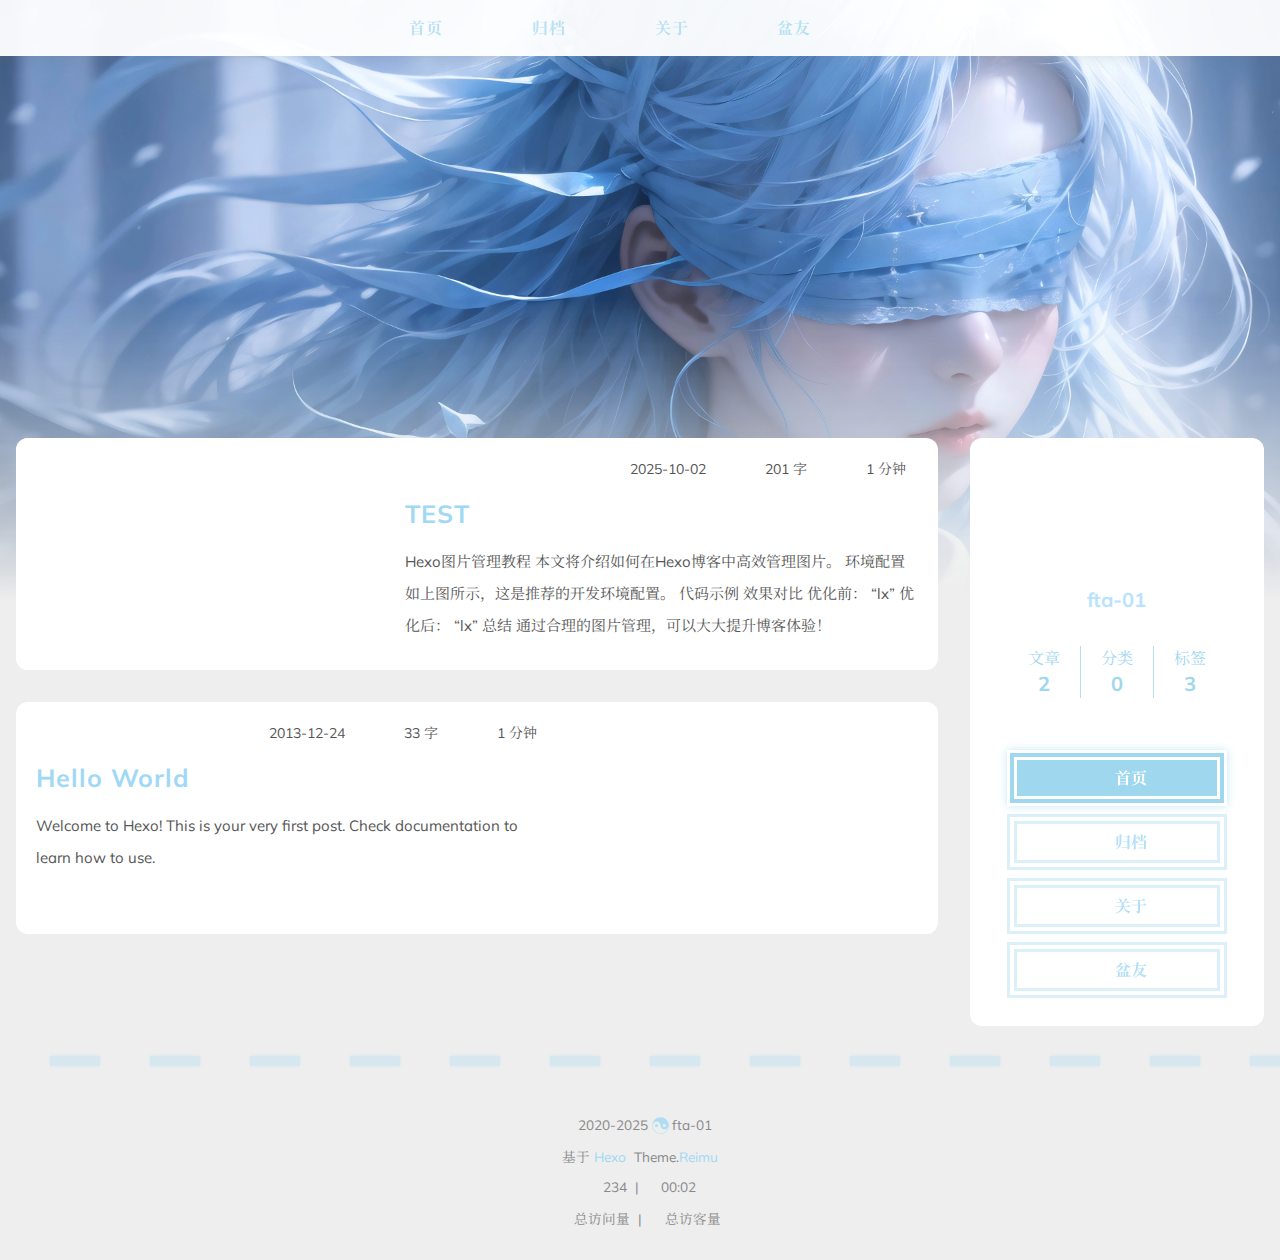
<file: index.html>
<!DOCTYPE html>
  <html lang="zh-CN"  
    
      data-theme-mode="auto"
    
  >
  <head>
  
  <meta charset="utf-8">
  

  

  

  <script>window.REIMU_CONFIG = {};window.REIMU_CONFIG.icon_font = '4552607_4k4bc36ef96';window.REIMU_CONFIG.clipboard_tips = {"success":{"zh-CN":"复制成功 (*^▽^*)"},"fail":{"zh-CN":"复制失败 (ﾟ⊿ﾟ)ﾂ"},"copyright":{"enable":false,"count":50,"license_type":"by-nc-sa"}};window.REIMU_CONFIG.clipboard_tips.copyright.content = '本博客所有文章除特别声明外，均采用 BY-NC-SA 许可协议。转载请注明出处！';window.REIMU_CONFIG.code_block = {"expand":true};window.REIMU_CONFIG.base = 'http://example.com';</script>
  
  <title>
    
    欢迎
  </title>
  <meta name="viewport" content="width=device-width, initial-scale=1, shrink-to-fit=no">
  
  
    <link rel="preconnect" href="https://fonts.gstatic.com/" crossorigin><link rel="preload" as="style" href="https://fonts.googleapis.com/css?family=Mulish:400,400italic,700,700italic%7CNoto%20Serif%20SC:400,400italic,700,700italic&display=swap"><link rel="stylesheet" href="https://fonts.googleapis.com/css?family=Mulish:400,400italic,700,700italic%7CNoto%20Serif%20SC:400,400italic,700,700italic&display=swap" media="print" onload="this.media&#x3D;&#39;all&#39;">
  
  
    <link rel="preload" href="//at.alicdn.com/t/c/font_4552607_4k4bc36ef96.woff2" as="font" type="font/woff2" crossorigin="anonymous">
  
  
    
<link rel="stylesheet" href="/css/loader.css">

  
  
    <meta property="og:type" content="website">
<meta property="og:title" content="欢迎">
<meta property="og:url" content="http://example.com/index.html">
<meta property="og:site_name" content="欢迎">
<meta property="og:locale" content="zh_CN">
<meta property="og:image" content="http://example.com/images/banner.webp">
<meta property="article:author" content="fta-01">
<meta name="twitter:card" content="summary">
<meta name="twitter:image" content="http://example.com/images/banner.webp">
  
  
    <link rel="alternate" href="/atom.xml" title="欢迎" type="application/atom+xml">
  
  
    <link rel="shortcut icon" href="/images/favicon.ico">
  
  
<link rel="stylesheet" href="/css/style.css">

  <link rel="preload" as="style" onload="this.onload&#x3D;null;this.rel&#x3D;&#39;stylesheet&#39;" href="https://npm.webcache.cn/photoswipe@5.4.4/dist/photoswipe.css" integrity="sha384-IfxC36XL&#x2F;toUyJ939C73PcgMuRzAZuIzZxE38drsmO5p6jD7ei+Zx&#x2F;1oA&#x2F;0l8ysE" crossorigin="anonymous">
  
  
  
  
    
<script src="https://npm.webcache.cn/pace-js@1.2.4/pace.min.js" integrity="sha384-k6YtvFUEIuEFBdrLKJ3YAUbBki333tj1CSUisai5Cswsg9wcLNaPzsTHDswp4Az8" crossorigin="anonymous"></script>

  
  
    
<link rel="stylesheet" href="https://npm.webcache.cn/@reimujs/aos@0.1.2/dist/aos.css" integrity="sha384-GMRP93c6Hkz9JVKGAuRR3nTS7M07RwPgTFenXiosjq2VbVgvdDNcz1g6Mkj8AONa" crossorigin="anonymous">

  
  
  
<meta name="generator" content="Hexo 7.3.0"></head>

  <body>
    
    
  <div id='loader'>
    <div class="loading-left-bg loading-bg"></div>
    <div class="loading-right-bg loading-bg"></div>
    <div class="spinner-box">
      <div class="loading-taichi rotate">
        
          <svg width="150" height="150" viewBox="0 0 1024 1024" class="icon" version="1.1" xmlns="https://www.w3.org/2000/svg" shape-rendering="geometricPrecision">
            <path d="M303.5 432A80 80 0 0 1 291.5 592A80 80 0 0 1 303.5 432z" fill="var(--red-1, #ff5252)" />
            <path d="M512 65A447 447 0 0 1 512 959L512 929A417 417 0 0 0 512 95A417 417 0 0 0 512 929L512 959A447 447 0 0 1 512 65z 
           M512 95A417 417 0 0 1 929 512A208.5 208.5 0 0 1 720.5 720.5L720.5 592A80 80 0 0 0 720.5 432A80 80 0 0 0 720.5 592L720.5 720.5A208.5 208.5 0 0 1 512 512A208.5 208.5 0 0 0 303.5 303.5A208.5 208.5 0 0 0 95 512A417 417 0 0 1 512 95z" fill="var(--red-1, #ff5252)" />
          </svg>
        
      </div>
      
      
        
      
      <div class="loading-word">少女祈祷中...</div>
    </div>
  </div>
  </div>
  <script>
    var time = null;
    var loaderEl = document.getElementById('loader');
    var startLoading = () => {
      time = Date.now();
      loaderEl.classList.remove("loading");
    }
    var hideLoader = () => {
      document.body.style.overflow = 'auto';
      loader.classList.add('loading');
    };

    var endLoading = () => {
      if (!time) {
        hideLoader();
      } else {
        if (Date.now() - time > 500) {
          time = null;
          hideLoader();
        } else {
          setTimeout(endLoading, 500 - (Date.now() - time));
          time = null;
        }
      }
    }
    window.addEventListener('DOMContentLoaded', endLoading);
    loaderEl.addEventListener('click', endLoading);
  </script>

<div id="copy-tooltip"></div>
<div id="heatmap-tooltip"></div>


    <div id="container">
      <div id="wrap">
        <div id="header-nav">
  <nav id="main-nav" aria-label="Primary navigation">
    
      
        <span class="main-nav-link-wrap">
          <div class="main-nav-icon icon rotate">
             
              &#xe62b;
             
          </div>
          <a class="main-nav-link" href="/">首页</a>
        </span>
      
        <span class="main-nav-link-wrap">
          <div class="main-nav-icon icon rotate">
             
              &#xe62b;
             
          </div>
          <a class="main-nav-link" href="/archives">归档</a>
        </span>
      
        <span class="main-nav-link-wrap">
          <div class="main-nav-icon icon rotate">
             
              &#xe62b;
             
          </div>
          <a class="main-nav-link" href="/about">关于</a>
        </span>
      
        <span class="main-nav-link-wrap">
          <div class="main-nav-icon icon rotate">
             
              &#xe62b;
             
          </div>
          <a class="main-nav-link" href="/friend">盆友</a>
        </span>
      
    
    <a id="main-nav-toggle" class="nav-icon" aria-label="Toggle navigation" role="button"></a>
  </nav>
  <nav id="sub-nav" aria-label="Secondary navigation">
    
      <a id="nav-rss-link" class="nav-icon" href="/atom.xml" title="RSS 订阅" aria-label="RSS 订阅" target="_blank"></a>
    
    
  </nav>
  
</div>
<header id="header" aria-label="Site header">
  
    
      <picture>
        
          
            <source media="(max-width: 479px)" srcset="/images/banner-600w.webp">
          
            <source media="(max-width: 799px)" srcset="/images/banner-800w.webp">
          
            <source media="(min-width: 800px)" srcset="/images/banner.webp">
          
          <img  fetchpriority="high" src="/images/banner.webp" alt="">
        
      </picture>
      
        <img alt="" style="visibility: hidden;">
      
    
  
  <div id="header-outer">
    <div id="header-title">
      
        
        
          <span id="logo">
            <h1 data-aos="slide-up">欢迎</h1>
          </span>
        
      
      
        
        <h2 id="subtitle-wrap" data-aos="slide-down">
          
        </h2>
      
    </div>
  </div>
</header>

        <div id="content" aria-label="Page content"  class="sidebar-right" >
          <aside id="sidebar" aria-label="Sidebar">
  
  <div class="sidebar-wrapper-container ">
  
    
    
  
 
  <div class="sidebar-wrapper">
    <div class="sidebar-wrap" data-aos="fade-up">
      
        <div class="sidebar-author">
  <img data-src="/avatar/avatar.webp" data-sizes="auto" alt="fta-01" class="lazyload">
  <div class="sidebar-author-name">fta-01</div>
  <div class="sidebar-description"></div>
</div>
<div class="sidebar-state">
  <div class="sidebar-state-article">
    <div>文章</div>
    <div class="sidebar-state-number">2</div>
  </div>
  <div class="sidebar-state-category">
    <div>分类</div>
    <div class="sidebar-state-number">0</div>
  </div>
  <div class="sidebar-state-tag">
    <div>标签</div>
    <div class="sidebar-state-number">3</div>
  </div>
</div>
<div class="sidebar-social">
  
</div>
<div class="sidebar-menu">
  
    
      <div class="sidebar-menu-link-wrap">
        <a class="sidebar-menu-link-dummy" href="/" aria-label="首页"></a>
        <div class="sidebar-menu-icon icon rotate">
          
            &#xe62b;
          
        </div>
        <div class="sidebar-menu-link">首页</div>
      </div>
    
      <div class="sidebar-menu-link-wrap">
        <a class="sidebar-menu-link-dummy" href="/archives" aria-label="归档"></a>
        <div class="sidebar-menu-icon icon rotate">
          
            &#xe62b;
          
        </div>
        <div class="sidebar-menu-link">归档</div>
      </div>
    
      <div class="sidebar-menu-link-wrap">
        <a class="sidebar-menu-link-dummy" href="/about" aria-label="关于"></a>
        <div class="sidebar-menu-icon icon rotate">
          
            &#xe62b;
          
        </div>
        <div class="sidebar-menu-link">关于</div>
      </div>
    
      <div class="sidebar-menu-link-wrap">
        <a class="sidebar-menu-link-dummy" href="/friend" aria-label="盆友"></a>
        <div class="sidebar-menu-icon icon rotate">
          
            &#xe62b;
          
        </div>
        <div class="sidebar-menu-link">盆友</div>
      </div>
    
  
</div>

      
      
    </div>
  </div>
  
  <div class="sidebar-widget">
  
  </div>
  
  </div>
  
</aside>

          <section id="main" aria-label="Main content">
  
  
    
    
      <div class="post-wrapper">
  <div class="post-wrap left" data-aos="fade-up">
    
      <a class="post-link" href="/2025/10/02/test/" aria-label="TEST" title="TEST"></a>
    
    
    <div class="post-cover left">
      
        <img data-src="/images/cover/cover.png" data-sizes="auto" alt="TEST" class="lazyload">
      
    </div>
    <div class="post-info">
      <div class="post-meta">
        <span><span class="icon-calendar"></span>2025-10-02</span>
        
        <span><span class="icon-pencil"></span>201 字</span>
        <span><span class="icon-clock"></span>1 分钟</span>
      </div>
      <h2 class="post-title">TEST</h2>
      <article class="post-article">
        
           Hexo图片管理教程
本文将介绍如何在Hexo博客中高效管理图片。
 环境配置

如上图所示，这是推荐的开发环境配置。
 代码示例
 效果对比
优化前：
“lx”
优化后：
“lx”
 总结
通过合理的图片管理，可以大大提升博客体验！

        
      </article>
    </div>
  </div>
</div>
      
    
      <div class="post-wrapper">
  <div class="post-wrap right" data-aos="fade-up">
    
      <a class="post-link" href="/2013/12/24/hello-world/" aria-label="Hello World" title="Hello World"></a>
    
    
    <div class="post-cover right">
      
        
        
          <img data-src="/images/banner.webp" data-sizes="auto" alt="Hello World" class="lazyload">
        
      
    </div>
    <div class="post-info">
      <div class="post-meta">
        <span><span class="icon-calendar"></span>2013-12-24</span>
        
        <span><span class="icon-pencil"></span>33 字</span>
        <span><span class="icon-clock"></span>1 分钟</span>
      </div>
      <h2 class="post-title">Hello World</h2>
      <article class="post-article">
        
          Welcome to Hexo! This is your very first post. Check documentation to learn how to use.

        
      </article>
    </div>
  </div>
</div>
      
    
  



</section>
        </div>
        <footer id="footer" aria-label="Site footer">
  <div style="width: 100%; overflow: hidden">
    <div class="footer-line"></div>
  </div>
  <div id="footer-info">
    
    <div>
      <span class="icon-copyright"></span>
      
      
      
        2020-2025
      
      <span class="footer-info-sep rotate"></span>
      fta-01
    </div>
    
      <div>
        基于&nbsp;<a href="https://hexo.io/" rel="noopener nofollow noreferrer" target="_blank">Hexo</a>&nbsp;
        Theme.<a href="https://github.com/D-Sketon/hexo-theme-reimu" rel="noopener nofollow noreferrer" target="_blank">Reimu</a>
      </div>
    
    
      <div>
        <span class="icon-brush"></span>
        234
        &nbsp;|&nbsp;
        <span class="icon-coffee"></span>
        00:02
      </div>
    
    
    
    
    
      <div>
        <span class="icon-eye"></span>
        <span id="busuanzi_container_site_pv">总访问量&nbsp;<span id="busuanzi_value_site_pv"></span></span>
        &nbsp;|&nbsp;
        <span class="icon-user"></span>
        <span id="busuanzi_container_site_uv">总访客量&nbsp;<span id="busuanzi_value_site_uv"></span></span>
      </div>
    
  </div>
</footer>

        
          <div class="sidebar-top">
            <div class="sidebar-top-taichi rotate"></div>
            <div class="arrow-up"></div>
          </div>
        
        <div id="mask" class="hide"></div>
      </div>
      <nav id="mobile-nav" aria-label="Mobile navigation">
  <div class="sidebar-wrap">
    
      <div class="sidebar-author">
  <img data-src="/avatar/avatar.webp" data-sizes="auto" alt="fta-01" class="lazyload">
  <div class="sidebar-author-name">fta-01</div>
  <div class="sidebar-description"></div>
</div>
<div class="sidebar-state">
  <div class="sidebar-state-article">
    <div>文章</div>
    <div class="sidebar-state-number">2</div>
  </div>
  <div class="sidebar-state-category">
    <div>分类</div>
    <div class="sidebar-state-number">0</div>
  </div>
  <div class="sidebar-state-tag">
    <div>标签</div>
    <div class="sidebar-state-number">3</div>
  </div>
</div>
<div class="sidebar-social">
  
</div>
<div class="sidebar-menu">
  
    
      <div class="sidebar-menu-link-wrap">
        <a class="sidebar-menu-link-dummy" href="/" aria-label="首页"></a>
        <div class="sidebar-menu-icon icon rotate">
          
            &#xe62b;
          
        </div>
        <div class="sidebar-menu-link">首页</div>
      </div>
    
      <div class="sidebar-menu-link-wrap">
        <a class="sidebar-menu-link-dummy" href="/archives" aria-label="归档"></a>
        <div class="sidebar-menu-icon icon rotate">
          
            &#xe62b;
          
        </div>
        <div class="sidebar-menu-link">归档</div>
      </div>
    
      <div class="sidebar-menu-link-wrap">
        <a class="sidebar-menu-link-dummy" href="/about" aria-label="关于"></a>
        <div class="sidebar-menu-icon icon rotate">
          
            &#xe62b;
          
        </div>
        <div class="sidebar-menu-link">关于</div>
      </div>
    
      <div class="sidebar-menu-link-wrap">
        <a class="sidebar-menu-link-dummy" href="/friend" aria-label="盆友"></a>
        <div class="sidebar-menu-icon icon rotate">
          
            &#xe62b;
          
        </div>
        <div class="sidebar-menu-link">盆友</div>
      </div>
    
  
</div>

    
  </div>
  
</nav>

    </div>
    
    
    
    
<script src="https://npm.webcache.cn/lazysizes@5.3.2/lazysizes.min.js" integrity="sha384-3gT&#x2F;vsepWkfz&#x2F;ff7PpWNUeMzeWoH3cDhm&#x2F;A8jM7ouoAK0&#x2F;fP&#x2F;9bcHHR5kHq2nf+e" crossorigin="anonymous"></script>


<script src="https://npm.webcache.cn/clipboard@2.0.11/dist/clipboard.min.js" integrity="sha384-J08i8An&#x2F;QeARD9ExYpvphB8BsyOj3Gh2TSh1aLINKO3L0cMSH2dN3E22zFoXEi0Q" crossorigin="anonymous"></script>





<script src="/js/script.js"></script>



  
<script src="/js/aos.js"></script>

  <script>
    var aosInit = () => {
      AOS.init({
        duration: 1000,
        easing: "ease",
        once: true,
        offset: 50,
      });
    };
    if (document.readyState === 'loading') {
      document.addEventListener('DOMContentLoaded', aosInit);
    } else {
      aosInit();
    }
  </script>



<script src="/js/pjax_script.js" data-pjax></script>







  
<script src="https://npm.webcache.cn/mouse-firework@0.1.1/dist/index.umd.js" integrity="sha384-8LyaidD9GPxQQgLJO&#x2F;WRw&#x2F;O2h3BoNq&#x2F;ApI&#x2F;ecpvM6RsrCz2qP2ppBXUKihP4V&#x2F;2d" crossorigin="anonymous"></script>

  <script>
    window.firework && window.firework(JSON.parse('{"excludeElements":["a","button"],"particles":[{"shape":"circle","move":["emit"],"easing":"easeOutExpo","colors":["var(--red-1)","var(--red-2)","var(--red-3)","var(--red-4)"],"number":20,"duration":[1200,1800],"shapeOptions":{"radius":[16,32],"alpha":[0.3,0.5]}},{"shape":"circle","move":["diffuse"],"easing":"easeOutExpo","colors":["var(--red-0)"],"number":1,"duration":[1200,1800],"shapeOptions":{"radius":20,"alpha":[0.2,0.5],"lineWidth":6}}]}'))
  </script>










<div id="lazy-script">
  <div>
       
    
    
      
    
    
  </div>
</div>


  <script>
    console.log(String.raw`%c 
 ______     ______     __     __    __     __  __    
/\  == \   /\  ___\   /\ \   /\ "-./  \   /\ \/\ \   
\ \  __<   \ \  __\   \ \ \  \ \ \-./\ \  \ \ \_\ \  
 \ \_\ \_\  \ \_____\  \ \_\  \ \_\ \ \_\  \ \_____\ 
  \/_/ /_/   \/_____/   \/_/   \/_/  \/_/   \/_____/ 
                                                  
`,'color: #ff5252;')
    console.log('%c Theme.Reimu v' + '1.10.0' + ' %c https://github.com/D-Sketon/hexo-theme-reimu ', 'color: white; background: #ff5252; padding:5px 0;', 'padding:4px;border:1px solid #ff5252;')
  </script>
  



  
<script src="https://npm.webcache.cn/busuanzi@2.3.0/bsz.pure.mini.js" integrity="sha384-0M75wtSkhjIInv4coYlaJU83+OypaRCIq2SukQVQX04eGTCBXJDuWAbJet56id+S" crossorigin="anonymous" async></script>




<script>
  if ('serviceWorker' in navigator) {
    navigator.serviceWorker.getRegistrations().then((registrations) => {
      for (let registration of registrations) {
        registration.unregister();
      }
    });
  }
</script>









    
  </body>
  </html>
</file>
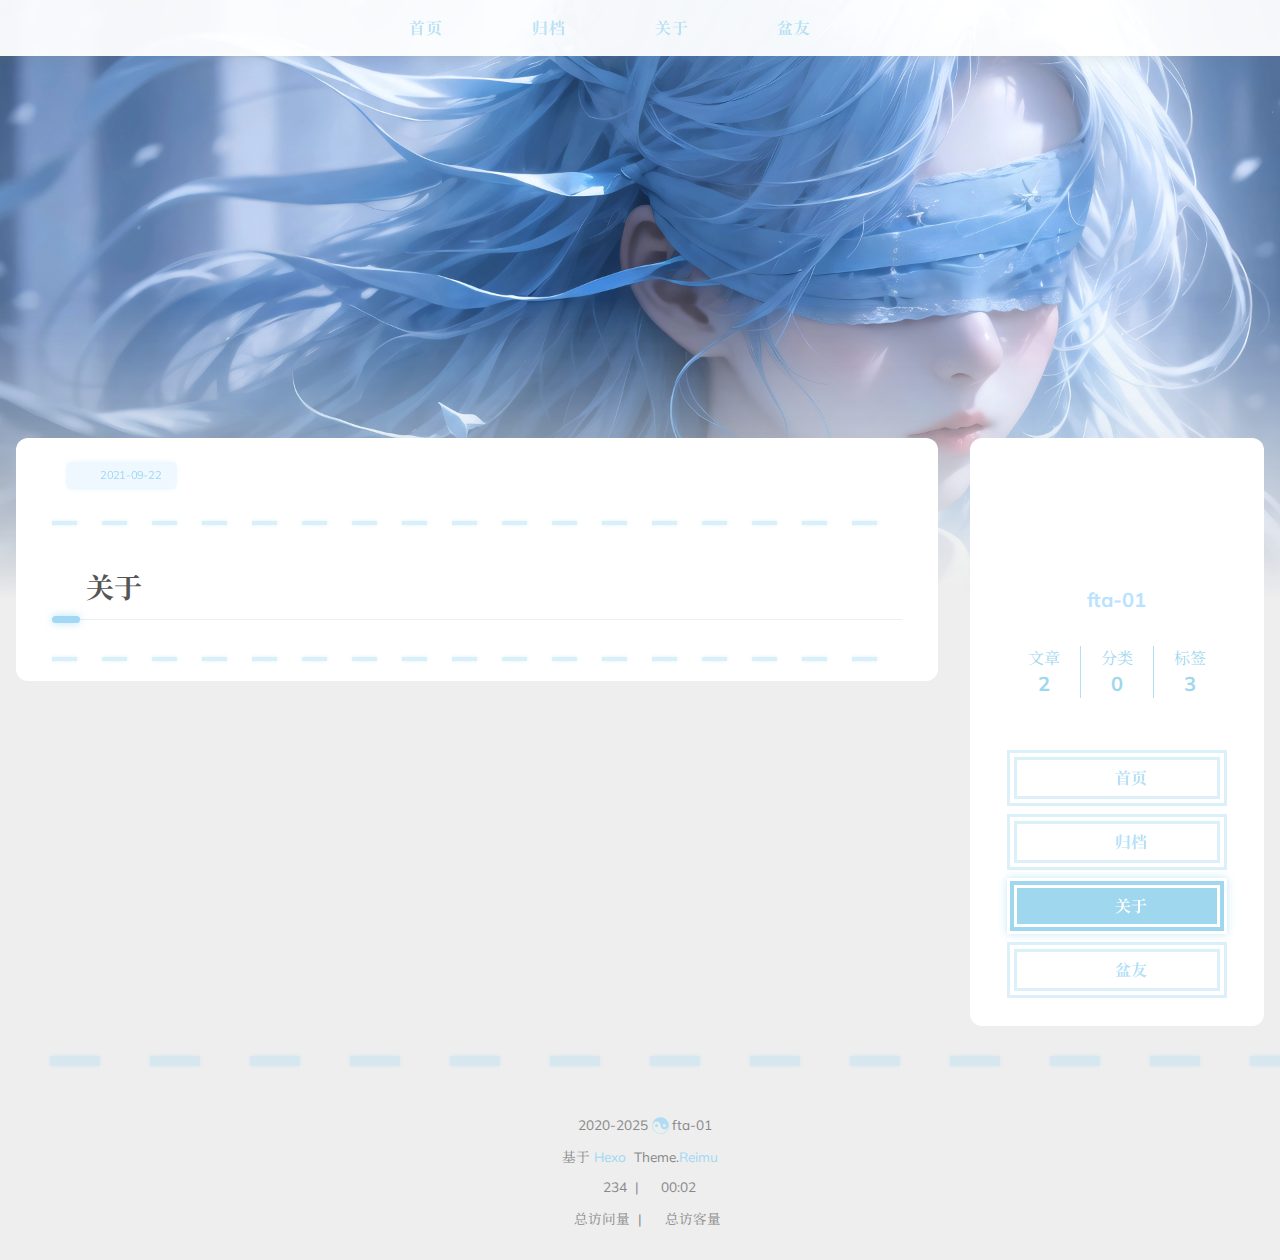
<file: about/index.html>
<!DOCTYPE html>
  <html lang="zh-CN"  
    
      data-theme-mode="auto"
    
  >
  <head>
  
  <meta charset="utf-8">
  

  

  

  <script>window.REIMU_CONFIG = {};window.REIMU_CONFIG.icon_font = '4552607_4k4bc36ef96';window.REIMU_CONFIG.clipboard_tips = {"success":{"zh-CN":"复制成功 (*^▽^*)"},"fail":{"zh-CN":"复制失败 (ﾟ⊿ﾟ)ﾂ"},"copyright":{"enable":false,"count":50,"license_type":"by-nc-sa"}};window.REIMU_CONFIG.clipboard_tips.copyright.content = '本博客所有文章除特别声明外，均采用 BY-NC-SA 许可协议。转载请注明出处！';window.REIMU_CONFIG.code_block = {"expand":true};window.REIMU_CONFIG.base = 'http://example.com';</script>
  
  <title>
    关于 |
    
    欢迎
  </title>
  <meta name="viewport" content="width=device-width, initial-scale=1, shrink-to-fit=no">
  
  
    <link rel="preconnect" href="https://fonts.gstatic.com/" crossorigin><link rel="preload" as="style" href="https://fonts.googleapis.com/css?family=Mulish:400,400italic,700,700italic%7CNoto%20Serif%20SC:400,400italic,700,700italic&display=swap"><link rel="stylesheet" href="https://fonts.googleapis.com/css?family=Mulish:400,400italic,700,700italic%7CNoto%20Serif%20SC:400,400italic,700,700italic&display=swap" media="print" onload="this.media&#x3D;&#39;all&#39;">
  
  
    <link rel="preload" href="//at.alicdn.com/t/c/font_4552607_4k4bc36ef96.woff2" as="font" type="font/woff2" crossorigin="anonymous">
  
  
    
<link rel="stylesheet" href="/css/loader.css">

  
  
    <meta name="description" content="关于">
<meta property="og:type" content="website">
<meta property="og:title" content="关于">
<meta property="og:url" content="http://example.com/about/index.html">
<meta property="og:site_name" content="欢迎">
<meta property="og:description" content="关于">
<meta property="og:locale" content="zh_CN">
<meta property="og:image" content="http://example.com/images/banner.webp">
<meta property="article:published_time" content="2021-09-22T13:01:47.000Z">
<meta property="article:modified_time" content="2025-10-01T07:29:19.583Z">
<meta property="article:author" content="fta-01">
<meta name="twitter:card" content="summary">
<meta name="twitter:image" content="http://example.com/images/banner.webp">
  
  
    <link rel="alternate" href="/atom.xml" title="欢迎" type="application/atom+xml">
  
  
    <link rel="shortcut icon" href="/images/favicon.ico">
  
  
<link rel="stylesheet" href="/css/style.css">

  <link rel="preload" as="style" onload="this.onload&#x3D;null;this.rel&#x3D;&#39;stylesheet&#39;" href="https://npm.webcache.cn/photoswipe@5.4.4/dist/photoswipe.css" integrity="sha384-IfxC36XL&#x2F;toUyJ939C73PcgMuRzAZuIzZxE38drsmO5p6jD7ei+Zx&#x2F;1oA&#x2F;0l8ysE" crossorigin="anonymous">
  
  
  
  
    
<script src="https://npm.webcache.cn/pace-js@1.2.4/pace.min.js" integrity="sha384-k6YtvFUEIuEFBdrLKJ3YAUbBki333tj1CSUisai5Cswsg9wcLNaPzsTHDswp4Az8" crossorigin="anonymous"></script>

  
  
    
<link rel="stylesheet" href="https://npm.webcache.cn/@reimujs/aos@0.1.2/dist/aos.css" integrity="sha384-GMRP93c6Hkz9JVKGAuRR3nTS7M07RwPgTFenXiosjq2VbVgvdDNcz1g6Mkj8AONa" crossorigin="anonymous">

  
  
  
<meta name="generator" content="Hexo 7.3.0"></head>

  <body>
    
    
  <div id='loader'>
    <div class="loading-left-bg loading-bg"></div>
    <div class="loading-right-bg loading-bg"></div>
    <div class="spinner-box">
      <div class="loading-taichi rotate">
        
          <svg width="150" height="150" viewBox="0 0 1024 1024" class="icon" version="1.1" xmlns="https://www.w3.org/2000/svg" shape-rendering="geometricPrecision">
            <path d="M303.5 432A80 80 0 0 1 291.5 592A80 80 0 0 1 303.5 432z" fill="var(--red-1, #ff5252)" />
            <path d="M512 65A447 447 0 0 1 512 959L512 929A417 417 0 0 0 512 95A417 417 0 0 0 512 929L512 959A447 447 0 0 1 512 65z 
           M512 95A417 417 0 0 1 929 512A208.5 208.5 0 0 1 720.5 720.5L720.5 592A80 80 0 0 0 720.5 432A80 80 0 0 0 720.5 592L720.5 720.5A208.5 208.5 0 0 1 512 512A208.5 208.5 0 0 0 303.5 303.5A208.5 208.5 0 0 0 95 512A417 417 0 0 1 512 95z" fill="var(--red-1, #ff5252)" />
          </svg>
        
      </div>
      
      
        
      
      <div class="loading-word">少女祈祷中...</div>
    </div>
  </div>
  </div>
  <script>
    var time = null;
    var loaderEl = document.getElementById('loader');
    var startLoading = () => {
      time = Date.now();
      loaderEl.classList.remove("loading");
    }
    var hideLoader = () => {
      document.body.style.overflow = 'auto';
      loader.classList.add('loading');
    };

    var endLoading = () => {
      if (!time) {
        hideLoader();
      } else {
        if (Date.now() - time > 500) {
          time = null;
          hideLoader();
        } else {
          setTimeout(endLoading, 500 - (Date.now() - time));
          time = null;
        }
      }
    }
    window.addEventListener('DOMContentLoaded', endLoading);
    loaderEl.addEventListener('click', endLoading);
  </script>

<div id="copy-tooltip"></div>
<div id="heatmap-tooltip"></div>


    <div id="container">
      <div id="wrap">
        <div id="header-nav">
  <nav id="main-nav" aria-label="Primary navigation">
    
      
        <span class="main-nav-link-wrap">
          <div class="main-nav-icon icon rotate">
             
              &#xe62b;
             
          </div>
          <a class="main-nav-link" href="/">首页</a>
        </span>
      
        <span class="main-nav-link-wrap">
          <div class="main-nav-icon icon rotate">
             
              &#xe62b;
             
          </div>
          <a class="main-nav-link" href="/archives">归档</a>
        </span>
      
        <span class="main-nav-link-wrap">
          <div class="main-nav-icon icon rotate">
             
              &#xe62b;
             
          </div>
          <a class="main-nav-link" href="/about">关于</a>
        </span>
      
        <span class="main-nav-link-wrap">
          <div class="main-nav-icon icon rotate">
             
              &#xe62b;
             
          </div>
          <a class="main-nav-link" href="/friend">盆友</a>
        </span>
      
    
    <a id="main-nav-toggle" class="nav-icon" aria-label="Toggle navigation" role="button"></a>
  </nav>
  <nav id="sub-nav" aria-label="Secondary navigation">
    
      <a id="nav-rss-link" class="nav-icon" href="/atom.xml" title="RSS 订阅" aria-label="RSS 订阅" target="_blank"></a>
    
    
  </nav>
  
</div>
<header id="header" aria-label="Site header">
  
    
      <picture>
        
          
            <source media="(max-width: 479px)" srcset="/images/banner-600w.webp">
          
            <source media="(max-width: 799px)" srcset="/images/banner-800w.webp">
          
            <source media="(min-width: 800px)" srcset="/images/banner.webp">
          
          <img  fetchpriority="high" src="/images/banner.webp" alt="关于">
        
      </picture>
      
        <img alt="关于" style="visibility: hidden;">
      
    
  
  <div id="header-outer">
    <div id="header-title">
      
        
        
          <span id="logo">
            <h1 data-aos="slide-up">关于</h1>
          </span>
        
      
      
        
        <h2 id="subtitle-wrap" data-aos="slide-down">
          
        </h2>
      
    </div>
  </div>
</header>

        <div id="content" aria-label="Page content"  class="sidebar-right" >
          <aside id="sidebar" aria-label="Sidebar">
  
  <div class="sidebar-wrapper-container ">
  
    
    
  
 
  <div class="sidebar-wrapper">
    <div class="sidebar-wrap" data-aos="fade-up">
      
        <div class="sidebar-author">
  <img data-src="/avatar/avatar.webp" data-sizes="auto" alt="fta-01" class="lazyload">
  <div class="sidebar-author-name">fta-01</div>
  <div class="sidebar-description"></div>
</div>
<div class="sidebar-state">
  <div class="sidebar-state-article">
    <div>文章</div>
    <div class="sidebar-state-number">2</div>
  </div>
  <div class="sidebar-state-category">
    <div>分类</div>
    <div class="sidebar-state-number">0</div>
  </div>
  <div class="sidebar-state-tag">
    <div>标签</div>
    <div class="sidebar-state-number">3</div>
  </div>
</div>
<div class="sidebar-social">
  
</div>
<div class="sidebar-menu">
  
    
      <div class="sidebar-menu-link-wrap">
        <a class="sidebar-menu-link-dummy" href="/" aria-label="首页"></a>
        <div class="sidebar-menu-icon icon rotate">
          
            &#xe62b;
          
        </div>
        <div class="sidebar-menu-link">首页</div>
      </div>
    
      <div class="sidebar-menu-link-wrap">
        <a class="sidebar-menu-link-dummy" href="/archives" aria-label="归档"></a>
        <div class="sidebar-menu-icon icon rotate">
          
            &#xe62b;
          
        </div>
        <div class="sidebar-menu-link">归档</div>
      </div>
    
      <div class="sidebar-menu-link-wrap">
        <a class="sidebar-menu-link-dummy" href="/about" aria-label="关于"></a>
        <div class="sidebar-menu-icon icon rotate">
          
            &#xe62b;
          
        </div>
        <div class="sidebar-menu-link">关于</div>
      </div>
    
      <div class="sidebar-menu-link-wrap">
        <a class="sidebar-menu-link-dummy" href="/friend" aria-label="盆友"></a>
        <div class="sidebar-menu-icon icon rotate">
          
            &#xe62b;
          
        </div>
        <div class="sidebar-menu-link">盆友</div>
      </div>
    
  
</div>

      
      
    </div>
  </div>
  
  <div class="sidebar-widget">
  
  </div>
  
  </div>
  
</aside>

          <section id="main" aria-label="Main content"><article id="page-" class="h-entry article" itemscope itemtype="https://schema.org/BlogPosting">
  <div class="article-inner" data-aos="fade-up">
    <div class="article-meta">
      <div class="article-date">
  <span class="article-date-link icon-calendar" data-aos="zoom-in">
    <time datetime="2021-09-22T13:01:47.000Z" itemprop="datePublished">2021-09-22</time>
    <time style="display: none;" id="post-update-time">2025-10-01</time>
  </span>
  
</div>

      

    </div>
    
    <div class="hr-line"></div>
    

    <div class="e-content article-entry" itemprop="articleBody">
      
      
        <h2 id="关于"><a class="markdownIt-Anchor" href="#关于"></a> 关于</h2>

      
    </div>
    <footer class="article-footer">
      
      
      
      
      
      
      
      
      

    </footer>
  </div>
  

</article>










</section>
        </div>
        <footer id="footer" aria-label="Site footer">
  <div style="width: 100%; overflow: hidden">
    <div class="footer-line"></div>
  </div>
  <div id="footer-info">
    
    <div>
      <span class="icon-copyright"></span>
      
      
      
        2020-2025
      
      <span class="footer-info-sep rotate"></span>
      fta-01
    </div>
    
      <div>
        基于&nbsp;<a href="https://hexo.io/" rel="noopener nofollow noreferrer" target="_blank">Hexo</a>&nbsp;
        Theme.<a href="https://github.com/D-Sketon/hexo-theme-reimu" rel="noopener nofollow noreferrer" target="_blank">Reimu</a>
      </div>
    
    
      <div>
        <span class="icon-brush"></span>
        234
        &nbsp;|&nbsp;
        <span class="icon-coffee"></span>
        00:02
      </div>
    
    
    
    
    
      <div>
        <span class="icon-eye"></span>
        <span id="busuanzi_container_site_pv">总访问量&nbsp;<span id="busuanzi_value_site_pv"></span></span>
        &nbsp;|&nbsp;
        <span class="icon-user"></span>
        <span id="busuanzi_container_site_uv">总访客量&nbsp;<span id="busuanzi_value_site_uv"></span></span>
      </div>
    
  </div>
</footer>

        
          <div class="sidebar-top">
            <div class="sidebar-top-taichi rotate"></div>
            <div class="arrow-up"></div>
          </div>
        
        <div id="mask" class="hide"></div>
      </div>
      <nav id="mobile-nav" aria-label="Mobile navigation">
  <div class="sidebar-wrap">
    
      <div class="sidebar-author">
  <img data-src="/avatar/avatar.webp" data-sizes="auto" alt="fta-01" class="lazyload">
  <div class="sidebar-author-name">fta-01</div>
  <div class="sidebar-description"></div>
</div>
<div class="sidebar-state">
  <div class="sidebar-state-article">
    <div>文章</div>
    <div class="sidebar-state-number">2</div>
  </div>
  <div class="sidebar-state-category">
    <div>分类</div>
    <div class="sidebar-state-number">0</div>
  </div>
  <div class="sidebar-state-tag">
    <div>标签</div>
    <div class="sidebar-state-number">3</div>
  </div>
</div>
<div class="sidebar-social">
  
</div>
<div class="sidebar-menu">
  
    
      <div class="sidebar-menu-link-wrap">
        <a class="sidebar-menu-link-dummy" href="/" aria-label="首页"></a>
        <div class="sidebar-menu-icon icon rotate">
          
            &#xe62b;
          
        </div>
        <div class="sidebar-menu-link">首页</div>
      </div>
    
      <div class="sidebar-menu-link-wrap">
        <a class="sidebar-menu-link-dummy" href="/archives" aria-label="归档"></a>
        <div class="sidebar-menu-icon icon rotate">
          
            &#xe62b;
          
        </div>
        <div class="sidebar-menu-link">归档</div>
      </div>
    
      <div class="sidebar-menu-link-wrap">
        <a class="sidebar-menu-link-dummy" href="/about" aria-label="关于"></a>
        <div class="sidebar-menu-icon icon rotate">
          
            &#xe62b;
          
        </div>
        <div class="sidebar-menu-link">关于</div>
      </div>
    
      <div class="sidebar-menu-link-wrap">
        <a class="sidebar-menu-link-dummy" href="/friend" aria-label="盆友"></a>
        <div class="sidebar-menu-icon icon rotate">
          
            &#xe62b;
          
        </div>
        <div class="sidebar-menu-link">盆友</div>
      </div>
    
  
</div>

    
  </div>
  
</nav>

    </div>
    
    
    
    
<script src="https://npm.webcache.cn/lazysizes@5.3.2/lazysizes.min.js" integrity="sha384-3gT&#x2F;vsepWkfz&#x2F;ff7PpWNUeMzeWoH3cDhm&#x2F;A8jM7ouoAK0&#x2F;fP&#x2F;9bcHHR5kHq2nf+e" crossorigin="anonymous"></script>


<script src="https://npm.webcache.cn/clipboard@2.0.11/dist/clipboard.min.js" integrity="sha384-J08i8An&#x2F;QeARD9ExYpvphB8BsyOj3Gh2TSh1aLINKO3L0cMSH2dN3E22zFoXEi0Q" crossorigin="anonymous"></script>





<script src="/js/script.js"></script>



  
<script src="/js/aos.js"></script>

  <script>
    var aosInit = () => {
      AOS.init({
        duration: 1000,
        easing: "ease",
        once: true,
        offset: 50,
      });
    };
    if (document.readyState === 'loading') {
      document.addEventListener('DOMContentLoaded', aosInit);
    } else {
      aosInit();
    }
  </script>



<script src="/js/pjax_script.js" data-pjax></script>







  
<script src="https://npm.webcache.cn/mouse-firework@0.1.1/dist/index.umd.js" integrity="sha384-8LyaidD9GPxQQgLJO&#x2F;WRw&#x2F;O2h3BoNq&#x2F;ApI&#x2F;ecpvM6RsrCz2qP2ppBXUKihP4V&#x2F;2d" crossorigin="anonymous"></script>

  <script>
    window.firework && window.firework(JSON.parse('{"excludeElements":["a","button"],"particles":[{"shape":"circle","move":["emit"],"easing":"easeOutExpo","colors":["var(--red-1)","var(--red-2)","var(--red-3)","var(--red-4)"],"number":20,"duration":[1200,1800],"shapeOptions":{"radius":[16,32],"alpha":[0.3,0.5]}},{"shape":"circle","move":["diffuse"],"easing":"easeOutExpo","colors":["var(--red-0)"],"number":1,"duration":[1200,1800],"shapeOptions":{"radius":20,"alpha":[0.2,0.5],"lineWidth":6}}]}'))
  </script>










<div id="lazy-script">
  <div>
    
      
      
      <script data-pjax>
        window.REIMU_POST = {
          author: "fta-01",
          title: "关于",
          url: "http://example.com/about/index.html",
          excerpt: "",
          description: "",
          stripContent: " 关于 ",
          date: "Wed Sep 22 2021 21:01:47 GMT+0800",
          updated: "Wed Oct 01 2025 15:29:19 GMT+0800",
          cover: "/images/banner.webp",
        };
      </script>
       
    
    
      
        
<script src="/js/insert_highlight.js" data-pjax></script>

        
      
    
    
      <script type="module" data-pjax>
        const PhotoSwipeLightbox = (await safeImport("https://npm.webcache.cn/photoswipe@5.4.4/dist/photoswipe-lightbox.esm.min.js", "sha384-DiL6M/gG+wmTxmCRZyD1zee6lIhawn5TGvED0FOh7fXcN9B0aZ9dexSF/N6lrZi/")).default;
        const initPswp = (gallery, children) => {
          if (_$$(`${gallery} ${children}`).length > 0) {
            new PhotoSwipeLightbox({
              gallery,
              children,
              pswpModule: () => safeImport("https://npm.webcache.cn/photoswipe@5.4.4/dist/photoswipe.esm.min.js", "sha384-WkkO3GCmgkC3VQWpaV8DqhKJqpzpF9JoByxDmnV8+oTJ7m3DfYEWX1fu1scuS4+s")
            }).init();
          }
        }
        const pswp = () => {
          initPswp('.article-entry', 'a.article-gallery-item');
          initPswp('.article-gallery', 'a.article-gallery-item');
          window.lightboxStatus = 'done';
          window.removeEventListener('lightbox:ready', pswp);
        }
        if(window.lightboxStatus === 'ready') {
          pswp()
        } else {
          window.addEventListener('lightbox:ready', pswp);
        }
      </script>
      
        








      
    
  </div>
</div>


  <script>
    console.log(String.raw`%c 
 ______     ______     __     __    __     __  __    
/\  == \   /\  ___\   /\ \   /\ "-./  \   /\ \/\ \   
\ \  __<   \ \  __\   \ \ \  \ \ \-./\ \  \ \ \_\ \  
 \ \_\ \_\  \ \_____\  \ \_\  \ \_\ \ \_\  \ \_____\ 
  \/_/ /_/   \/_____/   \/_/   \/_/  \/_/   \/_____/ 
                                                  
`,'color: #ff5252;')
    console.log('%c Theme.Reimu v' + '1.10.0' + ' %c https://github.com/D-Sketon/hexo-theme-reimu ', 'color: white; background: #ff5252; padding:5px 0;', 'padding:4px;border:1px solid #ff5252;')
  </script>
  



  
<script src="https://npm.webcache.cn/busuanzi@2.3.0/bsz.pure.mini.js" integrity="sha384-0M75wtSkhjIInv4coYlaJU83+OypaRCIq2SukQVQX04eGTCBXJDuWAbJet56id+S" crossorigin="anonymous" async></script>




<script>
  if ('serviceWorker' in navigator) {
    navigator.serviceWorker.getRegistrations().then((registrations) => {
      for (let registration of registrations) {
        registration.unregister();
      }
    });
  }
</script>









    
  </body>
  </html>
</file>
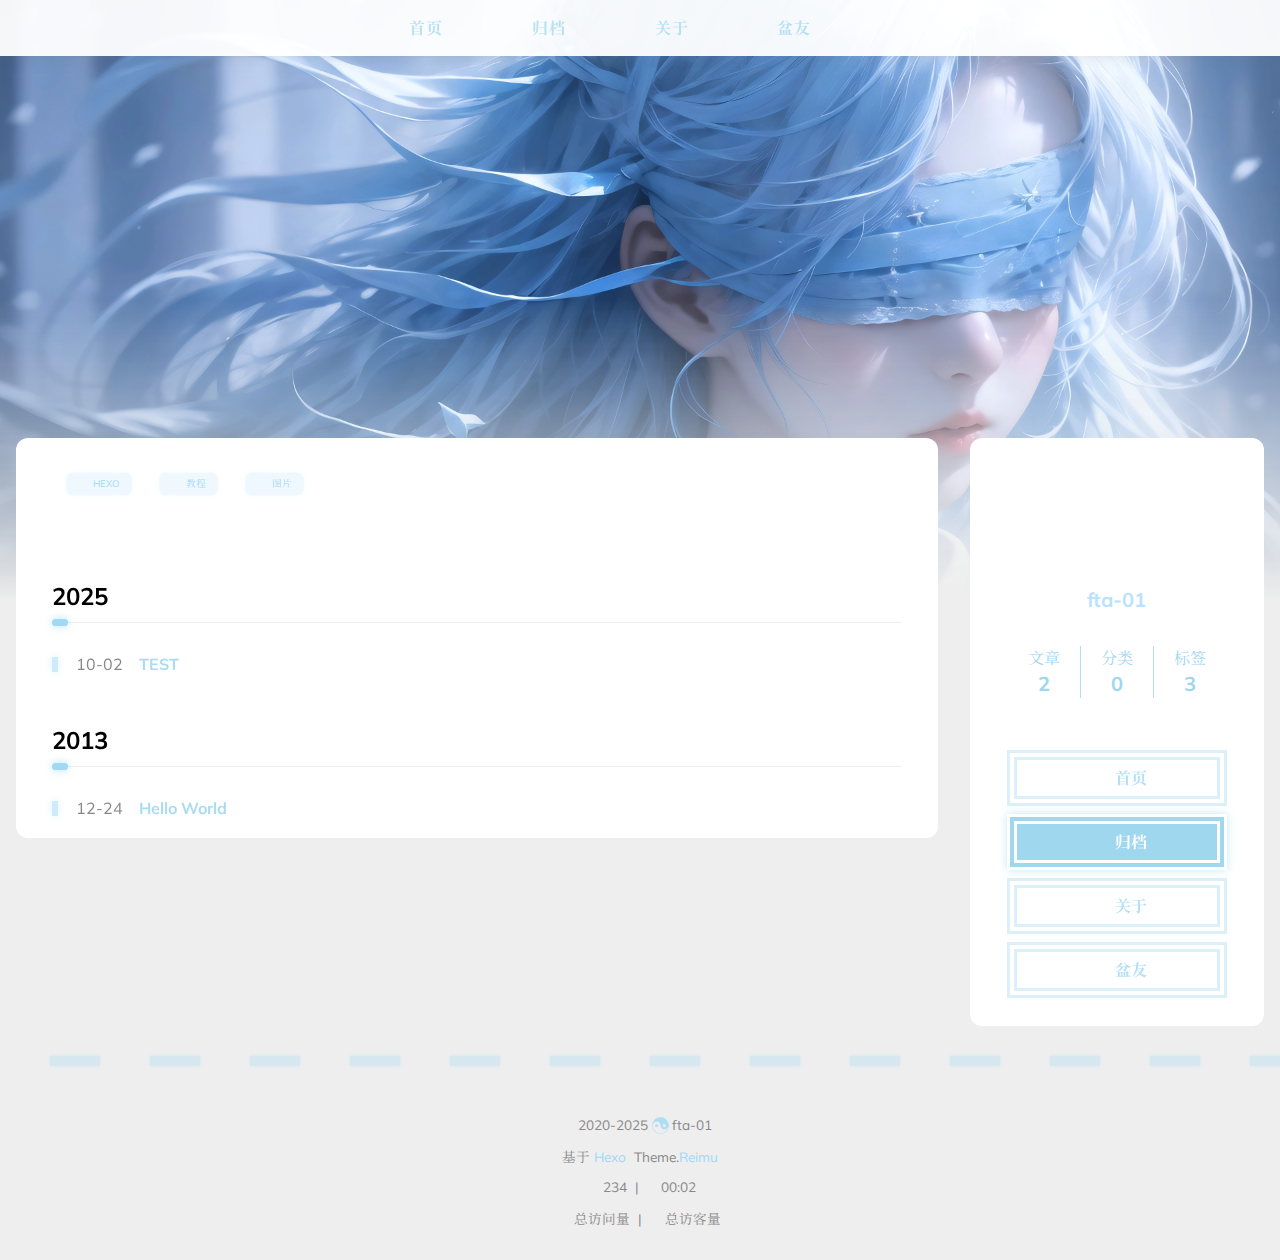
<file: archives/index.html>
<!DOCTYPE html>
  <html lang="zh-CN"  
    
      data-theme-mode="auto"
    
  >
  <head>
  
  <meta charset="utf-8">
  

  

  

  <script>window.REIMU_CONFIG = {};window.REIMU_CONFIG.icon_font = '4552607_4k4bc36ef96';window.REIMU_CONFIG.clipboard_tips = {"success":{"zh-CN":"复制成功 (*^▽^*)"},"fail":{"zh-CN":"复制失败 (ﾟ⊿ﾟ)ﾂ"},"copyright":{"enable":false,"count":50,"license_type":"by-nc-sa"}};window.REIMU_CONFIG.clipboard_tips.copyright.content = '本博客所有文章除特别声明外，均采用 BY-NC-SA 许可协议。转载请注明出处！';window.REIMU_CONFIG.code_block = {"expand":true};window.REIMU_CONFIG.base = 'http://example.com';</script>
  
  <title>
    归档 |
    
    欢迎
  </title>
  <meta name="viewport" content="width=device-width, initial-scale=1, shrink-to-fit=no">
  
  
    <link rel="preconnect" href="https://fonts.gstatic.com/" crossorigin><link rel="preload" as="style" href="https://fonts.googleapis.com/css?family=Mulish:400,400italic,700,700italic%7CNoto%20Serif%20SC:400,400italic,700,700italic&display=swap"><link rel="stylesheet" href="https://fonts.googleapis.com/css?family=Mulish:400,400italic,700,700italic%7CNoto%20Serif%20SC:400,400italic,700,700italic&display=swap" media="print" onload="this.media&#x3D;&#39;all&#39;">
  
  
    <link rel="preload" href="//at.alicdn.com/t/c/font_4552607_4k4bc36ef96.woff2" as="font" type="font/woff2" crossorigin="anonymous">
  
  
    
<link rel="stylesheet" href="/css/loader.css">

  
  
    <meta property="og:type" content="website">
<meta property="og:title" content="欢迎">
<meta property="og:url" content="http://example.com/archives/index.html">
<meta property="og:site_name" content="欢迎">
<meta property="og:locale" content="zh_CN">
<meta property="og:image" content="http://example.com/images/banner.webp">
<meta property="article:author" content="fta-01">
<meta name="twitter:card" content="summary">
<meta name="twitter:image" content="http://example.com/images/banner.webp">
  
  
    <link rel="alternate" href="/atom.xml" title="欢迎" type="application/atom+xml">
  
  
    <link rel="shortcut icon" href="/images/favicon.ico">
  
  
<link rel="stylesheet" href="/css/style.css">

  <link rel="preload" as="style" onload="this.onload&#x3D;null;this.rel&#x3D;&#39;stylesheet&#39;" href="https://npm.webcache.cn/photoswipe@5.4.4/dist/photoswipe.css" integrity="sha384-IfxC36XL&#x2F;toUyJ939C73PcgMuRzAZuIzZxE38drsmO5p6jD7ei+Zx&#x2F;1oA&#x2F;0l8ysE" crossorigin="anonymous">
  
  
  
  
    
<script src="https://npm.webcache.cn/pace-js@1.2.4/pace.min.js" integrity="sha384-k6YtvFUEIuEFBdrLKJ3YAUbBki333tj1CSUisai5Cswsg9wcLNaPzsTHDswp4Az8" crossorigin="anonymous"></script>

  
  
    
<link rel="stylesheet" href="https://npm.webcache.cn/@reimujs/aos@0.1.2/dist/aos.css" integrity="sha384-GMRP93c6Hkz9JVKGAuRR3nTS7M07RwPgTFenXiosjq2VbVgvdDNcz1g6Mkj8AONa" crossorigin="anonymous">

  
  
  
<meta name="generator" content="Hexo 7.3.0"></head>

  <body>
    
    
  <div id='loader'>
    <div class="loading-left-bg loading-bg"></div>
    <div class="loading-right-bg loading-bg"></div>
    <div class="spinner-box">
      <div class="loading-taichi rotate">
        
          <svg width="150" height="150" viewBox="0 0 1024 1024" class="icon" version="1.1" xmlns="https://www.w3.org/2000/svg" shape-rendering="geometricPrecision">
            <path d="M303.5 432A80 80 0 0 1 291.5 592A80 80 0 0 1 303.5 432z" fill="var(--red-1, #ff5252)" />
            <path d="M512 65A447 447 0 0 1 512 959L512 929A417 417 0 0 0 512 95A417 417 0 0 0 512 929L512 959A447 447 0 0 1 512 65z 
           M512 95A417 417 0 0 1 929 512A208.5 208.5 0 0 1 720.5 720.5L720.5 592A80 80 0 0 0 720.5 432A80 80 0 0 0 720.5 592L720.5 720.5A208.5 208.5 0 0 1 512 512A208.5 208.5 0 0 0 303.5 303.5A208.5 208.5 0 0 0 95 512A417 417 0 0 1 512 95z" fill="var(--red-1, #ff5252)" />
          </svg>
        
      </div>
      
      
        
      
      <div class="loading-word">少女祈祷中...</div>
    </div>
  </div>
  </div>
  <script>
    var time = null;
    var loaderEl = document.getElementById('loader');
    var startLoading = () => {
      time = Date.now();
      loaderEl.classList.remove("loading");
    }
    var hideLoader = () => {
      document.body.style.overflow = 'auto';
      loader.classList.add('loading');
    };

    var endLoading = () => {
      if (!time) {
        hideLoader();
      } else {
        if (Date.now() - time > 500) {
          time = null;
          hideLoader();
        } else {
          setTimeout(endLoading, 500 - (Date.now() - time));
          time = null;
        }
      }
    }
    window.addEventListener('DOMContentLoaded', endLoading);
    loaderEl.addEventListener('click', endLoading);
  </script>

<div id="copy-tooltip"></div>
<div id="heatmap-tooltip"></div>


    <div id="container">
      <div id="wrap">
        <div id="header-nav">
  <nav id="main-nav" aria-label="Primary navigation">
    
      
        <span class="main-nav-link-wrap">
          <div class="main-nav-icon icon rotate">
             
              &#xe62b;
             
          </div>
          <a class="main-nav-link" href="/">首页</a>
        </span>
      
        <span class="main-nav-link-wrap">
          <div class="main-nav-icon icon rotate">
             
              &#xe62b;
             
          </div>
          <a class="main-nav-link" href="/archives">归档</a>
        </span>
      
        <span class="main-nav-link-wrap">
          <div class="main-nav-icon icon rotate">
             
              &#xe62b;
             
          </div>
          <a class="main-nav-link" href="/about">关于</a>
        </span>
      
        <span class="main-nav-link-wrap">
          <div class="main-nav-icon icon rotate">
             
              &#xe62b;
             
          </div>
          <a class="main-nav-link" href="/friend">盆友</a>
        </span>
      
    
    <a id="main-nav-toggle" class="nav-icon" aria-label="Toggle navigation" role="button"></a>
  </nav>
  <nav id="sub-nav" aria-label="Secondary navigation">
    
      <a id="nav-rss-link" class="nav-icon" href="/atom.xml" title="RSS 订阅" aria-label="RSS 订阅" target="_blank"></a>
    
    
  </nav>
  
</div>
<header id="header" aria-label="Site header">
  
    
      <picture>
        
          
            <source media="(max-width: 479px)" srcset="/images/banner-600w.webp">
          
            <source media="(max-width: 799px)" srcset="/images/banner-800w.webp">
          
            <source media="(min-width: 800px)" srcset="/images/banner.webp">
          
          <img  fetchpriority="high" src="/images/banner.webp" alt="">
        
      </picture>
      
        <img alt="" style="visibility: hidden;">
      
    
  
  <div id="header-outer">
    <div id="header-title">
      
        
        
          <span id="logo">
            <h1 data-aos="slide-up">归档</h1>
          </span>
        
      
      
        
        <h2 id="subtitle-wrap" data-aos="slide-down">
          
        </h2>
      
    </div>
  </div>
</header>

        <div id="content" aria-label="Page content"  class="sidebar-right" >
          <aside id="sidebar" aria-label="Sidebar">
  
  <div class="sidebar-wrapper-container ">
  
    
    
  
 
  <div class="sidebar-wrapper">
    <div class="sidebar-wrap" data-aos="fade-up">
      
        <div class="sidebar-author">
  <img data-src="/avatar/avatar.webp" data-sizes="auto" alt="fta-01" class="lazyload">
  <div class="sidebar-author-name">fta-01</div>
  <div class="sidebar-description"></div>
</div>
<div class="sidebar-state">
  <div class="sidebar-state-article">
    <div>文章</div>
    <div class="sidebar-state-number">2</div>
  </div>
  <div class="sidebar-state-category">
    <div>分类</div>
    <div class="sidebar-state-number">0</div>
  </div>
  <div class="sidebar-state-tag">
    <div>标签</div>
    <div class="sidebar-state-number">3</div>
  </div>
</div>
<div class="sidebar-social">
  
</div>
<div class="sidebar-menu">
  
    
      <div class="sidebar-menu-link-wrap">
        <a class="sidebar-menu-link-dummy" href="/" aria-label="首页"></a>
        <div class="sidebar-menu-icon icon rotate">
          
            &#xe62b;
          
        </div>
        <div class="sidebar-menu-link">首页</div>
      </div>
    
      <div class="sidebar-menu-link-wrap">
        <a class="sidebar-menu-link-dummy" href="/archives" aria-label="归档"></a>
        <div class="sidebar-menu-icon icon rotate">
          
            &#xe62b;
          
        </div>
        <div class="sidebar-menu-link">归档</div>
      </div>
    
      <div class="sidebar-menu-link-wrap">
        <a class="sidebar-menu-link-dummy" href="/about" aria-label="关于"></a>
        <div class="sidebar-menu-icon icon rotate">
          
            &#xe62b;
          
        </div>
        <div class="sidebar-menu-link">关于</div>
      </div>
    
      <div class="sidebar-menu-link-wrap">
        <a class="sidebar-menu-link-dummy" href="/friend" aria-label="盆友"></a>
        <div class="sidebar-menu-icon icon rotate">
          
            &#xe62b;
          
        </div>
        <div class="sidebar-menu-link">盆友</div>
      </div>
    
  
</div>

      
      
    </div>
  </div>
  
  <div class="sidebar-widget">
  
  </div>
  
  </div>
  
</aside>

          <section id="main" aria-label="Main content">
<div class="archives-outer-wrap" data-aos="fade-up">
  
    <div class="tag-wrap">
  
    <div class="archives-tag-list-item" data-aos="zoom-in">
      <a class="archives-tag-list-link" href="/tags/Hexo/">Hexo</a>
    </div>
  
    <div class="archives-tag-list-item" data-aos="zoom-in">
      <a class="archives-tag-list-link" href="/tags/%E6%95%99%E7%A8%8B/">教程</a>
    </div>
  
    <div class="archives-tag-list-item" data-aos="zoom-in">
      <a class="archives-tag-list-link" href="/tags/%E5%9B%BE%E7%89%87/">图片</a>
    </div>
  
</div>
<div class="category-wrap">
  
</div>
  
  
    
    
    
      
      
        
        
        <section class="archives-wrap" data-aos="fade-up">
          <div class="archive-year-wrap">
            <a href="/archives/2025" class="archive-year">2025</a>
          </div>
          <ul>
            
            <li class="archive-article">
  <div class="archive-article-date">
    <span>
      <time class="dt-published" datetime="2025-10-01T16:00:00.000Z" itemprop="datePublished">10-02</time>
    </span>
  </div>
  
    <a class="archive-article-title" href="/2025/10/02/test/">TEST</a>
  
</li>

            
      
      
        
          </section>
        
        
        <section class="archives-wrap" data-aos="fade-up">
          <div class="archive-year-wrap">
            <a href="/archives/2013" class="archive-year">2013</a>
          </div>
          <ul>
            
            <li class="archive-article">
  <div class="archive-article-date">
    <span>
      <time class="dt-published" datetime="2013-12-24T09:49:32.000Z" itemprop="datePublished">12-24</time>
    </span>
  </div>
  
    <a class="archive-article-title" href="/2013/12/24/hello-world/">Hello World</a>
  
</li>

            
            
          </ul>
        </section>
    
  
  </div>



</section>
        </div>
        <footer id="footer" aria-label="Site footer">
  <div style="width: 100%; overflow: hidden">
    <div class="footer-line"></div>
  </div>
  <div id="footer-info">
    
    <div>
      <span class="icon-copyright"></span>
      
      
      
        2020-2025
      
      <span class="footer-info-sep rotate"></span>
      fta-01
    </div>
    
      <div>
        基于&nbsp;<a href="https://hexo.io/" rel="noopener nofollow noreferrer" target="_blank">Hexo</a>&nbsp;
        Theme.<a href="https://github.com/D-Sketon/hexo-theme-reimu" rel="noopener nofollow noreferrer" target="_blank">Reimu</a>
      </div>
    
    
      <div>
        <span class="icon-brush"></span>
        234
        &nbsp;|&nbsp;
        <span class="icon-coffee"></span>
        00:02
      </div>
    
    
    
    
    
      <div>
        <span class="icon-eye"></span>
        <span id="busuanzi_container_site_pv">总访问量&nbsp;<span id="busuanzi_value_site_pv"></span></span>
        &nbsp;|&nbsp;
        <span class="icon-user"></span>
        <span id="busuanzi_container_site_uv">总访客量&nbsp;<span id="busuanzi_value_site_uv"></span></span>
      </div>
    
  </div>
</footer>

        
          <div class="sidebar-top">
            <div class="sidebar-top-taichi rotate"></div>
            <div class="arrow-up"></div>
          </div>
        
        <div id="mask" class="hide"></div>
      </div>
      <nav id="mobile-nav" aria-label="Mobile navigation">
  <div class="sidebar-wrap">
    
      <div class="sidebar-author">
  <img data-src="/avatar/avatar.webp" data-sizes="auto" alt="fta-01" class="lazyload">
  <div class="sidebar-author-name">fta-01</div>
  <div class="sidebar-description"></div>
</div>
<div class="sidebar-state">
  <div class="sidebar-state-article">
    <div>文章</div>
    <div class="sidebar-state-number">2</div>
  </div>
  <div class="sidebar-state-category">
    <div>分类</div>
    <div class="sidebar-state-number">0</div>
  </div>
  <div class="sidebar-state-tag">
    <div>标签</div>
    <div class="sidebar-state-number">3</div>
  </div>
</div>
<div class="sidebar-social">
  
</div>
<div class="sidebar-menu">
  
    
      <div class="sidebar-menu-link-wrap">
        <a class="sidebar-menu-link-dummy" href="/" aria-label="首页"></a>
        <div class="sidebar-menu-icon icon rotate">
          
            &#xe62b;
          
        </div>
        <div class="sidebar-menu-link">首页</div>
      </div>
    
      <div class="sidebar-menu-link-wrap">
        <a class="sidebar-menu-link-dummy" href="/archives" aria-label="归档"></a>
        <div class="sidebar-menu-icon icon rotate">
          
            &#xe62b;
          
        </div>
        <div class="sidebar-menu-link">归档</div>
      </div>
    
      <div class="sidebar-menu-link-wrap">
        <a class="sidebar-menu-link-dummy" href="/about" aria-label="关于"></a>
        <div class="sidebar-menu-icon icon rotate">
          
            &#xe62b;
          
        </div>
        <div class="sidebar-menu-link">关于</div>
      </div>
    
      <div class="sidebar-menu-link-wrap">
        <a class="sidebar-menu-link-dummy" href="/friend" aria-label="盆友"></a>
        <div class="sidebar-menu-icon icon rotate">
          
            &#xe62b;
          
        </div>
        <div class="sidebar-menu-link">盆友</div>
      </div>
    
  
</div>

    
  </div>
  
</nav>

    </div>
    
    
    
    
<script src="https://npm.webcache.cn/lazysizes@5.3.2/lazysizes.min.js" integrity="sha384-3gT&#x2F;vsepWkfz&#x2F;ff7PpWNUeMzeWoH3cDhm&#x2F;A8jM7ouoAK0&#x2F;fP&#x2F;9bcHHR5kHq2nf+e" crossorigin="anonymous"></script>


<script src="https://npm.webcache.cn/clipboard@2.0.11/dist/clipboard.min.js" integrity="sha384-J08i8An&#x2F;QeARD9ExYpvphB8BsyOj3Gh2TSh1aLINKO3L0cMSH2dN3E22zFoXEi0Q" crossorigin="anonymous"></script>





<script src="/js/script.js"></script>



  
<script src="/js/aos.js"></script>

  <script>
    var aosInit = () => {
      AOS.init({
        duration: 1000,
        easing: "ease",
        once: true,
        offset: 50,
      });
    };
    if (document.readyState === 'loading') {
      document.addEventListener('DOMContentLoaded', aosInit);
    } else {
      aosInit();
    }
  </script>



<script src="/js/pjax_script.js" data-pjax></script>







  
<script src="https://npm.webcache.cn/mouse-firework@0.1.1/dist/index.umd.js" integrity="sha384-8LyaidD9GPxQQgLJO&#x2F;WRw&#x2F;O2h3BoNq&#x2F;ApI&#x2F;ecpvM6RsrCz2qP2ppBXUKihP4V&#x2F;2d" crossorigin="anonymous"></script>

  <script>
    window.firework && window.firework(JSON.parse('{"excludeElements":["a","button"],"particles":[{"shape":"circle","move":["emit"],"easing":"easeOutExpo","colors":["var(--red-1)","var(--red-2)","var(--red-3)","var(--red-4)"],"number":20,"duration":[1200,1800],"shapeOptions":{"radius":[16,32],"alpha":[0.3,0.5]}},{"shape":"circle","move":["diffuse"],"easing":"easeOutExpo","colors":["var(--red-0)"],"number":1,"duration":[1200,1800],"shapeOptions":{"radius":20,"alpha":[0.2,0.5],"lineWidth":6}}]}'))
  </script>










<div id="lazy-script">
  <div>
       
    
    
      
    
    
  </div>
</div>


  <script>
    console.log(String.raw`%c 
 ______     ______     __     __    __     __  __    
/\  == \   /\  ___\   /\ \   /\ "-./  \   /\ \/\ \   
\ \  __<   \ \  __\   \ \ \  \ \ \-./\ \  \ \ \_\ \  
 \ \_\ \_\  \ \_____\  \ \_\  \ \_\ \ \_\  \ \_____\ 
  \/_/ /_/   \/_____/   \/_/   \/_/  \/_/   \/_____/ 
                                                  
`,'color: #ff5252;')
    console.log('%c Theme.Reimu v' + '1.10.0' + ' %c https://github.com/D-Sketon/hexo-theme-reimu ', 'color: white; background: #ff5252; padding:5px 0;', 'padding:4px;border:1px solid #ff5252;')
  </script>
  



  
<script src="https://npm.webcache.cn/busuanzi@2.3.0/bsz.pure.mini.js" integrity="sha384-0M75wtSkhjIInv4coYlaJU83+OypaRCIq2SukQVQX04eGTCBXJDuWAbJet56id+S" crossorigin="anonymous" async></script>




<script>
  if ('serviceWorker' in navigator) {
    navigator.serviceWorker.getRegistrations().then((registrations) => {
      for (let registration of registrations) {
        registration.unregister();
      }
    });
  }
</script>









    
  </body>
  </html>
</file>
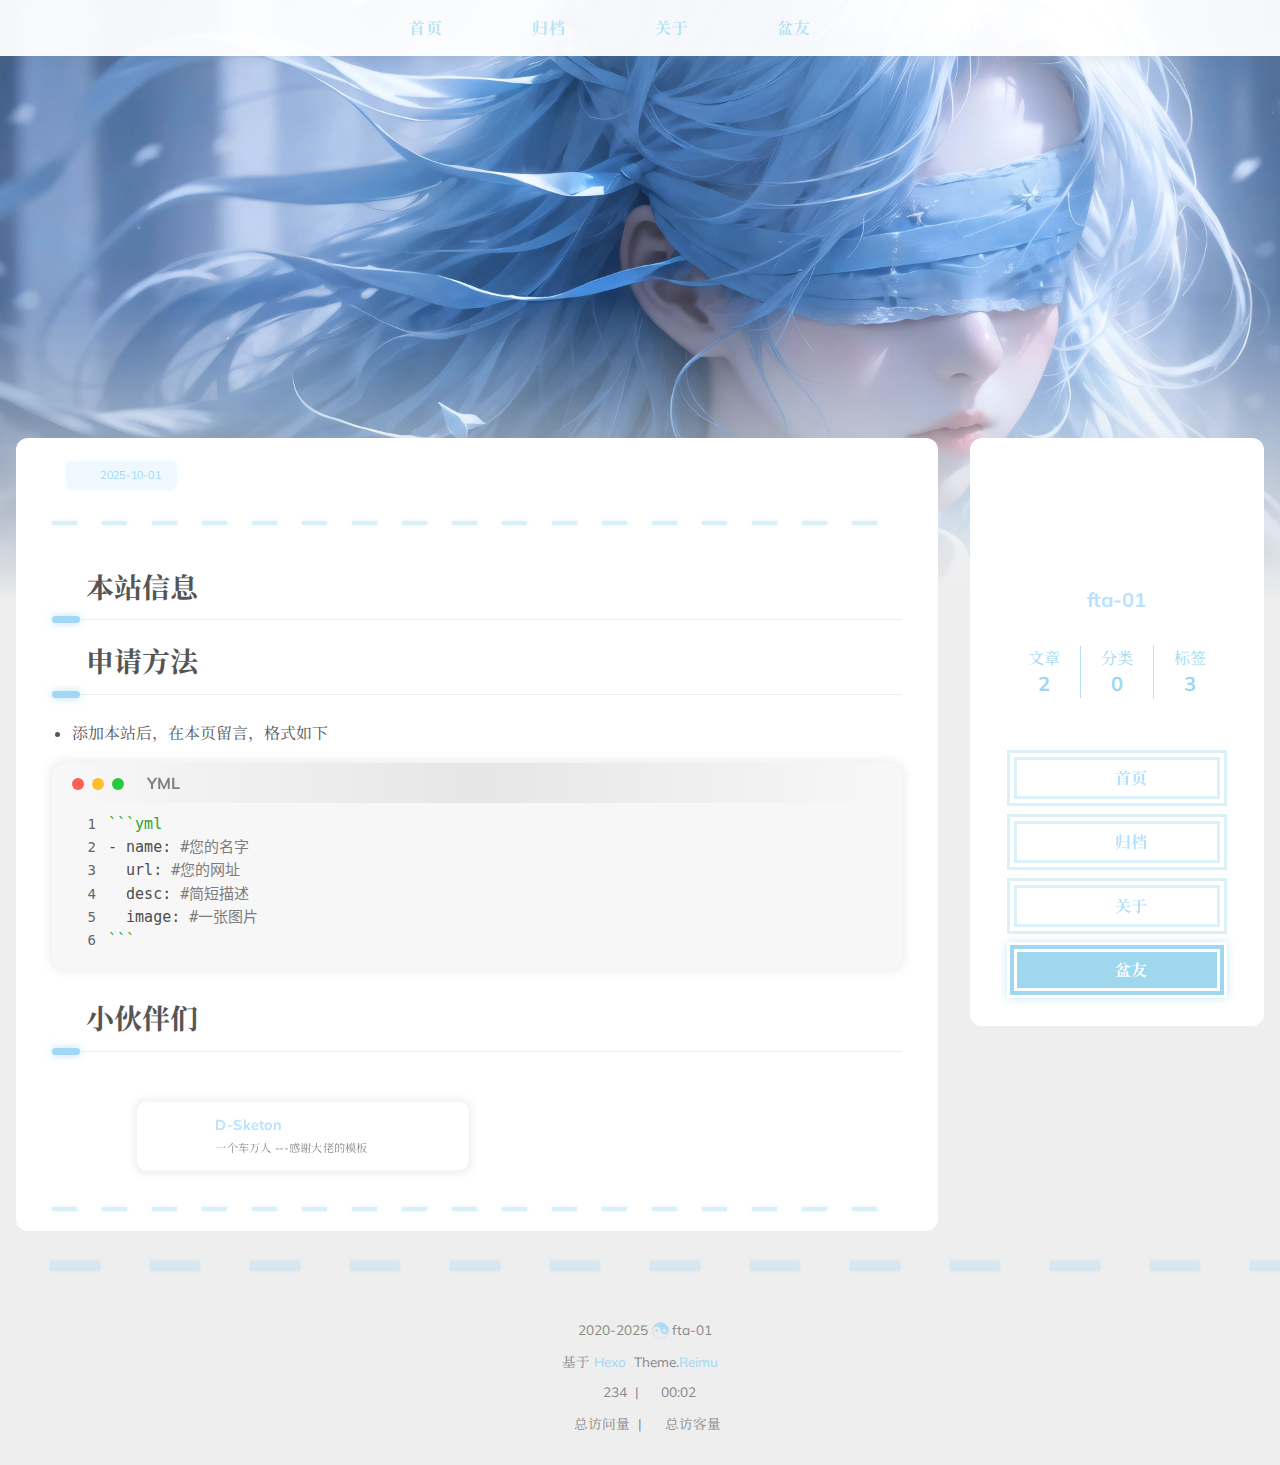
<file: friend/index.html>
<!DOCTYPE html>
  <html lang="zh-CN"  
    
      data-theme-mode="auto"
    
  >
  <head>
  
  <meta charset="utf-8">
  

  

  

  <script>window.REIMU_CONFIG = {};window.REIMU_CONFIG.icon_font = '4552607_4k4bc36ef96';window.REIMU_CONFIG.clipboard_tips = {"success":{"zh-CN":"复制成功 (*^▽^*)"},"fail":{"zh-CN":"复制失败 (ﾟ⊿ﾟ)ﾂ"},"copyright":{"enable":false,"count":50,"license_type":"by-nc-sa"}};window.REIMU_CONFIG.clipboard_tips.copyright.content = '本博客所有文章除特别声明外，均采用 BY-NC-SA 许可协议。转载请注明出处！';window.REIMU_CONFIG.code_block = {"expand":true};window.REIMU_CONFIG.base = 'http://example.com';</script>
  
  <title>
    友情链接 |
    
    欢迎
  </title>
  <meta name="viewport" content="width=device-width, initial-scale=1, shrink-to-fit=no">
  
  
    <link rel="preconnect" href="https://fonts.gstatic.com/" crossorigin><link rel="preload" as="style" href="https://fonts.googleapis.com/css?family=Mulish:400,400italic,700,700italic%7CNoto%20Serif%20SC:400,400italic,700,700italic&display=swap"><link rel="stylesheet" href="https://fonts.googleapis.com/css?family=Mulish:400,400italic,700,700italic%7CNoto%20Serif%20SC:400,400italic,700,700italic&display=swap" media="print" onload="this.media&#x3D;&#39;all&#39;">
  
  
    <link rel="preload" href="//at.alicdn.com/t/c/font_4552607_4k4bc36ef96.woff2" as="font" type="font/woff2" crossorigin="anonymous">
  
  
    
<link rel="stylesheet" href="/css/loader.css">

  
  
    <meta name="description" content="本站信息  申请方法  添加本站后，在本页留言，格式如下  123456&#96;&#96;&#96;yml- name: #您的名字  url: #您的网址  desc: #简短描述  image: #一张图片&#96;&#96;&#96;  小伙伴们                                              D-Sketon                        一个车万人   ---感谢大佬的模板">
<meta property="og:type" content="website">
<meta property="og:title" content="友情链接">
<meta property="og:url" content="http://example.com/friend/index.html">
<meta property="og:site_name" content="欢迎">
<meta property="og:description" content="本站信息  申请方法  添加本站后，在本页留言，格式如下  123456&#96;&#96;&#96;yml- name: #您的名字  url: #您的网址  desc: #简短描述  image: #一张图片&#96;&#96;&#96;  小伙伴们                                              D-Sketon                        一个车万人   ---感谢大佬的模板">
<meta property="og:locale" content="zh_CN">
<meta property="og:image" content="http://example.com/images/banner.webp">
<meta property="article:published_time" content="2025-10-01T14:31:40.492Z">
<meta property="article:modified_time" content="2025-10-01T07:29:19.590Z">
<meta property="article:author" content="fta-01">
<meta name="twitter:card" content="summary">
<meta name="twitter:image" content="http://example.com/images/banner.webp">
  
  
    <link rel="alternate" href="/atom.xml" title="欢迎" type="application/atom+xml">
  
  
    <link rel="shortcut icon" href="/images/favicon.ico">
  
  
<link rel="stylesheet" href="/css/style.css">

  <link rel="preload" as="style" onload="this.onload&#x3D;null;this.rel&#x3D;&#39;stylesheet&#39;" href="https://npm.webcache.cn/photoswipe@5.4.4/dist/photoswipe.css" integrity="sha384-IfxC36XL&#x2F;toUyJ939C73PcgMuRzAZuIzZxE38drsmO5p6jD7ei+Zx&#x2F;1oA&#x2F;0l8ysE" crossorigin="anonymous">
  
  
  
  
    
<script src="https://npm.webcache.cn/pace-js@1.2.4/pace.min.js" integrity="sha384-k6YtvFUEIuEFBdrLKJ3YAUbBki333tj1CSUisai5Cswsg9wcLNaPzsTHDswp4Az8" crossorigin="anonymous"></script>

  
  
    
<link rel="stylesheet" href="https://npm.webcache.cn/@reimujs/aos@0.1.2/dist/aos.css" integrity="sha384-GMRP93c6Hkz9JVKGAuRR3nTS7M07RwPgTFenXiosjq2VbVgvdDNcz1g6Mkj8AONa" crossorigin="anonymous">

  
  
  
<meta name="generator" content="Hexo 7.3.0"></head>

  <body>
    
    
  <div id='loader'>
    <div class="loading-left-bg loading-bg"></div>
    <div class="loading-right-bg loading-bg"></div>
    <div class="spinner-box">
      <div class="loading-taichi rotate">
        
          <svg width="150" height="150" viewBox="0 0 1024 1024" class="icon" version="1.1" xmlns="https://www.w3.org/2000/svg" shape-rendering="geometricPrecision">
            <path d="M303.5 432A80 80 0 0 1 291.5 592A80 80 0 0 1 303.5 432z" fill="var(--red-1, #ff5252)" />
            <path d="M512 65A447 447 0 0 1 512 959L512 929A417 417 0 0 0 512 95A417 417 0 0 0 512 929L512 959A447 447 0 0 1 512 65z 
           M512 95A417 417 0 0 1 929 512A208.5 208.5 0 0 1 720.5 720.5L720.5 592A80 80 0 0 0 720.5 432A80 80 0 0 0 720.5 592L720.5 720.5A208.5 208.5 0 0 1 512 512A208.5 208.5 0 0 0 303.5 303.5A208.5 208.5 0 0 0 95 512A417 417 0 0 1 512 95z" fill="var(--red-1, #ff5252)" />
          </svg>
        
      </div>
      
      
        
      
      <div class="loading-word">少女祈祷中...</div>
    </div>
  </div>
  </div>
  <script>
    var time = null;
    var loaderEl = document.getElementById('loader');
    var startLoading = () => {
      time = Date.now();
      loaderEl.classList.remove("loading");
    }
    var hideLoader = () => {
      document.body.style.overflow = 'auto';
      loader.classList.add('loading');
    };

    var endLoading = () => {
      if (!time) {
        hideLoader();
      } else {
        if (Date.now() - time > 500) {
          time = null;
          hideLoader();
        } else {
          setTimeout(endLoading, 500 - (Date.now() - time));
          time = null;
        }
      }
    }
    window.addEventListener('DOMContentLoaded', endLoading);
    loaderEl.addEventListener('click', endLoading);
  </script>

<div id="copy-tooltip"></div>
<div id="heatmap-tooltip"></div>


    <div id="container">
      <div id="wrap">
        <div id="header-nav">
  <nav id="main-nav" aria-label="Primary navigation">
    
      
        <span class="main-nav-link-wrap">
          <div class="main-nav-icon icon rotate">
             
              &#xe62b;
             
          </div>
          <a class="main-nav-link" href="/">首页</a>
        </span>
      
        <span class="main-nav-link-wrap">
          <div class="main-nav-icon icon rotate">
             
              &#xe62b;
             
          </div>
          <a class="main-nav-link" href="/archives">归档</a>
        </span>
      
        <span class="main-nav-link-wrap">
          <div class="main-nav-icon icon rotate">
             
              &#xe62b;
             
          </div>
          <a class="main-nav-link" href="/about">关于</a>
        </span>
      
        <span class="main-nav-link-wrap">
          <div class="main-nav-icon icon rotate">
             
              &#xe62b;
             
          </div>
          <a class="main-nav-link" href="/friend">盆友</a>
        </span>
      
    
    <a id="main-nav-toggle" class="nav-icon" aria-label="Toggle navigation" role="button"></a>
  </nav>
  <nav id="sub-nav" aria-label="Secondary navigation">
    
      <a id="nav-rss-link" class="nav-icon" href="/atom.xml" title="RSS 订阅" aria-label="RSS 订阅" target="_blank"></a>
    
    
  </nav>
  
</div>
<header id="header" aria-label="Site header">
  
    
      <picture>
        
          
            <source media="(max-width: 479px)" srcset="/images/banner-600w.webp">
          
            <source media="(max-width: 799px)" srcset="/images/banner-800w.webp">
          
            <source media="(min-width: 800px)" srcset="/images/banner.webp">
          
          <img  fetchpriority="high" src="/images/banner.webp" alt="友情链接">
        
      </picture>
      
        <img alt="友情链接" style="visibility: hidden;">
      
    
  
  <div id="header-outer">
    <div id="header-title">
      
        
        
          <span id="logo">
            <h1 data-aos="slide-up">友情链接</h1>
          </span>
        
      
      
        
        <h2 id="subtitle-wrap" data-aos="slide-down">
          
        </h2>
      
    </div>
  </div>
</header>

        <div id="content" aria-label="Page content"  class="sidebar-right" >
          <aside id="sidebar" aria-label="Sidebar">
  
  <div class="sidebar-wrapper-container ">
  
    
    
  
 
  <div class="sidebar-wrapper">
    <div class="sidebar-wrap" data-aos="fade-up">
      
        <div class="sidebar-author">
  <img data-src="/avatar/avatar.webp" data-sizes="auto" alt="fta-01" class="lazyload">
  <div class="sidebar-author-name">fta-01</div>
  <div class="sidebar-description"></div>
</div>
<div class="sidebar-state">
  <div class="sidebar-state-article">
    <div>文章</div>
    <div class="sidebar-state-number">2</div>
  </div>
  <div class="sidebar-state-category">
    <div>分类</div>
    <div class="sidebar-state-number">0</div>
  </div>
  <div class="sidebar-state-tag">
    <div>标签</div>
    <div class="sidebar-state-number">3</div>
  </div>
</div>
<div class="sidebar-social">
  
</div>
<div class="sidebar-menu">
  
    
      <div class="sidebar-menu-link-wrap">
        <a class="sidebar-menu-link-dummy" href="/" aria-label="首页"></a>
        <div class="sidebar-menu-icon icon rotate">
          
            &#xe62b;
          
        </div>
        <div class="sidebar-menu-link">首页</div>
      </div>
    
      <div class="sidebar-menu-link-wrap">
        <a class="sidebar-menu-link-dummy" href="/archives" aria-label="归档"></a>
        <div class="sidebar-menu-icon icon rotate">
          
            &#xe62b;
          
        </div>
        <div class="sidebar-menu-link">归档</div>
      </div>
    
      <div class="sidebar-menu-link-wrap">
        <a class="sidebar-menu-link-dummy" href="/about" aria-label="关于"></a>
        <div class="sidebar-menu-icon icon rotate">
          
            &#xe62b;
          
        </div>
        <div class="sidebar-menu-link">关于</div>
      </div>
    
      <div class="sidebar-menu-link-wrap">
        <a class="sidebar-menu-link-dummy" href="/friend" aria-label="盆友"></a>
        <div class="sidebar-menu-icon icon rotate">
          
            &#xe62b;
          
        </div>
        <div class="sidebar-menu-link">盆友</div>
      </div>
    
  
</div>

      
      
    </div>
  </div>
  
  <div class="sidebar-widget">
  
  </div>
  
  </div>
  
</aside>

          <section id="main" aria-label="Main content"><article id="page-" class="h-entry article" itemscope itemtype="https://schema.org/BlogPosting">
  <div class="article-inner" data-aos="fade-up">
    <div class="article-meta">
      <div class="article-date">
  <span class="article-date-link icon-calendar" data-aos="zoom-in">
    <time datetime="2025-10-01T14:31:40.492Z" itemprop="datePublished">2025-10-01</time>
    <time style="display: none;" id="post-update-time">2025-10-01</time>
  </span>
  
</div>

      

    </div>
    
    <div class="hr-line"></div>
    

    <div class="e-content article-entry" itemprop="articleBody">
      
      
        <h2 id="本站信息"><a class="markdownIt-Anchor" href="#本站信息"></a> 本站信息</h2>
<h2 id="申请方法"><a class="markdownIt-Anchor" href="#申请方法"></a> 申请方法</h2>
<ul>
<li>添加本站后，在本页留言，格式如下</li>
</ul>
<figure class="highlight yml"><table><tr><td class="gutter"><pre><span class="line">1</span><br><span class="line">2</span><br><span class="line">3</span><br><span class="line">4</span><br><span class="line">5</span><br><span class="line">6</span><br></pre></td><td class="code"><pre><span class="line"><span class="string">```yml</span></span><br><span class="line"><span class="bullet">-</span> <span class="attr">name:</span> <span class="comment">#您的名字</span></span><br><span class="line">  <span class="attr">url:</span> <span class="comment">#您的网址</span></span><br><span class="line">  <span class="attr">desc:</span> <span class="comment">#简短描述</span></span><br><span class="line">  <span class="attr">image:</span> <span class="comment">#一张图片</span></span><br><span class="line"><span class="string">```</span></span><br></pre></td></tr></table></figure>
<h2 id="小伙伴们"><a class="markdownIt-Anchor" href="#小伙伴们"></a> 小伙伴们</h2>
<div class="friend-wrap" data-aos="zoom-in"><div class="friend-item-wrap">
    <a href="https://d-sketon.github.io/" rel="noopener nofollow noreferrer" target="_blank"></a>
    <div class="friend-icon-wrap">
      <img class="no-lightbox" src="https://d-sketon.github.io/avatar/avatar.webp" alt="D-Sketon">
    </div>
    <div class="friend-info-wrap">
      <div class="friend-name">
          D-Sketon 
      </div>
      <div class="friend-desc">
        一个车万人   ---感谢大佬的模板
      </div>
    </div>
  </div></div>

      
    </div>
    <footer class="article-footer">
      
      
      
      
      
      
      
      
      

    </footer>
  </div>
  

</article>










</section>
        </div>
        <footer id="footer" aria-label="Site footer">
  <div style="width: 100%; overflow: hidden">
    <div class="footer-line"></div>
  </div>
  <div id="footer-info">
    
    <div>
      <span class="icon-copyright"></span>
      
      
      
        2020-2025
      
      <span class="footer-info-sep rotate"></span>
      fta-01
    </div>
    
      <div>
        基于&nbsp;<a href="https://hexo.io/" rel="noopener nofollow noreferrer" target="_blank">Hexo</a>&nbsp;
        Theme.<a href="https://github.com/D-Sketon/hexo-theme-reimu" rel="noopener nofollow noreferrer" target="_blank">Reimu</a>
      </div>
    
    
      <div>
        <span class="icon-brush"></span>
        234
        &nbsp;|&nbsp;
        <span class="icon-coffee"></span>
        00:02
      </div>
    
    
    
    
    
      <div>
        <span class="icon-eye"></span>
        <span id="busuanzi_container_site_pv">总访问量&nbsp;<span id="busuanzi_value_site_pv"></span></span>
        &nbsp;|&nbsp;
        <span class="icon-user"></span>
        <span id="busuanzi_container_site_uv">总访客量&nbsp;<span id="busuanzi_value_site_uv"></span></span>
      </div>
    
  </div>
</footer>

        
          <div class="sidebar-top">
            <div class="sidebar-top-taichi rotate"></div>
            <div class="arrow-up"></div>
          </div>
        
        <div id="mask" class="hide"></div>
      </div>
      <nav id="mobile-nav" aria-label="Mobile navigation">
  <div class="sidebar-wrap">
    
      <div class="sidebar-author">
  <img data-src="/avatar/avatar.webp" data-sizes="auto" alt="fta-01" class="lazyload">
  <div class="sidebar-author-name">fta-01</div>
  <div class="sidebar-description"></div>
</div>
<div class="sidebar-state">
  <div class="sidebar-state-article">
    <div>文章</div>
    <div class="sidebar-state-number">2</div>
  </div>
  <div class="sidebar-state-category">
    <div>分类</div>
    <div class="sidebar-state-number">0</div>
  </div>
  <div class="sidebar-state-tag">
    <div>标签</div>
    <div class="sidebar-state-number">3</div>
  </div>
</div>
<div class="sidebar-social">
  
</div>
<div class="sidebar-menu">
  
    
      <div class="sidebar-menu-link-wrap">
        <a class="sidebar-menu-link-dummy" href="/" aria-label="首页"></a>
        <div class="sidebar-menu-icon icon rotate">
          
            &#xe62b;
          
        </div>
        <div class="sidebar-menu-link">首页</div>
      </div>
    
      <div class="sidebar-menu-link-wrap">
        <a class="sidebar-menu-link-dummy" href="/archives" aria-label="归档"></a>
        <div class="sidebar-menu-icon icon rotate">
          
            &#xe62b;
          
        </div>
        <div class="sidebar-menu-link">归档</div>
      </div>
    
      <div class="sidebar-menu-link-wrap">
        <a class="sidebar-menu-link-dummy" href="/about" aria-label="关于"></a>
        <div class="sidebar-menu-icon icon rotate">
          
            &#xe62b;
          
        </div>
        <div class="sidebar-menu-link">关于</div>
      </div>
    
      <div class="sidebar-menu-link-wrap">
        <a class="sidebar-menu-link-dummy" href="/friend" aria-label="盆友"></a>
        <div class="sidebar-menu-icon icon rotate">
          
            &#xe62b;
          
        </div>
        <div class="sidebar-menu-link">盆友</div>
      </div>
    
  
</div>

    
  </div>
  
</nav>

    </div>
    
    
    
    
<script src="https://npm.webcache.cn/lazysizes@5.3.2/lazysizes.min.js" integrity="sha384-3gT&#x2F;vsepWkfz&#x2F;ff7PpWNUeMzeWoH3cDhm&#x2F;A8jM7ouoAK0&#x2F;fP&#x2F;9bcHHR5kHq2nf+e" crossorigin="anonymous"></script>


<script src="https://npm.webcache.cn/clipboard@2.0.11/dist/clipboard.min.js" integrity="sha384-J08i8An&#x2F;QeARD9ExYpvphB8BsyOj3Gh2TSh1aLINKO3L0cMSH2dN3E22zFoXEi0Q" crossorigin="anonymous"></script>





<script src="/js/script.js"></script>



  
<script src="/js/aos.js"></script>

  <script>
    var aosInit = () => {
      AOS.init({
        duration: 1000,
        easing: "ease",
        once: true,
        offset: 50,
      });
    };
    if (document.readyState === 'loading') {
      document.addEventListener('DOMContentLoaded', aosInit);
    } else {
      aosInit();
    }
  </script>



<script src="/js/pjax_script.js" data-pjax></script>







  
<script src="https://npm.webcache.cn/mouse-firework@0.1.1/dist/index.umd.js" integrity="sha384-8LyaidD9GPxQQgLJO&#x2F;WRw&#x2F;O2h3BoNq&#x2F;ApI&#x2F;ecpvM6RsrCz2qP2ppBXUKihP4V&#x2F;2d" crossorigin="anonymous"></script>

  <script>
    window.firework && window.firework(JSON.parse('{"excludeElements":["a","button"],"particles":[{"shape":"circle","move":["emit"],"easing":"easeOutExpo","colors":["var(--red-1)","var(--red-2)","var(--red-3)","var(--red-4)"],"number":20,"duration":[1200,1800],"shapeOptions":{"radius":[16,32],"alpha":[0.3,0.5]}},{"shape":"circle","move":["diffuse"],"easing":"easeOutExpo","colors":["var(--red-0)"],"number":1,"duration":[1200,1800],"shapeOptions":{"radius":20,"alpha":[0.2,0.5],"lineWidth":6}}]}'))
  </script>










<div id="lazy-script">
  <div>
    
      
      
      <script data-pjax>
        window.REIMU_POST = {
          author: "fta-01",
          title: "友情链接",
          url: "http://example.com/friend/index.html",
          excerpt: "",
          description: "",
          stripContent: " 本站信息  申请方法  添加本站后，在本页留言，格式如下  123456```yml- name: #您的名字  url: #您的网址  desc: #简短描述  image: #一张图片```  小伙伴们                                              D-Sketon                        一个车万人   ---感谢大佬的模板                ",
          date: "Wed Oct 01 2025 22:31:40 GMT+0800",
          updated: "Wed Oct 01 2025 15:29:19 GMT+0800",
          cover: "/images/banner.webp",
        };
      </script>
       
    
    
      
        
<script src="/js/insert_highlight.js" data-pjax></script>

        
      
    
    
      <script type="module" data-pjax>
        const PhotoSwipeLightbox = (await safeImport("https://npm.webcache.cn/photoswipe@5.4.4/dist/photoswipe-lightbox.esm.min.js", "sha384-DiL6M/gG+wmTxmCRZyD1zee6lIhawn5TGvED0FOh7fXcN9B0aZ9dexSF/N6lrZi/")).default;
        const initPswp = (gallery, children) => {
          if (_$$(`${gallery} ${children}`).length > 0) {
            new PhotoSwipeLightbox({
              gallery,
              children,
              pswpModule: () => safeImport("https://npm.webcache.cn/photoswipe@5.4.4/dist/photoswipe.esm.min.js", "sha384-WkkO3GCmgkC3VQWpaV8DqhKJqpzpF9JoByxDmnV8+oTJ7m3DfYEWX1fu1scuS4+s")
            }).init();
          }
        }
        const pswp = () => {
          initPswp('.article-entry', 'a.article-gallery-item');
          initPswp('.article-gallery', 'a.article-gallery-item');
          window.lightboxStatus = 'done';
          window.removeEventListener('lightbox:ready', pswp);
        }
        if(window.lightboxStatus === 'ready') {
          pswp()
        } else {
          window.addEventListener('lightbox:ready', pswp);
        }
      </script>
      
        








      
    
  </div>
</div>


  <script>
    console.log(String.raw`%c 
 ______     ______     __     __    __     __  __    
/\  == \   /\  ___\   /\ \   /\ "-./  \   /\ \/\ \   
\ \  __<   \ \  __\   \ \ \  \ \ \-./\ \  \ \ \_\ \  
 \ \_\ \_\  \ \_____\  \ \_\  \ \_\ \ \_\  \ \_____\ 
  \/_/ /_/   \/_____/   \/_/   \/_/  \/_/   \/_____/ 
                                                  
`,'color: #ff5252;')
    console.log('%c Theme.Reimu v' + '1.10.0' + ' %c https://github.com/D-Sketon/hexo-theme-reimu ', 'color: white; background: #ff5252; padding:5px 0;', 'padding:4px;border:1px solid #ff5252;')
  </script>
  



  
<script src="https://npm.webcache.cn/busuanzi@2.3.0/bsz.pure.mini.js" integrity="sha384-0M75wtSkhjIInv4coYlaJU83+OypaRCIq2SukQVQX04eGTCBXJDuWAbJet56id+S" crossorigin="anonymous" async></script>




<script>
  if ('serviceWorker' in navigator) {
    navigator.serviceWorker.getRegistrations().then((registrations) => {
      for (let registration of registrations) {
        registration.unregister();
      }
    });
  }
</script>









    
  </body>
  </html>
</file>
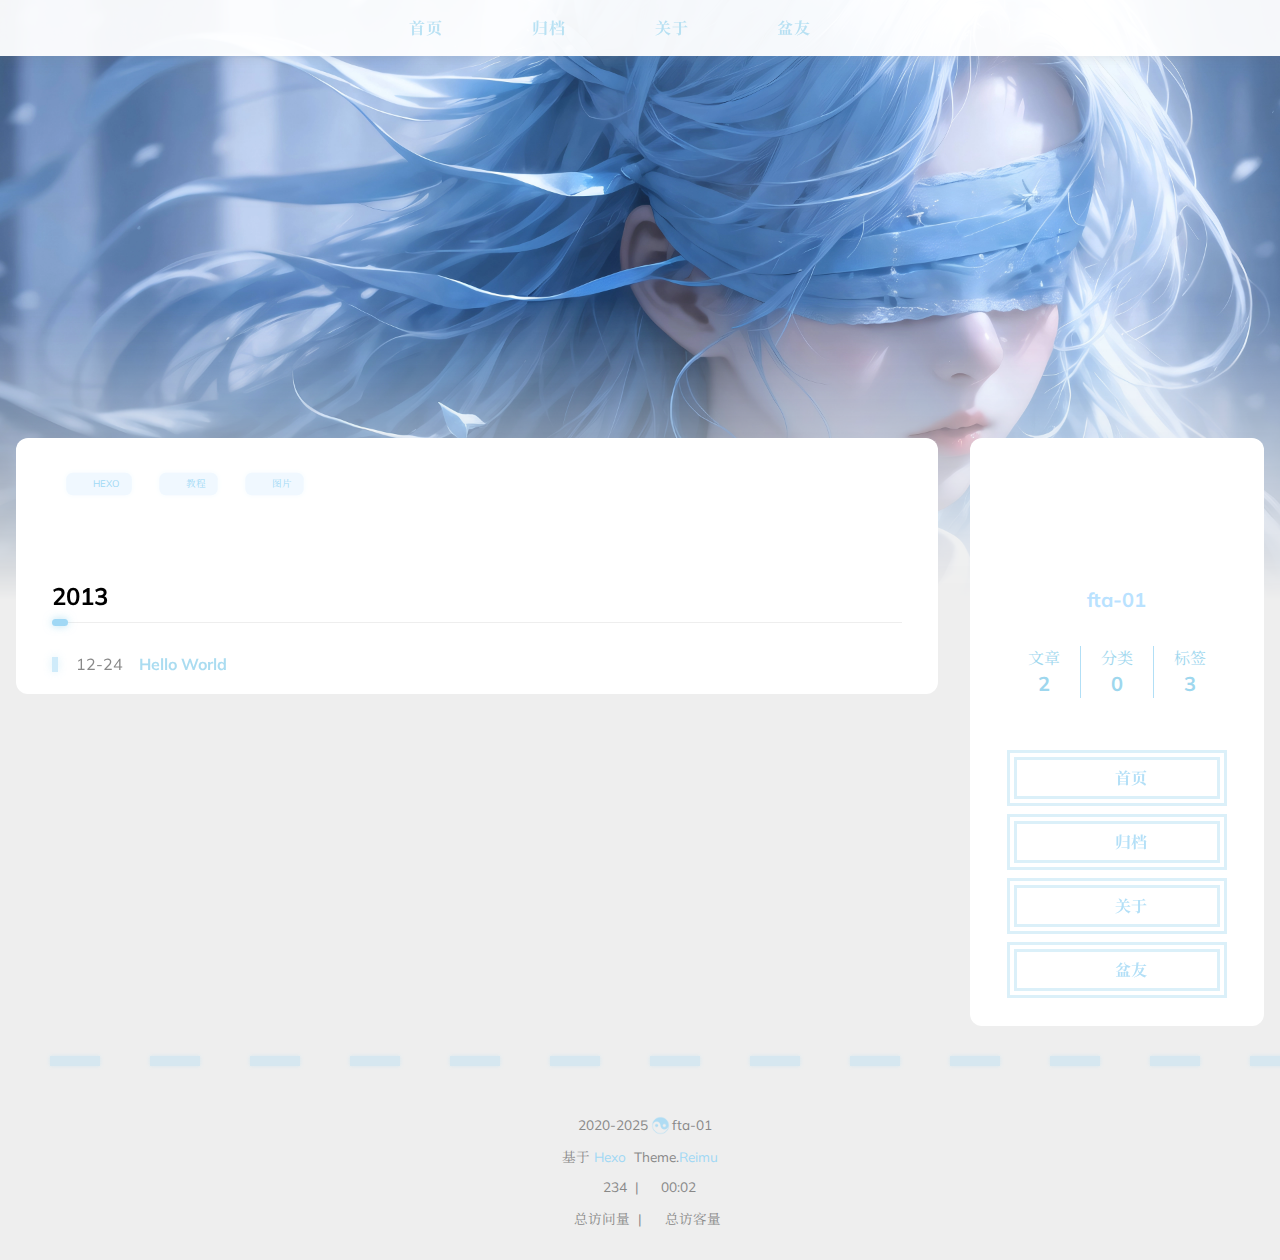
<file: archives/2013/index.html>
<!DOCTYPE html>
  <html lang="zh-CN"  
    
      data-theme-mode="auto"
    
  >
  <head>
  
  <meta charset="utf-8">
  

  

  

  <script>window.REIMU_CONFIG = {};window.REIMU_CONFIG.icon_font = '4552607_4k4bc36ef96';window.REIMU_CONFIG.clipboard_tips = {"success":{"zh-CN":"复制成功 (*^▽^*)"},"fail":{"zh-CN":"复制失败 (ﾟ⊿ﾟ)ﾂ"},"copyright":{"enable":false,"count":50,"license_type":"by-nc-sa"}};window.REIMU_CONFIG.clipboard_tips.copyright.content = '本博客所有文章除特别声明外，均采用 BY-NC-SA 许可协议。转载请注明出处！';window.REIMU_CONFIG.code_block = {"expand":true};window.REIMU_CONFIG.base = 'http://example.com';</script>
  
  <title>
    归档: 2013 |
    
    欢迎
  </title>
  <meta name="viewport" content="width=device-width, initial-scale=1, shrink-to-fit=no">
  
  
    <link rel="preconnect" href="https://fonts.gstatic.com/" crossorigin><link rel="preload" as="style" href="https://fonts.googleapis.com/css?family=Mulish:400,400italic,700,700italic%7CNoto%20Serif%20SC:400,400italic,700,700italic&display=swap"><link rel="stylesheet" href="https://fonts.googleapis.com/css?family=Mulish:400,400italic,700,700italic%7CNoto%20Serif%20SC:400,400italic,700,700italic&display=swap" media="print" onload="this.media&#x3D;&#39;all&#39;">
  
  
    <link rel="preload" href="//at.alicdn.com/t/c/font_4552607_4k4bc36ef96.woff2" as="font" type="font/woff2" crossorigin="anonymous">
  
  
    
<link rel="stylesheet" href="/css/loader.css">

  
  
    <meta property="og:type" content="website">
<meta property="og:title" content="欢迎">
<meta property="og:url" content="http://example.com/archives/2013/index.html">
<meta property="og:site_name" content="欢迎">
<meta property="og:locale" content="zh_CN">
<meta property="og:image" content="http://example.com/images/banner.webp">
<meta property="article:author" content="fta-01">
<meta name="twitter:card" content="summary">
<meta name="twitter:image" content="http://example.com/images/banner.webp">
  
  
    <link rel="alternate" href="/atom.xml" title="欢迎" type="application/atom+xml">
  
  
    <link rel="shortcut icon" href="/images/favicon.ico">
  
  
<link rel="stylesheet" href="/css/style.css">

  <link rel="preload" as="style" onload="this.onload&#x3D;null;this.rel&#x3D;&#39;stylesheet&#39;" href="https://npm.webcache.cn/photoswipe@5.4.4/dist/photoswipe.css" integrity="sha384-IfxC36XL&#x2F;toUyJ939C73PcgMuRzAZuIzZxE38drsmO5p6jD7ei+Zx&#x2F;1oA&#x2F;0l8ysE" crossorigin="anonymous">
  
  
  
  
    
<script src="https://npm.webcache.cn/pace-js@1.2.4/pace.min.js" integrity="sha384-k6YtvFUEIuEFBdrLKJ3YAUbBki333tj1CSUisai5Cswsg9wcLNaPzsTHDswp4Az8" crossorigin="anonymous"></script>

  
  
    
<link rel="stylesheet" href="https://npm.webcache.cn/@reimujs/aos@0.1.2/dist/aos.css" integrity="sha384-GMRP93c6Hkz9JVKGAuRR3nTS7M07RwPgTFenXiosjq2VbVgvdDNcz1g6Mkj8AONa" crossorigin="anonymous">

  
  
  
<meta name="generator" content="Hexo 7.3.0"></head>

  <body>
    
    
  <div id='loader'>
    <div class="loading-left-bg loading-bg"></div>
    <div class="loading-right-bg loading-bg"></div>
    <div class="spinner-box">
      <div class="loading-taichi rotate">
        
          <svg width="150" height="150" viewBox="0 0 1024 1024" class="icon" version="1.1" xmlns="https://www.w3.org/2000/svg" shape-rendering="geometricPrecision">
            <path d="M303.5 432A80 80 0 0 1 291.5 592A80 80 0 0 1 303.5 432z" fill="var(--red-1, #ff5252)" />
            <path d="M512 65A447 447 0 0 1 512 959L512 929A417 417 0 0 0 512 95A417 417 0 0 0 512 929L512 959A447 447 0 0 1 512 65z 
           M512 95A417 417 0 0 1 929 512A208.5 208.5 0 0 1 720.5 720.5L720.5 592A80 80 0 0 0 720.5 432A80 80 0 0 0 720.5 592L720.5 720.5A208.5 208.5 0 0 1 512 512A208.5 208.5 0 0 0 303.5 303.5A208.5 208.5 0 0 0 95 512A417 417 0 0 1 512 95z" fill="var(--red-1, #ff5252)" />
          </svg>
        
      </div>
      
      
        
      
      <div class="loading-word">少女祈祷中...</div>
    </div>
  </div>
  </div>
  <script>
    var time = null;
    var loaderEl = document.getElementById('loader');
    var startLoading = () => {
      time = Date.now();
      loaderEl.classList.remove("loading");
    }
    var hideLoader = () => {
      document.body.style.overflow = 'auto';
      loader.classList.add('loading');
    };

    var endLoading = () => {
      if (!time) {
        hideLoader();
      } else {
        if (Date.now() - time > 500) {
          time = null;
          hideLoader();
        } else {
          setTimeout(endLoading, 500 - (Date.now() - time));
          time = null;
        }
      }
    }
    window.addEventListener('DOMContentLoaded', endLoading);
    loaderEl.addEventListener('click', endLoading);
  </script>

<div id="copy-tooltip"></div>
<div id="heatmap-tooltip"></div>


    <div id="container">
      <div id="wrap">
        <div id="header-nav">
  <nav id="main-nav" aria-label="Primary navigation">
    
      
        <span class="main-nav-link-wrap">
          <div class="main-nav-icon icon rotate">
             
              &#xe62b;
             
          </div>
          <a class="main-nav-link" href="/">首页</a>
        </span>
      
        <span class="main-nav-link-wrap">
          <div class="main-nav-icon icon rotate">
             
              &#xe62b;
             
          </div>
          <a class="main-nav-link" href="/archives">归档</a>
        </span>
      
        <span class="main-nav-link-wrap">
          <div class="main-nav-icon icon rotate">
             
              &#xe62b;
             
          </div>
          <a class="main-nav-link" href="/about">关于</a>
        </span>
      
        <span class="main-nav-link-wrap">
          <div class="main-nav-icon icon rotate">
             
              &#xe62b;
             
          </div>
          <a class="main-nav-link" href="/friend">盆友</a>
        </span>
      
    
    <a id="main-nav-toggle" class="nav-icon" aria-label="Toggle navigation" role="button"></a>
  </nav>
  <nav id="sub-nav" aria-label="Secondary navigation">
    
      <a id="nav-rss-link" class="nav-icon" href="/atom.xml" title="RSS 订阅" aria-label="RSS 订阅" target="_blank"></a>
    
    
  </nav>
  
</div>
<header id="header" aria-label="Site header">
  
    
      <picture>
        
          
            <source media="(max-width: 479px)" srcset="/images/banner-600w.webp">
          
            <source media="(max-width: 799px)" srcset="/images/banner-800w.webp">
          
            <source media="(min-width: 800px)" srcset="/images/banner.webp">
          
          <img  fetchpriority="high" src="/images/banner.webp" alt="">
        
      </picture>
      
        <img alt="" style="visibility: hidden;">
      
    
  
  <div id="header-outer">
    <div id="header-title">
      
        
        
          <span id="logo">
            <h1 data-aos="slide-up">归档</h1>
          </span>
        
      
      
        
        <h2 id="subtitle-wrap" data-aos="slide-down">
          
            <span id="subtitle">2013</span>
          
        </h2>
      
    </div>
  </div>
</header>

        <div id="content" aria-label="Page content"  class="sidebar-right" >
          <aside id="sidebar" aria-label="Sidebar">
  
  <div class="sidebar-wrapper-container ">
  
    
    
  
 
  <div class="sidebar-wrapper">
    <div class="sidebar-wrap" data-aos="fade-up">
      
        <div class="sidebar-author">
  <img data-src="/avatar/avatar.webp" data-sizes="auto" alt="fta-01" class="lazyload">
  <div class="sidebar-author-name">fta-01</div>
  <div class="sidebar-description"></div>
</div>
<div class="sidebar-state">
  <div class="sidebar-state-article">
    <div>文章</div>
    <div class="sidebar-state-number">2</div>
  </div>
  <div class="sidebar-state-category">
    <div>分类</div>
    <div class="sidebar-state-number">0</div>
  </div>
  <div class="sidebar-state-tag">
    <div>标签</div>
    <div class="sidebar-state-number">3</div>
  </div>
</div>
<div class="sidebar-social">
  
</div>
<div class="sidebar-menu">
  
    
      <div class="sidebar-menu-link-wrap">
        <a class="sidebar-menu-link-dummy" href="/" aria-label="首页"></a>
        <div class="sidebar-menu-icon icon rotate">
          
            &#xe62b;
          
        </div>
        <div class="sidebar-menu-link">首页</div>
      </div>
    
      <div class="sidebar-menu-link-wrap">
        <a class="sidebar-menu-link-dummy" href="/archives" aria-label="归档"></a>
        <div class="sidebar-menu-icon icon rotate">
          
            &#xe62b;
          
        </div>
        <div class="sidebar-menu-link">归档</div>
      </div>
    
      <div class="sidebar-menu-link-wrap">
        <a class="sidebar-menu-link-dummy" href="/about" aria-label="关于"></a>
        <div class="sidebar-menu-icon icon rotate">
          
            &#xe62b;
          
        </div>
        <div class="sidebar-menu-link">关于</div>
      </div>
    
      <div class="sidebar-menu-link-wrap">
        <a class="sidebar-menu-link-dummy" href="/friend" aria-label="盆友"></a>
        <div class="sidebar-menu-icon icon rotate">
          
            &#xe62b;
          
        </div>
        <div class="sidebar-menu-link">盆友</div>
      </div>
    
  
</div>

      
      
    </div>
  </div>
  
  <div class="sidebar-widget">
  
  </div>
  
  </div>
  
</aside>

          <section id="main" aria-label="Main content">
<div class="archives-outer-wrap" data-aos="fade-up">
  
    <div class="tag-wrap">
  
    <div class="archives-tag-list-item" data-aos="zoom-in">
      <a class="archives-tag-list-link" href="/tags/Hexo/">Hexo</a>
    </div>
  
    <div class="archives-tag-list-item" data-aos="zoom-in">
      <a class="archives-tag-list-link" href="/tags/%E6%95%99%E7%A8%8B/">教程</a>
    </div>
  
    <div class="archives-tag-list-item" data-aos="zoom-in">
      <a class="archives-tag-list-link" href="/tags/%E5%9B%BE%E7%89%87/">图片</a>
    </div>
  
</div>
<div class="category-wrap">
  
</div>
  
  
    
    
    
      
      
        
        
        <section class="archives-wrap" data-aos="fade-up">
          <div class="archive-year-wrap">
            <a href="/archives/2013" class="archive-year">2013</a>
          </div>
          <ul>
            
            <li class="archive-article">
  <div class="archive-article-date">
    <span>
      <time class="dt-published" datetime="2013-12-24T09:49:32.000Z" itemprop="datePublished">12-24</time>
    </span>
  </div>
  
    <a class="archive-article-title" href="/2013/12/24/hello-world/">Hello World</a>
  
</li>

            
            
          </ul>
        </section>
    
  
  </div>



</section>
        </div>
        <footer id="footer" aria-label="Site footer">
  <div style="width: 100%; overflow: hidden">
    <div class="footer-line"></div>
  </div>
  <div id="footer-info">
    
    <div>
      <span class="icon-copyright"></span>
      
      
      
        2020-2025
      
      <span class="footer-info-sep rotate"></span>
      fta-01
    </div>
    
      <div>
        基于&nbsp;<a href="https://hexo.io/" rel="noopener nofollow noreferrer" target="_blank">Hexo</a>&nbsp;
        Theme.<a href="https://github.com/D-Sketon/hexo-theme-reimu" rel="noopener nofollow noreferrer" target="_blank">Reimu</a>
      </div>
    
    
      <div>
        <span class="icon-brush"></span>
        234
        &nbsp;|&nbsp;
        <span class="icon-coffee"></span>
        00:02
      </div>
    
    
    
    
    
      <div>
        <span class="icon-eye"></span>
        <span id="busuanzi_container_site_pv">总访问量&nbsp;<span id="busuanzi_value_site_pv"></span></span>
        &nbsp;|&nbsp;
        <span class="icon-user"></span>
        <span id="busuanzi_container_site_uv">总访客量&nbsp;<span id="busuanzi_value_site_uv"></span></span>
      </div>
    
  </div>
</footer>

        
          <div class="sidebar-top">
            <div class="sidebar-top-taichi rotate"></div>
            <div class="arrow-up"></div>
          </div>
        
        <div id="mask" class="hide"></div>
      </div>
      <nav id="mobile-nav" aria-label="Mobile navigation">
  <div class="sidebar-wrap">
    
      <div class="sidebar-author">
  <img data-src="/avatar/avatar.webp" data-sizes="auto" alt="fta-01" class="lazyload">
  <div class="sidebar-author-name">fta-01</div>
  <div class="sidebar-description"></div>
</div>
<div class="sidebar-state">
  <div class="sidebar-state-article">
    <div>文章</div>
    <div class="sidebar-state-number">2</div>
  </div>
  <div class="sidebar-state-category">
    <div>分类</div>
    <div class="sidebar-state-number">0</div>
  </div>
  <div class="sidebar-state-tag">
    <div>标签</div>
    <div class="sidebar-state-number">3</div>
  </div>
</div>
<div class="sidebar-social">
  
</div>
<div class="sidebar-menu">
  
    
      <div class="sidebar-menu-link-wrap">
        <a class="sidebar-menu-link-dummy" href="/" aria-label="首页"></a>
        <div class="sidebar-menu-icon icon rotate">
          
            &#xe62b;
          
        </div>
        <div class="sidebar-menu-link">首页</div>
      </div>
    
      <div class="sidebar-menu-link-wrap">
        <a class="sidebar-menu-link-dummy" href="/archives" aria-label="归档"></a>
        <div class="sidebar-menu-icon icon rotate">
          
            &#xe62b;
          
        </div>
        <div class="sidebar-menu-link">归档</div>
      </div>
    
      <div class="sidebar-menu-link-wrap">
        <a class="sidebar-menu-link-dummy" href="/about" aria-label="关于"></a>
        <div class="sidebar-menu-icon icon rotate">
          
            &#xe62b;
          
        </div>
        <div class="sidebar-menu-link">关于</div>
      </div>
    
      <div class="sidebar-menu-link-wrap">
        <a class="sidebar-menu-link-dummy" href="/friend" aria-label="盆友"></a>
        <div class="sidebar-menu-icon icon rotate">
          
            &#xe62b;
          
        </div>
        <div class="sidebar-menu-link">盆友</div>
      </div>
    
  
</div>

    
  </div>
  
</nav>

    </div>
    
    
    
    
<script src="https://npm.webcache.cn/lazysizes@5.3.2/lazysizes.min.js" integrity="sha384-3gT&#x2F;vsepWkfz&#x2F;ff7PpWNUeMzeWoH3cDhm&#x2F;A8jM7ouoAK0&#x2F;fP&#x2F;9bcHHR5kHq2nf+e" crossorigin="anonymous"></script>


<script src="https://npm.webcache.cn/clipboard@2.0.11/dist/clipboard.min.js" integrity="sha384-J08i8An&#x2F;QeARD9ExYpvphB8BsyOj3Gh2TSh1aLINKO3L0cMSH2dN3E22zFoXEi0Q" crossorigin="anonymous"></script>





<script src="/js/script.js"></script>



  
<script src="/js/aos.js"></script>

  <script>
    var aosInit = () => {
      AOS.init({
        duration: 1000,
        easing: "ease",
        once: true,
        offset: 50,
      });
    };
    if (document.readyState === 'loading') {
      document.addEventListener('DOMContentLoaded', aosInit);
    } else {
      aosInit();
    }
  </script>



<script src="/js/pjax_script.js" data-pjax></script>







  
<script src="https://npm.webcache.cn/mouse-firework@0.1.1/dist/index.umd.js" integrity="sha384-8LyaidD9GPxQQgLJO&#x2F;WRw&#x2F;O2h3BoNq&#x2F;ApI&#x2F;ecpvM6RsrCz2qP2ppBXUKihP4V&#x2F;2d" crossorigin="anonymous"></script>

  <script>
    window.firework && window.firework(JSON.parse('{"excludeElements":["a","button"],"particles":[{"shape":"circle","move":["emit"],"easing":"easeOutExpo","colors":["var(--red-1)","var(--red-2)","var(--red-3)","var(--red-4)"],"number":20,"duration":[1200,1800],"shapeOptions":{"radius":[16,32],"alpha":[0.3,0.5]}},{"shape":"circle","move":["diffuse"],"easing":"easeOutExpo","colors":["var(--red-0)"],"number":1,"duration":[1200,1800],"shapeOptions":{"radius":20,"alpha":[0.2,0.5],"lineWidth":6}}]}'))
  </script>










<div id="lazy-script">
  <div>
       
    
    
      
    
    
  </div>
</div>


  <script>
    console.log(String.raw`%c 
 ______     ______     __     __    __     __  __    
/\  == \   /\  ___\   /\ \   /\ "-./  \   /\ \/\ \   
\ \  __<   \ \  __\   \ \ \  \ \ \-./\ \  \ \ \_\ \  
 \ \_\ \_\  \ \_____\  \ \_\  \ \_\ \ \_\  \ \_____\ 
  \/_/ /_/   \/_____/   \/_/   \/_/  \/_/   \/_____/ 
                                                  
`,'color: #ff5252;')
    console.log('%c Theme.Reimu v' + '1.10.0' + ' %c https://github.com/D-Sketon/hexo-theme-reimu ', 'color: white; background: #ff5252; padding:5px 0;', 'padding:4px;border:1px solid #ff5252;')
  </script>
  



  
<script src="https://npm.webcache.cn/busuanzi@2.3.0/bsz.pure.mini.js" integrity="sha384-0M75wtSkhjIInv4coYlaJU83+OypaRCIq2SukQVQX04eGTCBXJDuWAbJet56id+S" crossorigin="anonymous" async></script>




<script>
  if ('serviceWorker' in navigator) {
    navigator.serviceWorker.getRegistrations().then((registrations) => {
      for (let registration of registrations) {
        registration.unregister();
      }
    });
  }
</script>









    
  </body>
  </html>
</file>
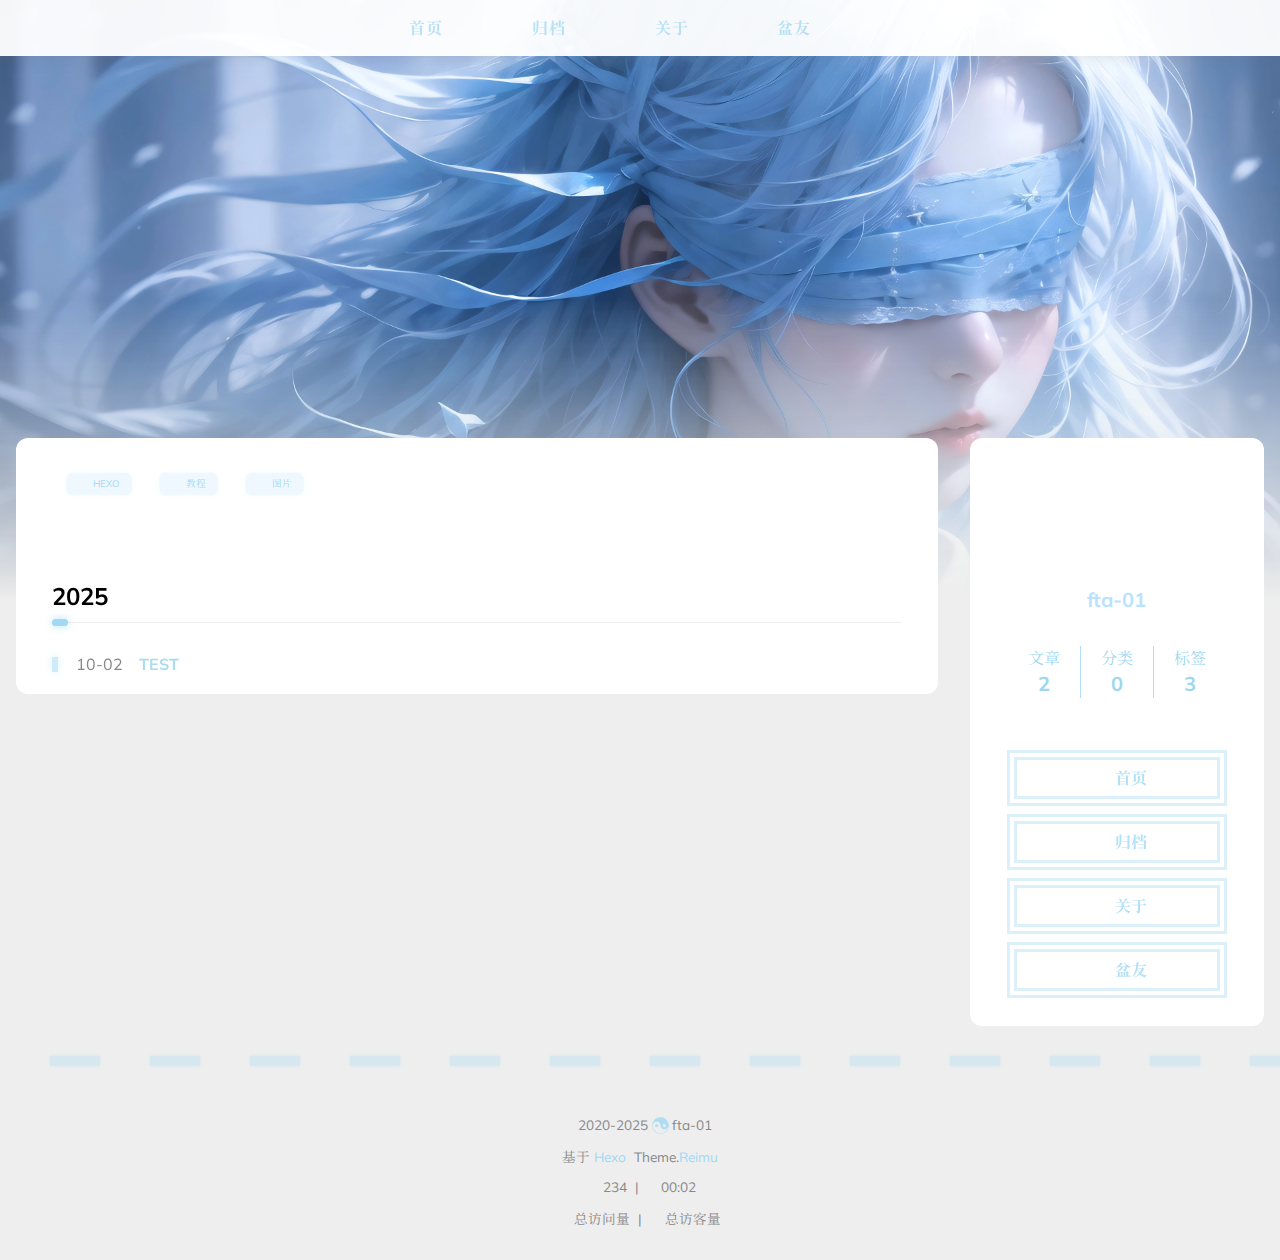
<file: archives/2025/index.html>
<!DOCTYPE html>
  <html lang="zh-CN"  
    
      data-theme-mode="auto"
    
  >
  <head>
  
  <meta charset="utf-8">
  

  

  

  <script>window.REIMU_CONFIG = {};window.REIMU_CONFIG.icon_font = '4552607_4k4bc36ef96';window.REIMU_CONFIG.clipboard_tips = {"success":{"zh-CN":"复制成功 (*^▽^*)"},"fail":{"zh-CN":"复制失败 (ﾟ⊿ﾟ)ﾂ"},"copyright":{"enable":false,"count":50,"license_type":"by-nc-sa"}};window.REIMU_CONFIG.clipboard_tips.copyright.content = '本博客所有文章除特别声明外，均采用 BY-NC-SA 许可协议。转载请注明出处！';window.REIMU_CONFIG.code_block = {"expand":true};window.REIMU_CONFIG.base = 'http://example.com';</script>
  
  <title>
    归档: 2025 |
    
    欢迎
  </title>
  <meta name="viewport" content="width=device-width, initial-scale=1, shrink-to-fit=no">
  
  
    <link rel="preconnect" href="https://fonts.gstatic.com/" crossorigin><link rel="preload" as="style" href="https://fonts.googleapis.com/css?family=Mulish:400,400italic,700,700italic%7CNoto%20Serif%20SC:400,400italic,700,700italic&display=swap"><link rel="stylesheet" href="https://fonts.googleapis.com/css?family=Mulish:400,400italic,700,700italic%7CNoto%20Serif%20SC:400,400italic,700,700italic&display=swap" media="print" onload="this.media&#x3D;&#39;all&#39;">
  
  
    <link rel="preload" href="//at.alicdn.com/t/c/font_4552607_4k4bc36ef96.woff2" as="font" type="font/woff2" crossorigin="anonymous">
  
  
    
<link rel="stylesheet" href="/css/loader.css">

  
  
    <meta property="og:type" content="website">
<meta property="og:title" content="欢迎">
<meta property="og:url" content="http://example.com/archives/2025/index.html">
<meta property="og:site_name" content="欢迎">
<meta property="og:locale" content="zh_CN">
<meta property="og:image" content="http://example.com/images/banner.webp">
<meta property="article:author" content="fta-01">
<meta name="twitter:card" content="summary">
<meta name="twitter:image" content="http://example.com/images/banner.webp">
  
  
    <link rel="alternate" href="/atom.xml" title="欢迎" type="application/atom+xml">
  
  
    <link rel="shortcut icon" href="/images/favicon.ico">
  
  
<link rel="stylesheet" href="/css/style.css">

  <link rel="preload" as="style" onload="this.onload&#x3D;null;this.rel&#x3D;&#39;stylesheet&#39;" href="https://npm.webcache.cn/photoswipe@5.4.4/dist/photoswipe.css" integrity="sha384-IfxC36XL&#x2F;toUyJ939C73PcgMuRzAZuIzZxE38drsmO5p6jD7ei+Zx&#x2F;1oA&#x2F;0l8ysE" crossorigin="anonymous">
  
  
  
  
    
<script src="https://npm.webcache.cn/pace-js@1.2.4/pace.min.js" integrity="sha384-k6YtvFUEIuEFBdrLKJ3YAUbBki333tj1CSUisai5Cswsg9wcLNaPzsTHDswp4Az8" crossorigin="anonymous"></script>

  
  
    
<link rel="stylesheet" href="https://npm.webcache.cn/@reimujs/aos@0.1.2/dist/aos.css" integrity="sha384-GMRP93c6Hkz9JVKGAuRR3nTS7M07RwPgTFenXiosjq2VbVgvdDNcz1g6Mkj8AONa" crossorigin="anonymous">

  
  
  
<meta name="generator" content="Hexo 7.3.0"></head>

  <body>
    
    
  <div id='loader'>
    <div class="loading-left-bg loading-bg"></div>
    <div class="loading-right-bg loading-bg"></div>
    <div class="spinner-box">
      <div class="loading-taichi rotate">
        
          <svg width="150" height="150" viewBox="0 0 1024 1024" class="icon" version="1.1" xmlns="https://www.w3.org/2000/svg" shape-rendering="geometricPrecision">
            <path d="M303.5 432A80 80 0 0 1 291.5 592A80 80 0 0 1 303.5 432z" fill="var(--red-1, #ff5252)" />
            <path d="M512 65A447 447 0 0 1 512 959L512 929A417 417 0 0 0 512 95A417 417 0 0 0 512 929L512 959A447 447 0 0 1 512 65z 
           M512 95A417 417 0 0 1 929 512A208.5 208.5 0 0 1 720.5 720.5L720.5 592A80 80 0 0 0 720.5 432A80 80 0 0 0 720.5 592L720.5 720.5A208.5 208.5 0 0 1 512 512A208.5 208.5 0 0 0 303.5 303.5A208.5 208.5 0 0 0 95 512A417 417 0 0 1 512 95z" fill="var(--red-1, #ff5252)" />
          </svg>
        
      </div>
      
      
        
      
      <div class="loading-word">少女祈祷中...</div>
    </div>
  </div>
  </div>
  <script>
    var time = null;
    var loaderEl = document.getElementById('loader');
    var startLoading = () => {
      time = Date.now();
      loaderEl.classList.remove("loading");
    }
    var hideLoader = () => {
      document.body.style.overflow = 'auto';
      loader.classList.add('loading');
    };

    var endLoading = () => {
      if (!time) {
        hideLoader();
      } else {
        if (Date.now() - time > 500) {
          time = null;
          hideLoader();
        } else {
          setTimeout(endLoading, 500 - (Date.now() - time));
          time = null;
        }
      }
    }
    window.addEventListener('DOMContentLoaded', endLoading);
    loaderEl.addEventListener('click', endLoading);
  </script>

<div id="copy-tooltip"></div>
<div id="heatmap-tooltip"></div>


    <div id="container">
      <div id="wrap">
        <div id="header-nav">
  <nav id="main-nav" aria-label="Primary navigation">
    
      
        <span class="main-nav-link-wrap">
          <div class="main-nav-icon icon rotate">
             
              &#xe62b;
             
          </div>
          <a class="main-nav-link" href="/">首页</a>
        </span>
      
        <span class="main-nav-link-wrap">
          <div class="main-nav-icon icon rotate">
             
              &#xe62b;
             
          </div>
          <a class="main-nav-link" href="/archives">归档</a>
        </span>
      
        <span class="main-nav-link-wrap">
          <div class="main-nav-icon icon rotate">
             
              &#xe62b;
             
          </div>
          <a class="main-nav-link" href="/about">关于</a>
        </span>
      
        <span class="main-nav-link-wrap">
          <div class="main-nav-icon icon rotate">
             
              &#xe62b;
             
          </div>
          <a class="main-nav-link" href="/friend">盆友</a>
        </span>
      
    
    <a id="main-nav-toggle" class="nav-icon" aria-label="Toggle navigation" role="button"></a>
  </nav>
  <nav id="sub-nav" aria-label="Secondary navigation">
    
      <a id="nav-rss-link" class="nav-icon" href="/atom.xml" title="RSS 订阅" aria-label="RSS 订阅" target="_blank"></a>
    
    
  </nav>
  
</div>
<header id="header" aria-label="Site header">
  
    
      <picture>
        
          
            <source media="(max-width: 479px)" srcset="/images/banner-600w.webp">
          
            <source media="(max-width: 799px)" srcset="/images/banner-800w.webp">
          
            <source media="(min-width: 800px)" srcset="/images/banner.webp">
          
          <img  fetchpriority="high" src="/images/banner.webp" alt="">
        
      </picture>
      
        <img alt="" style="visibility: hidden;">
      
    
  
  <div id="header-outer">
    <div id="header-title">
      
        
        
          <span id="logo">
            <h1 data-aos="slide-up">归档</h1>
          </span>
        
      
      
        
        <h2 id="subtitle-wrap" data-aos="slide-down">
          
            <span id="subtitle">2025</span>
          
        </h2>
      
    </div>
  </div>
</header>

        <div id="content" aria-label="Page content"  class="sidebar-right" >
          <aside id="sidebar" aria-label="Sidebar">
  
  <div class="sidebar-wrapper-container ">
  
    
    
  
 
  <div class="sidebar-wrapper">
    <div class="sidebar-wrap" data-aos="fade-up">
      
        <div class="sidebar-author">
  <img data-src="/avatar/avatar.webp" data-sizes="auto" alt="fta-01" class="lazyload">
  <div class="sidebar-author-name">fta-01</div>
  <div class="sidebar-description"></div>
</div>
<div class="sidebar-state">
  <div class="sidebar-state-article">
    <div>文章</div>
    <div class="sidebar-state-number">2</div>
  </div>
  <div class="sidebar-state-category">
    <div>分类</div>
    <div class="sidebar-state-number">0</div>
  </div>
  <div class="sidebar-state-tag">
    <div>标签</div>
    <div class="sidebar-state-number">3</div>
  </div>
</div>
<div class="sidebar-social">
  
</div>
<div class="sidebar-menu">
  
    
      <div class="sidebar-menu-link-wrap">
        <a class="sidebar-menu-link-dummy" href="/" aria-label="首页"></a>
        <div class="sidebar-menu-icon icon rotate">
          
            &#xe62b;
          
        </div>
        <div class="sidebar-menu-link">首页</div>
      </div>
    
      <div class="sidebar-menu-link-wrap">
        <a class="sidebar-menu-link-dummy" href="/archives" aria-label="归档"></a>
        <div class="sidebar-menu-icon icon rotate">
          
            &#xe62b;
          
        </div>
        <div class="sidebar-menu-link">归档</div>
      </div>
    
      <div class="sidebar-menu-link-wrap">
        <a class="sidebar-menu-link-dummy" href="/about" aria-label="关于"></a>
        <div class="sidebar-menu-icon icon rotate">
          
            &#xe62b;
          
        </div>
        <div class="sidebar-menu-link">关于</div>
      </div>
    
      <div class="sidebar-menu-link-wrap">
        <a class="sidebar-menu-link-dummy" href="/friend" aria-label="盆友"></a>
        <div class="sidebar-menu-icon icon rotate">
          
            &#xe62b;
          
        </div>
        <div class="sidebar-menu-link">盆友</div>
      </div>
    
  
</div>

      
      
    </div>
  </div>
  
  <div class="sidebar-widget">
  
  </div>
  
  </div>
  
</aside>

          <section id="main" aria-label="Main content">
<div class="archives-outer-wrap" data-aos="fade-up">
  
    <div class="tag-wrap">
  
    <div class="archives-tag-list-item" data-aos="zoom-in">
      <a class="archives-tag-list-link" href="/tags/Hexo/">Hexo</a>
    </div>
  
    <div class="archives-tag-list-item" data-aos="zoom-in">
      <a class="archives-tag-list-link" href="/tags/%E6%95%99%E7%A8%8B/">教程</a>
    </div>
  
    <div class="archives-tag-list-item" data-aos="zoom-in">
      <a class="archives-tag-list-link" href="/tags/%E5%9B%BE%E7%89%87/">图片</a>
    </div>
  
</div>
<div class="category-wrap">
  
</div>
  
  
    
    
    
      
      
        
        
        <section class="archives-wrap" data-aos="fade-up">
          <div class="archive-year-wrap">
            <a href="/archives/2025" class="archive-year">2025</a>
          </div>
          <ul>
            
            <li class="archive-article">
  <div class="archive-article-date">
    <span>
      <time class="dt-published" datetime="2025-10-01T16:00:00.000Z" itemprop="datePublished">10-02</time>
    </span>
  </div>
  
    <a class="archive-article-title" href="/2025/10/02/test/">TEST</a>
  
</li>

            
            
          </ul>
        </section>
    
  
  </div>



</section>
        </div>
        <footer id="footer" aria-label="Site footer">
  <div style="width: 100%; overflow: hidden">
    <div class="footer-line"></div>
  </div>
  <div id="footer-info">
    
    <div>
      <span class="icon-copyright"></span>
      
      
      
        2020-2025
      
      <span class="footer-info-sep rotate"></span>
      fta-01
    </div>
    
      <div>
        基于&nbsp;<a href="https://hexo.io/" rel="noopener nofollow noreferrer" target="_blank">Hexo</a>&nbsp;
        Theme.<a href="https://github.com/D-Sketon/hexo-theme-reimu" rel="noopener nofollow noreferrer" target="_blank">Reimu</a>
      </div>
    
    
      <div>
        <span class="icon-brush"></span>
        234
        &nbsp;|&nbsp;
        <span class="icon-coffee"></span>
        00:02
      </div>
    
    
    
    
    
      <div>
        <span class="icon-eye"></span>
        <span id="busuanzi_container_site_pv">总访问量&nbsp;<span id="busuanzi_value_site_pv"></span></span>
        &nbsp;|&nbsp;
        <span class="icon-user"></span>
        <span id="busuanzi_container_site_uv">总访客量&nbsp;<span id="busuanzi_value_site_uv"></span></span>
      </div>
    
  </div>
</footer>

        
          <div class="sidebar-top">
            <div class="sidebar-top-taichi rotate"></div>
            <div class="arrow-up"></div>
          </div>
        
        <div id="mask" class="hide"></div>
      </div>
      <nav id="mobile-nav" aria-label="Mobile navigation">
  <div class="sidebar-wrap">
    
      <div class="sidebar-author">
  <img data-src="/avatar/avatar.webp" data-sizes="auto" alt="fta-01" class="lazyload">
  <div class="sidebar-author-name">fta-01</div>
  <div class="sidebar-description"></div>
</div>
<div class="sidebar-state">
  <div class="sidebar-state-article">
    <div>文章</div>
    <div class="sidebar-state-number">2</div>
  </div>
  <div class="sidebar-state-category">
    <div>分类</div>
    <div class="sidebar-state-number">0</div>
  </div>
  <div class="sidebar-state-tag">
    <div>标签</div>
    <div class="sidebar-state-number">3</div>
  </div>
</div>
<div class="sidebar-social">
  
</div>
<div class="sidebar-menu">
  
    
      <div class="sidebar-menu-link-wrap">
        <a class="sidebar-menu-link-dummy" href="/" aria-label="首页"></a>
        <div class="sidebar-menu-icon icon rotate">
          
            &#xe62b;
          
        </div>
        <div class="sidebar-menu-link">首页</div>
      </div>
    
      <div class="sidebar-menu-link-wrap">
        <a class="sidebar-menu-link-dummy" href="/archives" aria-label="归档"></a>
        <div class="sidebar-menu-icon icon rotate">
          
            &#xe62b;
          
        </div>
        <div class="sidebar-menu-link">归档</div>
      </div>
    
      <div class="sidebar-menu-link-wrap">
        <a class="sidebar-menu-link-dummy" href="/about" aria-label="关于"></a>
        <div class="sidebar-menu-icon icon rotate">
          
            &#xe62b;
          
        </div>
        <div class="sidebar-menu-link">关于</div>
      </div>
    
      <div class="sidebar-menu-link-wrap">
        <a class="sidebar-menu-link-dummy" href="/friend" aria-label="盆友"></a>
        <div class="sidebar-menu-icon icon rotate">
          
            &#xe62b;
          
        </div>
        <div class="sidebar-menu-link">盆友</div>
      </div>
    
  
</div>

    
  </div>
  
</nav>

    </div>
    
    
    
    
<script src="https://npm.webcache.cn/lazysizes@5.3.2/lazysizes.min.js" integrity="sha384-3gT&#x2F;vsepWkfz&#x2F;ff7PpWNUeMzeWoH3cDhm&#x2F;A8jM7ouoAK0&#x2F;fP&#x2F;9bcHHR5kHq2nf+e" crossorigin="anonymous"></script>


<script src="https://npm.webcache.cn/clipboard@2.0.11/dist/clipboard.min.js" integrity="sha384-J08i8An&#x2F;QeARD9ExYpvphB8BsyOj3Gh2TSh1aLINKO3L0cMSH2dN3E22zFoXEi0Q" crossorigin="anonymous"></script>





<script src="/js/script.js"></script>



  
<script src="/js/aos.js"></script>

  <script>
    var aosInit = () => {
      AOS.init({
        duration: 1000,
        easing: "ease",
        once: true,
        offset: 50,
      });
    };
    if (document.readyState === 'loading') {
      document.addEventListener('DOMContentLoaded', aosInit);
    } else {
      aosInit();
    }
  </script>



<script src="/js/pjax_script.js" data-pjax></script>







  
<script src="https://npm.webcache.cn/mouse-firework@0.1.1/dist/index.umd.js" integrity="sha384-8LyaidD9GPxQQgLJO&#x2F;WRw&#x2F;O2h3BoNq&#x2F;ApI&#x2F;ecpvM6RsrCz2qP2ppBXUKihP4V&#x2F;2d" crossorigin="anonymous"></script>

  <script>
    window.firework && window.firework(JSON.parse('{"excludeElements":["a","button"],"particles":[{"shape":"circle","move":["emit"],"easing":"easeOutExpo","colors":["var(--red-1)","var(--red-2)","var(--red-3)","var(--red-4)"],"number":20,"duration":[1200,1800],"shapeOptions":{"radius":[16,32],"alpha":[0.3,0.5]}},{"shape":"circle","move":["diffuse"],"easing":"easeOutExpo","colors":["var(--red-0)"],"number":1,"duration":[1200,1800],"shapeOptions":{"radius":20,"alpha":[0.2,0.5],"lineWidth":6}}]}'))
  </script>










<div id="lazy-script">
  <div>
       
    
    
      
    
    
  </div>
</div>


  <script>
    console.log(String.raw`%c 
 ______     ______     __     __    __     __  __    
/\  == \   /\  ___\   /\ \   /\ "-./  \   /\ \/\ \   
\ \  __<   \ \  __\   \ \ \  \ \ \-./\ \  \ \ \_\ \  
 \ \_\ \_\  \ \_____\  \ \_\  \ \_\ \ \_\  \ \_____\ 
  \/_/ /_/   \/_____/   \/_/   \/_/  \/_/   \/_____/ 
                                                  
`,'color: #ff5252;')
    console.log('%c Theme.Reimu v' + '1.10.0' + ' %c https://github.com/D-Sketon/hexo-theme-reimu ', 'color: white; background: #ff5252; padding:5px 0;', 'padding:4px;border:1px solid #ff5252;')
  </script>
  



  
<script src="https://npm.webcache.cn/busuanzi@2.3.0/bsz.pure.mini.js" integrity="sha384-0M75wtSkhjIInv4coYlaJU83+OypaRCIq2SukQVQX04eGTCBXJDuWAbJet56id+S" crossorigin="anonymous" async></script>




<script>
  if ('serviceWorker' in navigator) {
    navigator.serviceWorker.getRegistrations().then((registrations) => {
      for (let registration of registrations) {
        registration.unregister();
      }
    });
  }
</script>









    
  </body>
  </html>
</file>
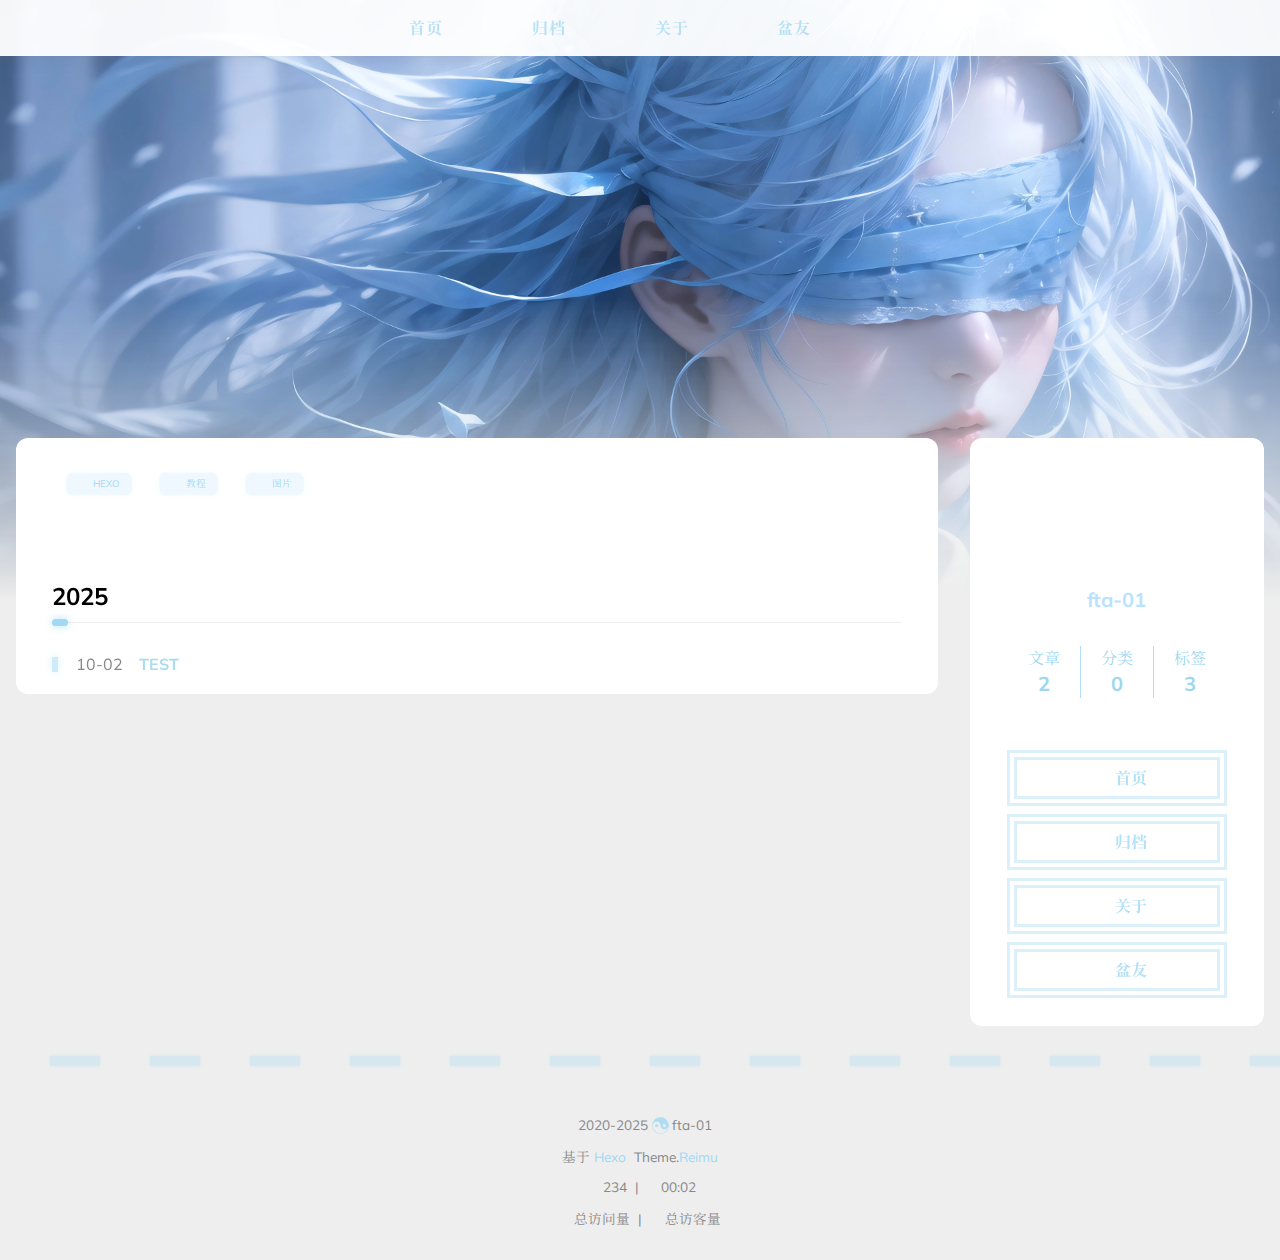
<file: tags/Hexo/index.html>
<!DOCTYPE html>
  <html lang="zh-CN"  
    
      data-theme-mode="auto"
    
  >
  <head>
  
  <meta charset="utf-8">
  

  

  

  <script>window.REIMU_CONFIG = {};window.REIMU_CONFIG.icon_font = '4552607_4k4bc36ef96';window.REIMU_CONFIG.clipboard_tips = {"success":{"zh-CN":"复制成功 (*^▽^*)"},"fail":{"zh-CN":"复制失败 (ﾟ⊿ﾟ)ﾂ"},"copyright":{"enable":false,"count":50,"license_type":"by-nc-sa"}};window.REIMU_CONFIG.clipboard_tips.copyright.content = '本博客所有文章除特别声明外，均采用 BY-NC-SA 许可协议。转载请注明出处！';window.REIMU_CONFIG.code_block = {"expand":true};window.REIMU_CONFIG.base = 'http://example.com';</script>
  
  <title>
    标签: Hexo |
    
    欢迎
  </title>
  <meta name="viewport" content="width=device-width, initial-scale=1, shrink-to-fit=no">
  
  
    <link rel="preconnect" href="https://fonts.gstatic.com/" crossorigin><link rel="preload" as="style" href="https://fonts.googleapis.com/css?family=Mulish:400,400italic,700,700italic%7CNoto%20Serif%20SC:400,400italic,700,700italic&display=swap"><link rel="stylesheet" href="https://fonts.googleapis.com/css?family=Mulish:400,400italic,700,700italic%7CNoto%20Serif%20SC:400,400italic,700,700italic&display=swap" media="print" onload="this.media&#x3D;&#39;all&#39;">
  
  
    <link rel="preload" href="//at.alicdn.com/t/c/font_4552607_4k4bc36ef96.woff2" as="font" type="font/woff2" crossorigin="anonymous">
  
  
    
<link rel="stylesheet" href="/css/loader.css">

  
  
    <meta property="og:type" content="website">
<meta property="og:title" content="欢迎">
<meta property="og:url" content="http://example.com/tags/Hexo/index.html">
<meta property="og:site_name" content="欢迎">
<meta property="og:locale" content="zh_CN">
<meta property="og:image" content="http://example.com/images/banner.webp">
<meta property="article:author" content="fta-01">
<meta name="twitter:card" content="summary">
<meta name="twitter:image" content="http://example.com/images/banner.webp">
  
  
    <link rel="alternate" href="/atom.xml" title="欢迎" type="application/atom+xml">
  
  
    <link rel="shortcut icon" href="/images/favicon.ico">
  
  
<link rel="stylesheet" href="/css/style.css">

  <link rel="preload" as="style" onload="this.onload&#x3D;null;this.rel&#x3D;&#39;stylesheet&#39;" href="https://npm.webcache.cn/photoswipe@5.4.4/dist/photoswipe.css" integrity="sha384-IfxC36XL&#x2F;toUyJ939C73PcgMuRzAZuIzZxE38drsmO5p6jD7ei+Zx&#x2F;1oA&#x2F;0l8ysE" crossorigin="anonymous">
  
  
  
  
    
<script src="https://npm.webcache.cn/pace-js@1.2.4/pace.min.js" integrity="sha384-k6YtvFUEIuEFBdrLKJ3YAUbBki333tj1CSUisai5Cswsg9wcLNaPzsTHDswp4Az8" crossorigin="anonymous"></script>

  
  
    
<link rel="stylesheet" href="https://npm.webcache.cn/@reimujs/aos@0.1.2/dist/aos.css" integrity="sha384-GMRP93c6Hkz9JVKGAuRR3nTS7M07RwPgTFenXiosjq2VbVgvdDNcz1g6Mkj8AONa" crossorigin="anonymous">

  
  
  
<meta name="generator" content="Hexo 7.3.0"></head>

  <body>
    
    
  <div id='loader'>
    <div class="loading-left-bg loading-bg"></div>
    <div class="loading-right-bg loading-bg"></div>
    <div class="spinner-box">
      <div class="loading-taichi rotate">
        
          <svg width="150" height="150" viewBox="0 0 1024 1024" class="icon" version="1.1" xmlns="https://www.w3.org/2000/svg" shape-rendering="geometricPrecision">
            <path d="M303.5 432A80 80 0 0 1 291.5 592A80 80 0 0 1 303.5 432z" fill="var(--red-1, #ff5252)" />
            <path d="M512 65A447 447 0 0 1 512 959L512 929A417 417 0 0 0 512 95A417 417 0 0 0 512 929L512 959A447 447 0 0 1 512 65z 
           M512 95A417 417 0 0 1 929 512A208.5 208.5 0 0 1 720.5 720.5L720.5 592A80 80 0 0 0 720.5 432A80 80 0 0 0 720.5 592L720.5 720.5A208.5 208.5 0 0 1 512 512A208.5 208.5 0 0 0 303.5 303.5A208.5 208.5 0 0 0 95 512A417 417 0 0 1 512 95z" fill="var(--red-1, #ff5252)" />
          </svg>
        
      </div>
      
      
        
      
      <div class="loading-word">少女祈祷中...</div>
    </div>
  </div>
  </div>
  <script>
    var time = null;
    var loaderEl = document.getElementById('loader');
    var startLoading = () => {
      time = Date.now();
      loaderEl.classList.remove("loading");
    }
    var hideLoader = () => {
      document.body.style.overflow = 'auto';
      loader.classList.add('loading');
    };

    var endLoading = () => {
      if (!time) {
        hideLoader();
      } else {
        if (Date.now() - time > 500) {
          time = null;
          hideLoader();
        } else {
          setTimeout(endLoading, 500 - (Date.now() - time));
          time = null;
        }
      }
    }
    window.addEventListener('DOMContentLoaded', endLoading);
    loaderEl.addEventListener('click', endLoading);
  </script>

<div id="copy-tooltip"></div>
<div id="heatmap-tooltip"></div>


    <div id="container">
      <div id="wrap">
        <div id="header-nav">
  <nav id="main-nav" aria-label="Primary navigation">
    
      
        <span class="main-nav-link-wrap">
          <div class="main-nav-icon icon rotate">
             
              &#xe62b;
             
          </div>
          <a class="main-nav-link" href="/">首页</a>
        </span>
      
        <span class="main-nav-link-wrap">
          <div class="main-nav-icon icon rotate">
             
              &#xe62b;
             
          </div>
          <a class="main-nav-link" href="/archives">归档</a>
        </span>
      
        <span class="main-nav-link-wrap">
          <div class="main-nav-icon icon rotate">
             
              &#xe62b;
             
          </div>
          <a class="main-nav-link" href="/about">关于</a>
        </span>
      
        <span class="main-nav-link-wrap">
          <div class="main-nav-icon icon rotate">
             
              &#xe62b;
             
          </div>
          <a class="main-nav-link" href="/friend">盆友</a>
        </span>
      
    
    <a id="main-nav-toggle" class="nav-icon" aria-label="Toggle navigation" role="button"></a>
  </nav>
  <nav id="sub-nav" aria-label="Secondary navigation">
    
      <a id="nav-rss-link" class="nav-icon" href="/atom.xml" title="RSS 订阅" aria-label="RSS 订阅" target="_blank"></a>
    
    
  </nav>
  
</div>
<header id="header" aria-label="Site header">
  
    
      <picture>
        
          
            <source media="(max-width: 479px)" srcset="/images/banner-600w.webp">
          
            <source media="(max-width: 799px)" srcset="/images/banner-800w.webp">
          
            <source media="(min-width: 800px)" srcset="/images/banner.webp">
          
          <img  fetchpriority="high" src="/images/banner.webp" alt="">
        
      </picture>
      
        <img alt="" style="visibility: hidden;">
      
    
  
  <div id="header-outer">
    <div id="header-title">
      
        
        
          <span id="logo">
            <h1 data-aos="slide-up">标签</h1>
          </span>
        
      
      
        
        <h2 id="subtitle-wrap" data-aos="slide-down">
          
            <span id="subtitle">Hexo</span>
          
        </h2>
      
    </div>
  </div>
</header>

        <div id="content" aria-label="Page content"  class="sidebar-right" >
          <aside id="sidebar" aria-label="Sidebar">
  
  <div class="sidebar-wrapper-container ">
  
    
    
  
 
  <div class="sidebar-wrapper">
    <div class="sidebar-wrap" data-aos="fade-up">
      
        <div class="sidebar-author">
  <img data-src="/avatar/avatar.webp" data-sizes="auto" alt="fta-01" class="lazyload">
  <div class="sidebar-author-name">fta-01</div>
  <div class="sidebar-description"></div>
</div>
<div class="sidebar-state">
  <div class="sidebar-state-article">
    <div>文章</div>
    <div class="sidebar-state-number">2</div>
  </div>
  <div class="sidebar-state-category">
    <div>分类</div>
    <div class="sidebar-state-number">0</div>
  </div>
  <div class="sidebar-state-tag">
    <div>标签</div>
    <div class="sidebar-state-number">3</div>
  </div>
</div>
<div class="sidebar-social">
  
</div>
<div class="sidebar-menu">
  
    
      <div class="sidebar-menu-link-wrap">
        <a class="sidebar-menu-link-dummy" href="/" aria-label="首页"></a>
        <div class="sidebar-menu-icon icon rotate">
          
            &#xe62b;
          
        </div>
        <div class="sidebar-menu-link">首页</div>
      </div>
    
      <div class="sidebar-menu-link-wrap">
        <a class="sidebar-menu-link-dummy" href="/archives" aria-label="归档"></a>
        <div class="sidebar-menu-icon icon rotate">
          
            &#xe62b;
          
        </div>
        <div class="sidebar-menu-link">归档</div>
      </div>
    
      <div class="sidebar-menu-link-wrap">
        <a class="sidebar-menu-link-dummy" href="/about" aria-label="关于"></a>
        <div class="sidebar-menu-icon icon rotate">
          
            &#xe62b;
          
        </div>
        <div class="sidebar-menu-link">关于</div>
      </div>
    
      <div class="sidebar-menu-link-wrap">
        <a class="sidebar-menu-link-dummy" href="/friend" aria-label="盆友"></a>
        <div class="sidebar-menu-icon icon rotate">
          
            &#xe62b;
          
        </div>
        <div class="sidebar-menu-link">盆友</div>
      </div>
    
  
</div>

      
      
    </div>
  </div>
  
  <div class="sidebar-widget">
  
  </div>
  
  </div>
  
</aside>

          <section id="main" aria-label="Main content">
<div class="archives-outer-wrap" data-aos="fade-up">
  
    <div class="tag-wrap">
  
    <div class="archives-tag-list-item" data-aos="zoom-in">
      <a class="archives-tag-list-link" href="/tags/Hexo/">Hexo</a>
    </div>
  
    <div class="archives-tag-list-item" data-aos="zoom-in">
      <a class="archives-tag-list-link" href="/tags/%E6%95%99%E7%A8%8B/">教程</a>
    </div>
  
    <div class="archives-tag-list-item" data-aos="zoom-in">
      <a class="archives-tag-list-link" href="/tags/%E5%9B%BE%E7%89%87/">图片</a>
    </div>
  
</div>
<div class="category-wrap">
  
</div>
  
  
    
    
    
      
      
        
        
        <section class="archives-wrap" data-aos="fade-up">
          <div class="archive-year-wrap">
            <a href="/archives/2025" class="archive-year">2025</a>
          </div>
          <ul>
            
            <li class="archive-article">
  <div class="archive-article-date">
    <span>
      <time class="dt-published" datetime="2025-10-01T16:00:00.000Z" itemprop="datePublished">10-02</time>
    </span>
  </div>
  
    <a class="archive-article-title" href="/2025/10/02/test/">TEST</a>
  
</li>

            
            
          </ul>
        </section>
    
  
  </div>



</section>
        </div>
        <footer id="footer" aria-label="Site footer">
  <div style="width: 100%; overflow: hidden">
    <div class="footer-line"></div>
  </div>
  <div id="footer-info">
    
    <div>
      <span class="icon-copyright"></span>
      
      
      
        2020-2025
      
      <span class="footer-info-sep rotate"></span>
      fta-01
    </div>
    
      <div>
        基于&nbsp;<a href="https://hexo.io/" rel="noopener nofollow noreferrer" target="_blank">Hexo</a>&nbsp;
        Theme.<a href="https://github.com/D-Sketon/hexo-theme-reimu" rel="noopener nofollow noreferrer" target="_blank">Reimu</a>
      </div>
    
    
      <div>
        <span class="icon-brush"></span>
        234
        &nbsp;|&nbsp;
        <span class="icon-coffee"></span>
        00:02
      </div>
    
    
    
    
    
      <div>
        <span class="icon-eye"></span>
        <span id="busuanzi_container_site_pv">总访问量&nbsp;<span id="busuanzi_value_site_pv"></span></span>
        &nbsp;|&nbsp;
        <span class="icon-user"></span>
        <span id="busuanzi_container_site_uv">总访客量&nbsp;<span id="busuanzi_value_site_uv"></span></span>
      </div>
    
  </div>
</footer>

        
          <div class="sidebar-top">
            <div class="sidebar-top-taichi rotate"></div>
            <div class="arrow-up"></div>
          </div>
        
        <div id="mask" class="hide"></div>
      </div>
      <nav id="mobile-nav" aria-label="Mobile navigation">
  <div class="sidebar-wrap">
    
      <div class="sidebar-author">
  <img data-src="/avatar/avatar.webp" data-sizes="auto" alt="fta-01" class="lazyload">
  <div class="sidebar-author-name">fta-01</div>
  <div class="sidebar-description"></div>
</div>
<div class="sidebar-state">
  <div class="sidebar-state-article">
    <div>文章</div>
    <div class="sidebar-state-number">2</div>
  </div>
  <div class="sidebar-state-category">
    <div>分类</div>
    <div class="sidebar-state-number">0</div>
  </div>
  <div class="sidebar-state-tag">
    <div>标签</div>
    <div class="sidebar-state-number">3</div>
  </div>
</div>
<div class="sidebar-social">
  
</div>
<div class="sidebar-menu">
  
    
      <div class="sidebar-menu-link-wrap">
        <a class="sidebar-menu-link-dummy" href="/" aria-label="首页"></a>
        <div class="sidebar-menu-icon icon rotate">
          
            &#xe62b;
          
        </div>
        <div class="sidebar-menu-link">首页</div>
      </div>
    
      <div class="sidebar-menu-link-wrap">
        <a class="sidebar-menu-link-dummy" href="/archives" aria-label="归档"></a>
        <div class="sidebar-menu-icon icon rotate">
          
            &#xe62b;
          
        </div>
        <div class="sidebar-menu-link">归档</div>
      </div>
    
      <div class="sidebar-menu-link-wrap">
        <a class="sidebar-menu-link-dummy" href="/about" aria-label="关于"></a>
        <div class="sidebar-menu-icon icon rotate">
          
            &#xe62b;
          
        </div>
        <div class="sidebar-menu-link">关于</div>
      </div>
    
      <div class="sidebar-menu-link-wrap">
        <a class="sidebar-menu-link-dummy" href="/friend" aria-label="盆友"></a>
        <div class="sidebar-menu-icon icon rotate">
          
            &#xe62b;
          
        </div>
        <div class="sidebar-menu-link">盆友</div>
      </div>
    
  
</div>

    
  </div>
  
</nav>

    </div>
    
    
    
    
<script src="https://npm.webcache.cn/lazysizes@5.3.2/lazysizes.min.js" integrity="sha384-3gT&#x2F;vsepWkfz&#x2F;ff7PpWNUeMzeWoH3cDhm&#x2F;A8jM7ouoAK0&#x2F;fP&#x2F;9bcHHR5kHq2nf+e" crossorigin="anonymous"></script>


<script src="https://npm.webcache.cn/clipboard@2.0.11/dist/clipboard.min.js" integrity="sha384-J08i8An&#x2F;QeARD9ExYpvphB8BsyOj3Gh2TSh1aLINKO3L0cMSH2dN3E22zFoXEi0Q" crossorigin="anonymous"></script>





<script src="/js/script.js"></script>



  
<script src="/js/aos.js"></script>

  <script>
    var aosInit = () => {
      AOS.init({
        duration: 1000,
        easing: "ease",
        once: true,
        offset: 50,
      });
    };
    if (document.readyState === 'loading') {
      document.addEventListener('DOMContentLoaded', aosInit);
    } else {
      aosInit();
    }
  </script>



<script src="/js/pjax_script.js" data-pjax></script>







  
<script src="https://npm.webcache.cn/mouse-firework@0.1.1/dist/index.umd.js" integrity="sha384-8LyaidD9GPxQQgLJO&#x2F;WRw&#x2F;O2h3BoNq&#x2F;ApI&#x2F;ecpvM6RsrCz2qP2ppBXUKihP4V&#x2F;2d" crossorigin="anonymous"></script>

  <script>
    window.firework && window.firework(JSON.parse('{"excludeElements":["a","button"],"particles":[{"shape":"circle","move":["emit"],"easing":"easeOutExpo","colors":["var(--red-1)","var(--red-2)","var(--red-3)","var(--red-4)"],"number":20,"duration":[1200,1800],"shapeOptions":{"radius":[16,32],"alpha":[0.3,0.5]}},{"shape":"circle","move":["diffuse"],"easing":"easeOutExpo","colors":["var(--red-0)"],"number":1,"duration":[1200,1800],"shapeOptions":{"radius":20,"alpha":[0.2,0.5],"lineWidth":6}}]}'))
  </script>










<div id="lazy-script">
  <div>
       
    
    
      
    
    
  </div>
</div>


  <script>
    console.log(String.raw`%c 
 ______     ______     __     __    __     __  __    
/\  == \   /\  ___\   /\ \   /\ "-./  \   /\ \/\ \   
\ \  __<   \ \  __\   \ \ \  \ \ \-./\ \  \ \ \_\ \  
 \ \_\ \_\  \ \_____\  \ \_\  \ \_\ \ \_\  \ \_____\ 
  \/_/ /_/   \/_____/   \/_/   \/_/  \/_/   \/_____/ 
                                                  
`,'color: #ff5252;')
    console.log('%c Theme.Reimu v' + '1.10.0' + ' %c https://github.com/D-Sketon/hexo-theme-reimu ', 'color: white; background: #ff5252; padding:5px 0;', 'padding:4px;border:1px solid #ff5252;')
  </script>
  



  
<script src="https://npm.webcache.cn/busuanzi@2.3.0/bsz.pure.mini.js" integrity="sha384-0M75wtSkhjIInv4coYlaJU83+OypaRCIq2SukQVQX04eGTCBXJDuWAbJet56id+S" crossorigin="anonymous" async></script>




<script>
  if ('serviceWorker' in navigator) {
    navigator.serviceWorker.getRegistrations().then((registrations) => {
      for (let registration of registrations) {
        registration.unregister();
      }
    });
  }
</script>









    
  </body>
  </html>
</file>
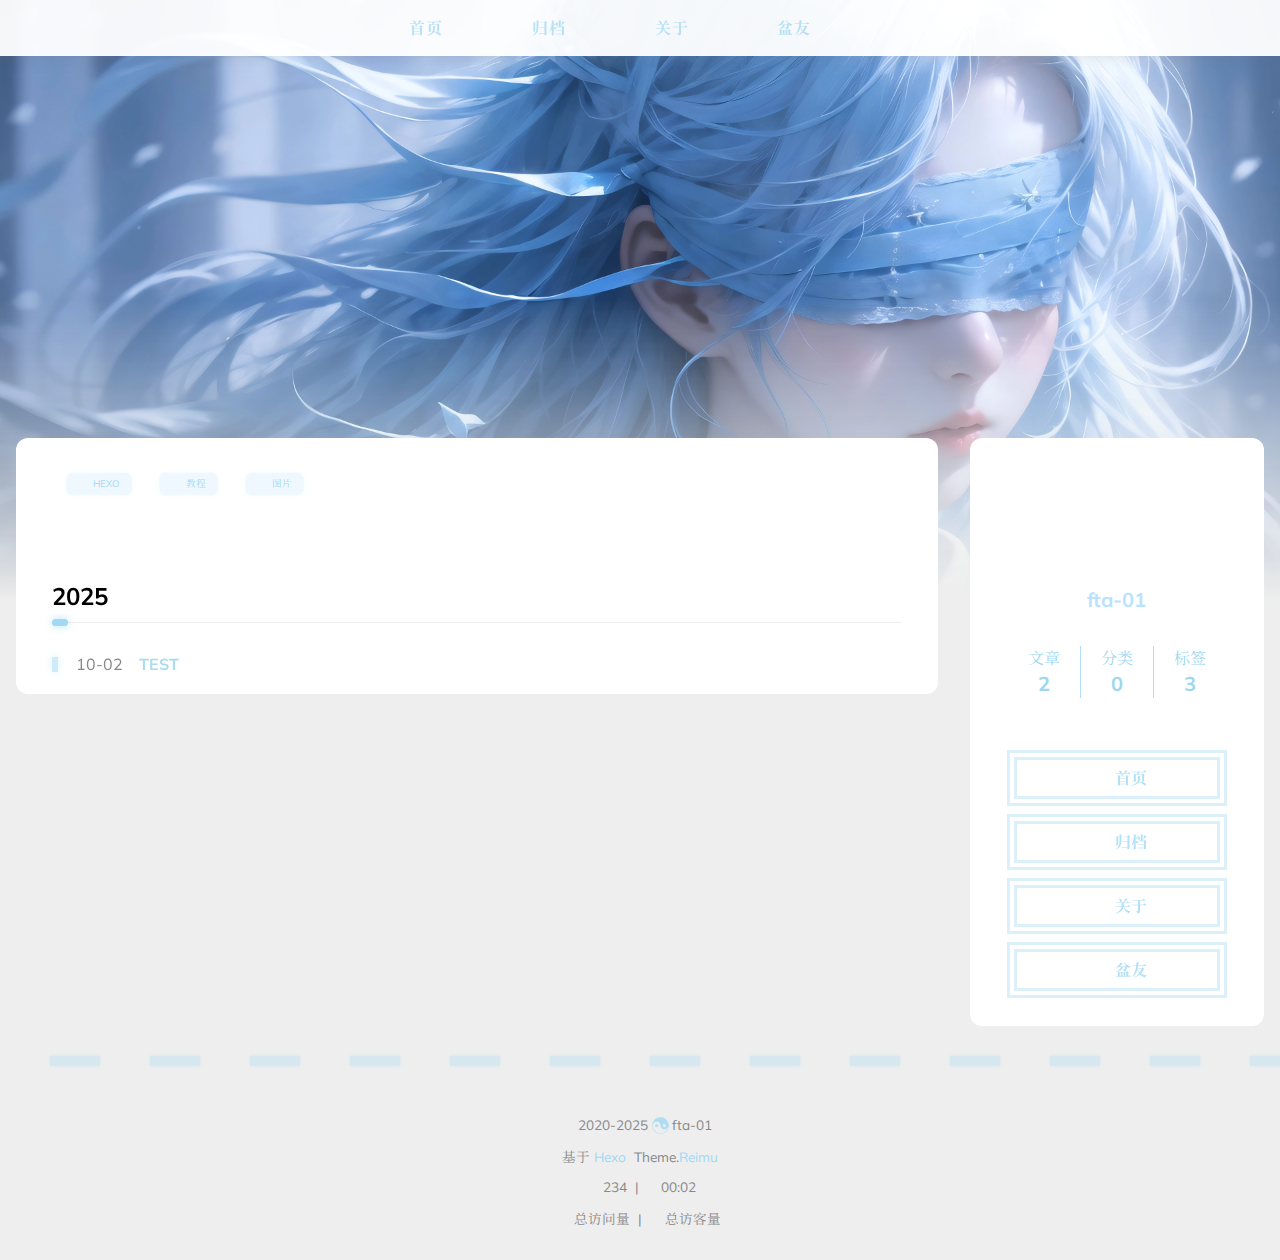
<file: tags/图片/index.html>
<!DOCTYPE html>
  <html lang="zh-CN"  
    
      data-theme-mode="auto"
    
  >
  <head>
  
  <meta charset="utf-8">
  

  

  

  <script>window.REIMU_CONFIG = {};window.REIMU_CONFIG.icon_font = '4552607_4k4bc36ef96';window.REIMU_CONFIG.clipboard_tips = {"success":{"zh-CN":"复制成功 (*^▽^*)"},"fail":{"zh-CN":"复制失败 (ﾟ⊿ﾟ)ﾂ"},"copyright":{"enable":false,"count":50,"license_type":"by-nc-sa"}};window.REIMU_CONFIG.clipboard_tips.copyright.content = '本博客所有文章除特别声明外，均采用 BY-NC-SA 许可协议。转载请注明出处！';window.REIMU_CONFIG.code_block = {"expand":true};window.REIMU_CONFIG.base = 'http://example.com';</script>
  
  <title>
    标签: 图片 |
    
    欢迎
  </title>
  <meta name="viewport" content="width=device-width, initial-scale=1, shrink-to-fit=no">
  
  
    <link rel="preconnect" href="https://fonts.gstatic.com/" crossorigin><link rel="preload" as="style" href="https://fonts.googleapis.com/css?family=Mulish:400,400italic,700,700italic%7CNoto%20Serif%20SC:400,400italic,700,700italic&display=swap"><link rel="stylesheet" href="https://fonts.googleapis.com/css?family=Mulish:400,400italic,700,700italic%7CNoto%20Serif%20SC:400,400italic,700,700italic&display=swap" media="print" onload="this.media&#x3D;&#39;all&#39;">
  
  
    <link rel="preload" href="//at.alicdn.com/t/c/font_4552607_4k4bc36ef96.woff2" as="font" type="font/woff2" crossorigin="anonymous">
  
  
    
<link rel="stylesheet" href="/css/loader.css">

  
  
    <meta property="og:type" content="website">
<meta property="og:title" content="欢迎">
<meta property="og:url" content="http://example.com/tags/%E5%9B%BE%E7%89%87/index.html">
<meta property="og:site_name" content="欢迎">
<meta property="og:locale" content="zh_CN">
<meta property="og:image" content="http://example.com/images/banner.webp">
<meta property="article:author" content="fta-01">
<meta name="twitter:card" content="summary">
<meta name="twitter:image" content="http://example.com/images/banner.webp">
  
  
    <link rel="alternate" href="/atom.xml" title="欢迎" type="application/atom+xml">
  
  
    <link rel="shortcut icon" href="/images/favicon.ico">
  
  
<link rel="stylesheet" href="/css/style.css">

  <link rel="preload" as="style" onload="this.onload&#x3D;null;this.rel&#x3D;&#39;stylesheet&#39;" href="https://npm.webcache.cn/photoswipe@5.4.4/dist/photoswipe.css" integrity="sha384-IfxC36XL&#x2F;toUyJ939C73PcgMuRzAZuIzZxE38drsmO5p6jD7ei+Zx&#x2F;1oA&#x2F;0l8ysE" crossorigin="anonymous">
  
  
  
  
    
<script src="https://npm.webcache.cn/pace-js@1.2.4/pace.min.js" integrity="sha384-k6YtvFUEIuEFBdrLKJ3YAUbBki333tj1CSUisai5Cswsg9wcLNaPzsTHDswp4Az8" crossorigin="anonymous"></script>

  
  
    
<link rel="stylesheet" href="https://npm.webcache.cn/@reimujs/aos@0.1.2/dist/aos.css" integrity="sha384-GMRP93c6Hkz9JVKGAuRR3nTS7M07RwPgTFenXiosjq2VbVgvdDNcz1g6Mkj8AONa" crossorigin="anonymous">

  
  
  
<meta name="generator" content="Hexo 7.3.0"></head>

  <body>
    
    
  <div id='loader'>
    <div class="loading-left-bg loading-bg"></div>
    <div class="loading-right-bg loading-bg"></div>
    <div class="spinner-box">
      <div class="loading-taichi rotate">
        
          <svg width="150" height="150" viewBox="0 0 1024 1024" class="icon" version="1.1" xmlns="https://www.w3.org/2000/svg" shape-rendering="geometricPrecision">
            <path d="M303.5 432A80 80 0 0 1 291.5 592A80 80 0 0 1 303.5 432z" fill="var(--red-1, #ff5252)" />
            <path d="M512 65A447 447 0 0 1 512 959L512 929A417 417 0 0 0 512 95A417 417 0 0 0 512 929L512 959A447 447 0 0 1 512 65z 
           M512 95A417 417 0 0 1 929 512A208.5 208.5 0 0 1 720.5 720.5L720.5 592A80 80 0 0 0 720.5 432A80 80 0 0 0 720.5 592L720.5 720.5A208.5 208.5 0 0 1 512 512A208.5 208.5 0 0 0 303.5 303.5A208.5 208.5 0 0 0 95 512A417 417 0 0 1 512 95z" fill="var(--red-1, #ff5252)" />
          </svg>
        
      </div>
      
      
        
      
      <div class="loading-word">少女祈祷中...</div>
    </div>
  </div>
  </div>
  <script>
    var time = null;
    var loaderEl = document.getElementById('loader');
    var startLoading = () => {
      time = Date.now();
      loaderEl.classList.remove("loading");
    }
    var hideLoader = () => {
      document.body.style.overflow = 'auto';
      loader.classList.add('loading');
    };

    var endLoading = () => {
      if (!time) {
        hideLoader();
      } else {
        if (Date.now() - time > 500) {
          time = null;
          hideLoader();
        } else {
          setTimeout(endLoading, 500 - (Date.now() - time));
          time = null;
        }
      }
    }
    window.addEventListener('DOMContentLoaded', endLoading);
    loaderEl.addEventListener('click', endLoading);
  </script>

<div id="copy-tooltip"></div>
<div id="heatmap-tooltip"></div>


    <div id="container">
      <div id="wrap">
        <div id="header-nav">
  <nav id="main-nav" aria-label="Primary navigation">
    
      
        <span class="main-nav-link-wrap">
          <div class="main-nav-icon icon rotate">
             
              &#xe62b;
             
          </div>
          <a class="main-nav-link" href="/">首页</a>
        </span>
      
        <span class="main-nav-link-wrap">
          <div class="main-nav-icon icon rotate">
             
              &#xe62b;
             
          </div>
          <a class="main-nav-link" href="/archives">归档</a>
        </span>
      
        <span class="main-nav-link-wrap">
          <div class="main-nav-icon icon rotate">
             
              &#xe62b;
             
          </div>
          <a class="main-nav-link" href="/about">关于</a>
        </span>
      
        <span class="main-nav-link-wrap">
          <div class="main-nav-icon icon rotate">
             
              &#xe62b;
             
          </div>
          <a class="main-nav-link" href="/friend">盆友</a>
        </span>
      
    
    <a id="main-nav-toggle" class="nav-icon" aria-label="Toggle navigation" role="button"></a>
  </nav>
  <nav id="sub-nav" aria-label="Secondary navigation">
    
      <a id="nav-rss-link" class="nav-icon" href="/atom.xml" title="RSS 订阅" aria-label="RSS 订阅" target="_blank"></a>
    
    
  </nav>
  
</div>
<header id="header" aria-label="Site header">
  
    
      <picture>
        
          
            <source media="(max-width: 479px)" srcset="/images/banner-600w.webp">
          
            <source media="(max-width: 799px)" srcset="/images/banner-800w.webp">
          
            <source media="(min-width: 800px)" srcset="/images/banner.webp">
          
          <img  fetchpriority="high" src="/images/banner.webp" alt="">
        
      </picture>
      
        <img alt="" style="visibility: hidden;">
      
    
  
  <div id="header-outer">
    <div id="header-title">
      
        
        
          <span id="logo">
            <h1 data-aos="slide-up">标签</h1>
          </span>
        
      
      
        
        <h2 id="subtitle-wrap" data-aos="slide-down">
          
            <span id="subtitle">图片</span>
          
        </h2>
      
    </div>
  </div>
</header>

        <div id="content" aria-label="Page content"  class="sidebar-right" >
          <aside id="sidebar" aria-label="Sidebar">
  
  <div class="sidebar-wrapper-container ">
  
    
    
  
 
  <div class="sidebar-wrapper">
    <div class="sidebar-wrap" data-aos="fade-up">
      
        <div class="sidebar-author">
  <img data-src="/avatar/avatar.webp" data-sizes="auto" alt="fta-01" class="lazyload">
  <div class="sidebar-author-name">fta-01</div>
  <div class="sidebar-description"></div>
</div>
<div class="sidebar-state">
  <div class="sidebar-state-article">
    <div>文章</div>
    <div class="sidebar-state-number">2</div>
  </div>
  <div class="sidebar-state-category">
    <div>分类</div>
    <div class="sidebar-state-number">0</div>
  </div>
  <div class="sidebar-state-tag">
    <div>标签</div>
    <div class="sidebar-state-number">3</div>
  </div>
</div>
<div class="sidebar-social">
  
</div>
<div class="sidebar-menu">
  
    
      <div class="sidebar-menu-link-wrap">
        <a class="sidebar-menu-link-dummy" href="/" aria-label="首页"></a>
        <div class="sidebar-menu-icon icon rotate">
          
            &#xe62b;
          
        </div>
        <div class="sidebar-menu-link">首页</div>
      </div>
    
      <div class="sidebar-menu-link-wrap">
        <a class="sidebar-menu-link-dummy" href="/archives" aria-label="归档"></a>
        <div class="sidebar-menu-icon icon rotate">
          
            &#xe62b;
          
        </div>
        <div class="sidebar-menu-link">归档</div>
      </div>
    
      <div class="sidebar-menu-link-wrap">
        <a class="sidebar-menu-link-dummy" href="/about" aria-label="关于"></a>
        <div class="sidebar-menu-icon icon rotate">
          
            &#xe62b;
          
        </div>
        <div class="sidebar-menu-link">关于</div>
      </div>
    
      <div class="sidebar-menu-link-wrap">
        <a class="sidebar-menu-link-dummy" href="/friend" aria-label="盆友"></a>
        <div class="sidebar-menu-icon icon rotate">
          
            &#xe62b;
          
        </div>
        <div class="sidebar-menu-link">盆友</div>
      </div>
    
  
</div>

      
      
    </div>
  </div>
  
  <div class="sidebar-widget">
  
  </div>
  
  </div>
  
</aside>

          <section id="main" aria-label="Main content">
<div class="archives-outer-wrap" data-aos="fade-up">
  
    <div class="tag-wrap">
  
    <div class="archives-tag-list-item" data-aos="zoom-in">
      <a class="archives-tag-list-link" href="/tags/Hexo/">Hexo</a>
    </div>
  
    <div class="archives-tag-list-item" data-aos="zoom-in">
      <a class="archives-tag-list-link" href="/tags/%E6%95%99%E7%A8%8B/">教程</a>
    </div>
  
    <div class="archives-tag-list-item" data-aos="zoom-in">
      <a class="archives-tag-list-link" href="/tags/%E5%9B%BE%E7%89%87/">图片</a>
    </div>
  
</div>
<div class="category-wrap">
  
</div>
  
  
    
    
    
      
      
        
        
        <section class="archives-wrap" data-aos="fade-up">
          <div class="archive-year-wrap">
            <a href="/archives/2025" class="archive-year">2025</a>
          </div>
          <ul>
            
            <li class="archive-article">
  <div class="archive-article-date">
    <span>
      <time class="dt-published" datetime="2025-10-01T16:00:00.000Z" itemprop="datePublished">10-02</time>
    </span>
  </div>
  
    <a class="archive-article-title" href="/2025/10/02/test/">TEST</a>
  
</li>

            
            
          </ul>
        </section>
    
  
  </div>



</section>
        </div>
        <footer id="footer" aria-label="Site footer">
  <div style="width: 100%; overflow: hidden">
    <div class="footer-line"></div>
  </div>
  <div id="footer-info">
    
    <div>
      <span class="icon-copyright"></span>
      
      
      
        2020-2025
      
      <span class="footer-info-sep rotate"></span>
      fta-01
    </div>
    
      <div>
        基于&nbsp;<a href="https://hexo.io/" rel="noopener nofollow noreferrer" target="_blank">Hexo</a>&nbsp;
        Theme.<a href="https://github.com/D-Sketon/hexo-theme-reimu" rel="noopener nofollow noreferrer" target="_blank">Reimu</a>
      </div>
    
    
      <div>
        <span class="icon-brush"></span>
        234
        &nbsp;|&nbsp;
        <span class="icon-coffee"></span>
        00:02
      </div>
    
    
    
    
    
      <div>
        <span class="icon-eye"></span>
        <span id="busuanzi_container_site_pv">总访问量&nbsp;<span id="busuanzi_value_site_pv"></span></span>
        &nbsp;|&nbsp;
        <span class="icon-user"></span>
        <span id="busuanzi_container_site_uv">总访客量&nbsp;<span id="busuanzi_value_site_uv"></span></span>
      </div>
    
  </div>
</footer>

        
          <div class="sidebar-top">
            <div class="sidebar-top-taichi rotate"></div>
            <div class="arrow-up"></div>
          </div>
        
        <div id="mask" class="hide"></div>
      </div>
      <nav id="mobile-nav" aria-label="Mobile navigation">
  <div class="sidebar-wrap">
    
      <div class="sidebar-author">
  <img data-src="/avatar/avatar.webp" data-sizes="auto" alt="fta-01" class="lazyload">
  <div class="sidebar-author-name">fta-01</div>
  <div class="sidebar-description"></div>
</div>
<div class="sidebar-state">
  <div class="sidebar-state-article">
    <div>文章</div>
    <div class="sidebar-state-number">2</div>
  </div>
  <div class="sidebar-state-category">
    <div>分类</div>
    <div class="sidebar-state-number">0</div>
  </div>
  <div class="sidebar-state-tag">
    <div>标签</div>
    <div class="sidebar-state-number">3</div>
  </div>
</div>
<div class="sidebar-social">
  
</div>
<div class="sidebar-menu">
  
    
      <div class="sidebar-menu-link-wrap">
        <a class="sidebar-menu-link-dummy" href="/" aria-label="首页"></a>
        <div class="sidebar-menu-icon icon rotate">
          
            &#xe62b;
          
        </div>
        <div class="sidebar-menu-link">首页</div>
      </div>
    
      <div class="sidebar-menu-link-wrap">
        <a class="sidebar-menu-link-dummy" href="/archives" aria-label="归档"></a>
        <div class="sidebar-menu-icon icon rotate">
          
            &#xe62b;
          
        </div>
        <div class="sidebar-menu-link">归档</div>
      </div>
    
      <div class="sidebar-menu-link-wrap">
        <a class="sidebar-menu-link-dummy" href="/about" aria-label="关于"></a>
        <div class="sidebar-menu-icon icon rotate">
          
            &#xe62b;
          
        </div>
        <div class="sidebar-menu-link">关于</div>
      </div>
    
      <div class="sidebar-menu-link-wrap">
        <a class="sidebar-menu-link-dummy" href="/friend" aria-label="盆友"></a>
        <div class="sidebar-menu-icon icon rotate">
          
            &#xe62b;
          
        </div>
        <div class="sidebar-menu-link">盆友</div>
      </div>
    
  
</div>

    
  </div>
  
</nav>

    </div>
    
    
    
    
<script src="https://npm.webcache.cn/lazysizes@5.3.2/lazysizes.min.js" integrity="sha384-3gT&#x2F;vsepWkfz&#x2F;ff7PpWNUeMzeWoH3cDhm&#x2F;A8jM7ouoAK0&#x2F;fP&#x2F;9bcHHR5kHq2nf+e" crossorigin="anonymous"></script>


<script src="https://npm.webcache.cn/clipboard@2.0.11/dist/clipboard.min.js" integrity="sha384-J08i8An&#x2F;QeARD9ExYpvphB8BsyOj3Gh2TSh1aLINKO3L0cMSH2dN3E22zFoXEi0Q" crossorigin="anonymous"></script>





<script src="/js/script.js"></script>



  
<script src="/js/aos.js"></script>

  <script>
    var aosInit = () => {
      AOS.init({
        duration: 1000,
        easing: "ease",
        once: true,
        offset: 50,
      });
    };
    if (document.readyState === 'loading') {
      document.addEventListener('DOMContentLoaded', aosInit);
    } else {
      aosInit();
    }
  </script>



<script src="/js/pjax_script.js" data-pjax></script>







  
<script src="https://npm.webcache.cn/mouse-firework@0.1.1/dist/index.umd.js" integrity="sha384-8LyaidD9GPxQQgLJO&#x2F;WRw&#x2F;O2h3BoNq&#x2F;ApI&#x2F;ecpvM6RsrCz2qP2ppBXUKihP4V&#x2F;2d" crossorigin="anonymous"></script>

  <script>
    window.firework && window.firework(JSON.parse('{"excludeElements":["a","button"],"particles":[{"shape":"circle","move":["emit"],"easing":"easeOutExpo","colors":["var(--red-1)","var(--red-2)","var(--red-3)","var(--red-4)"],"number":20,"duration":[1200,1800],"shapeOptions":{"radius":[16,32],"alpha":[0.3,0.5]}},{"shape":"circle","move":["diffuse"],"easing":"easeOutExpo","colors":["var(--red-0)"],"number":1,"duration":[1200,1800],"shapeOptions":{"radius":20,"alpha":[0.2,0.5],"lineWidth":6}}]}'))
  </script>










<div id="lazy-script">
  <div>
       
    
    
      
    
    
  </div>
</div>


  <script>
    console.log(String.raw`%c 
 ______     ______     __     __    __     __  __    
/\  == \   /\  ___\   /\ \   /\ "-./  \   /\ \/\ \   
\ \  __<   \ \  __\   \ \ \  \ \ \-./\ \  \ \ \_\ \  
 \ \_\ \_\  \ \_____\  \ \_\  \ \_\ \ \_\  \ \_____\ 
  \/_/ /_/   \/_____/   \/_/   \/_/  \/_/   \/_____/ 
                                                  
`,'color: #ff5252;')
    console.log('%c Theme.Reimu v' + '1.10.0' + ' %c https://github.com/D-Sketon/hexo-theme-reimu ', 'color: white; background: #ff5252; padding:5px 0;', 'padding:4px;border:1px solid #ff5252;')
  </script>
  



  
<script src="https://npm.webcache.cn/busuanzi@2.3.0/bsz.pure.mini.js" integrity="sha384-0M75wtSkhjIInv4coYlaJU83+OypaRCIq2SukQVQX04eGTCBXJDuWAbJet56id+S" crossorigin="anonymous" async></script>




<script>
  if ('serviceWorker' in navigator) {
    navigator.serviceWorker.getRegistrations().then((registrations) => {
      for (let registration of registrations) {
        registration.unregister();
      }
    });
  }
</script>









    
  </body>
  </html>
</file>
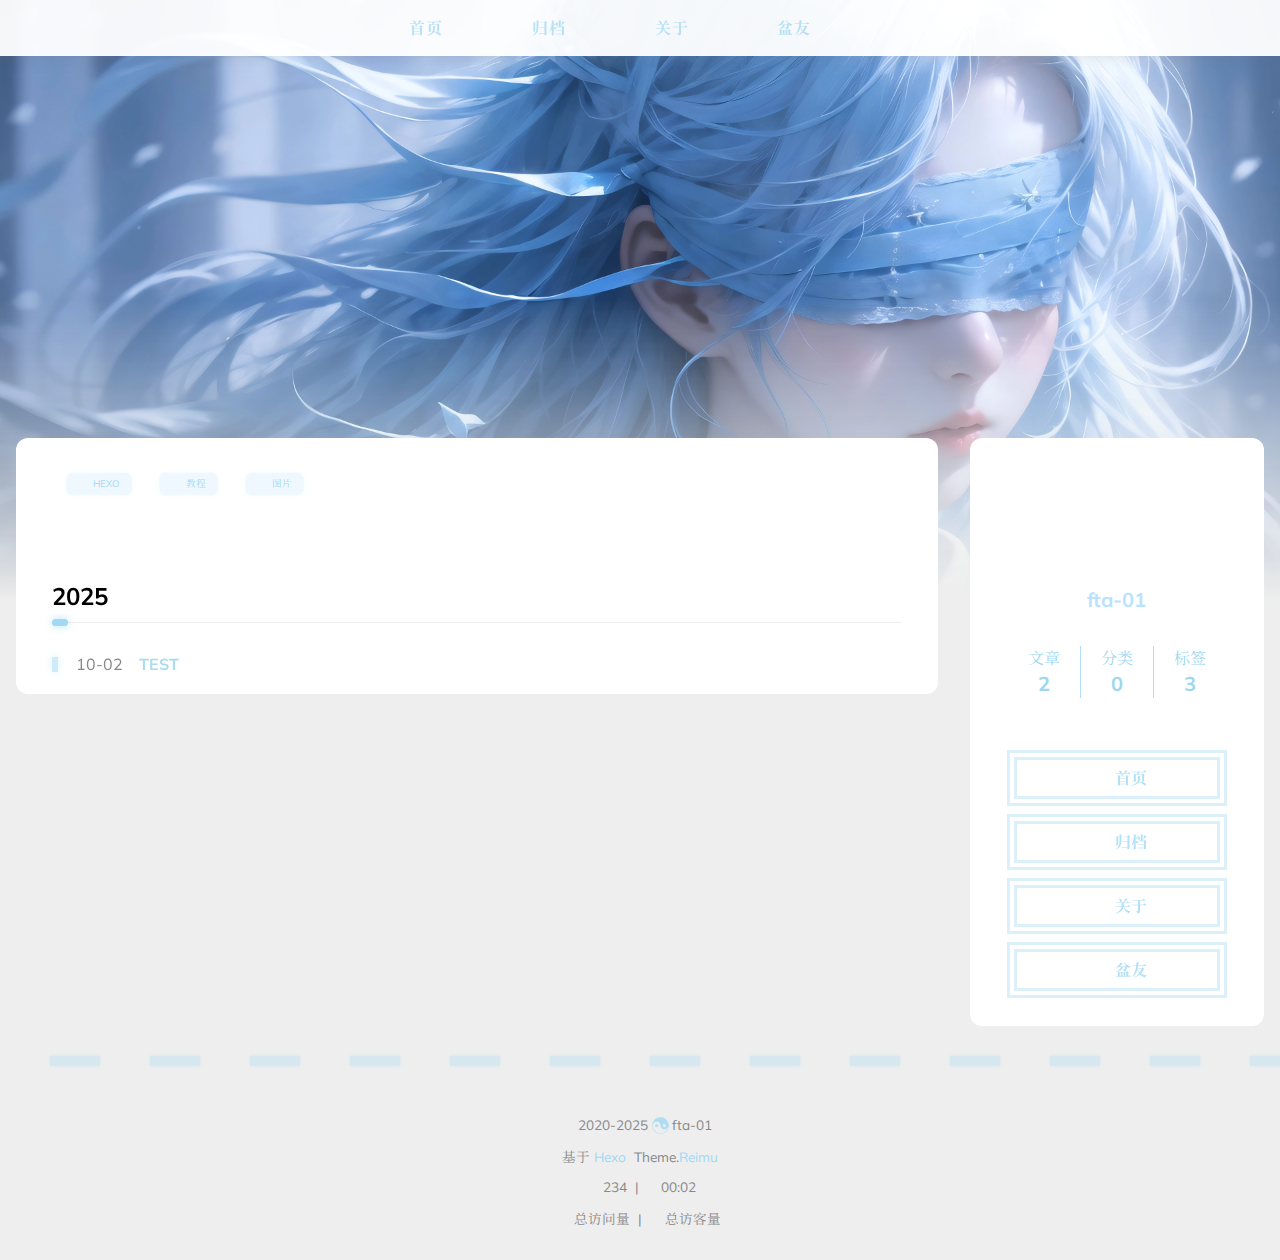
<file: tags/教程/index.html>
<!DOCTYPE html>
  <html lang="zh-CN"  
    
      data-theme-mode="auto"
    
  >
  <head>
  
  <meta charset="utf-8">
  

  

  

  <script>window.REIMU_CONFIG = {};window.REIMU_CONFIG.icon_font = '4552607_4k4bc36ef96';window.REIMU_CONFIG.clipboard_tips = {"success":{"zh-CN":"复制成功 (*^▽^*)"},"fail":{"zh-CN":"复制失败 (ﾟ⊿ﾟ)ﾂ"},"copyright":{"enable":false,"count":50,"license_type":"by-nc-sa"}};window.REIMU_CONFIG.clipboard_tips.copyright.content = '本博客所有文章除特别声明外，均采用 BY-NC-SA 许可协议。转载请注明出处！';window.REIMU_CONFIG.code_block = {"expand":true};window.REIMU_CONFIG.base = 'http://example.com';</script>
  
  <title>
    标签: 教程 |
    
    欢迎
  </title>
  <meta name="viewport" content="width=device-width, initial-scale=1, shrink-to-fit=no">
  
  
    <link rel="preconnect" href="https://fonts.gstatic.com/" crossorigin><link rel="preload" as="style" href="https://fonts.googleapis.com/css?family=Mulish:400,400italic,700,700italic%7CNoto%20Serif%20SC:400,400italic,700,700italic&display=swap"><link rel="stylesheet" href="https://fonts.googleapis.com/css?family=Mulish:400,400italic,700,700italic%7CNoto%20Serif%20SC:400,400italic,700,700italic&display=swap" media="print" onload="this.media&#x3D;&#39;all&#39;">
  
  
    <link rel="preload" href="//at.alicdn.com/t/c/font_4552607_4k4bc36ef96.woff2" as="font" type="font/woff2" crossorigin="anonymous">
  
  
    
<link rel="stylesheet" href="/css/loader.css">

  
  
    <meta property="og:type" content="website">
<meta property="og:title" content="欢迎">
<meta property="og:url" content="http://example.com/tags/%E6%95%99%E7%A8%8B/index.html">
<meta property="og:site_name" content="欢迎">
<meta property="og:locale" content="zh_CN">
<meta property="og:image" content="http://example.com/images/banner.webp">
<meta property="article:author" content="fta-01">
<meta name="twitter:card" content="summary">
<meta name="twitter:image" content="http://example.com/images/banner.webp">
  
  
    <link rel="alternate" href="/atom.xml" title="欢迎" type="application/atom+xml">
  
  
    <link rel="shortcut icon" href="/images/favicon.ico">
  
  
<link rel="stylesheet" href="/css/style.css">

  <link rel="preload" as="style" onload="this.onload&#x3D;null;this.rel&#x3D;&#39;stylesheet&#39;" href="https://npm.webcache.cn/photoswipe@5.4.4/dist/photoswipe.css" integrity="sha384-IfxC36XL&#x2F;toUyJ939C73PcgMuRzAZuIzZxE38drsmO5p6jD7ei+Zx&#x2F;1oA&#x2F;0l8ysE" crossorigin="anonymous">
  
  
  
  
    
<script src="https://npm.webcache.cn/pace-js@1.2.4/pace.min.js" integrity="sha384-k6YtvFUEIuEFBdrLKJ3YAUbBki333tj1CSUisai5Cswsg9wcLNaPzsTHDswp4Az8" crossorigin="anonymous"></script>

  
  
    
<link rel="stylesheet" href="https://npm.webcache.cn/@reimujs/aos@0.1.2/dist/aos.css" integrity="sha384-GMRP93c6Hkz9JVKGAuRR3nTS7M07RwPgTFenXiosjq2VbVgvdDNcz1g6Mkj8AONa" crossorigin="anonymous">

  
  
  
<meta name="generator" content="Hexo 7.3.0"></head>

  <body>
    
    
  <div id='loader'>
    <div class="loading-left-bg loading-bg"></div>
    <div class="loading-right-bg loading-bg"></div>
    <div class="spinner-box">
      <div class="loading-taichi rotate">
        
          <svg width="150" height="150" viewBox="0 0 1024 1024" class="icon" version="1.1" xmlns="https://www.w3.org/2000/svg" shape-rendering="geometricPrecision">
            <path d="M303.5 432A80 80 0 0 1 291.5 592A80 80 0 0 1 303.5 432z" fill="var(--red-1, #ff5252)" />
            <path d="M512 65A447 447 0 0 1 512 959L512 929A417 417 0 0 0 512 95A417 417 0 0 0 512 929L512 959A447 447 0 0 1 512 65z 
           M512 95A417 417 0 0 1 929 512A208.5 208.5 0 0 1 720.5 720.5L720.5 592A80 80 0 0 0 720.5 432A80 80 0 0 0 720.5 592L720.5 720.5A208.5 208.5 0 0 1 512 512A208.5 208.5 0 0 0 303.5 303.5A208.5 208.5 0 0 0 95 512A417 417 0 0 1 512 95z" fill="var(--red-1, #ff5252)" />
          </svg>
        
      </div>
      
      
        
      
      <div class="loading-word">少女祈祷中...</div>
    </div>
  </div>
  </div>
  <script>
    var time = null;
    var loaderEl = document.getElementById('loader');
    var startLoading = () => {
      time = Date.now();
      loaderEl.classList.remove("loading");
    }
    var hideLoader = () => {
      document.body.style.overflow = 'auto';
      loader.classList.add('loading');
    };

    var endLoading = () => {
      if (!time) {
        hideLoader();
      } else {
        if (Date.now() - time > 500) {
          time = null;
          hideLoader();
        } else {
          setTimeout(endLoading, 500 - (Date.now() - time));
          time = null;
        }
      }
    }
    window.addEventListener('DOMContentLoaded', endLoading);
    loaderEl.addEventListener('click', endLoading);
  </script>

<div id="copy-tooltip"></div>
<div id="heatmap-tooltip"></div>


    <div id="container">
      <div id="wrap">
        <div id="header-nav">
  <nav id="main-nav" aria-label="Primary navigation">
    
      
        <span class="main-nav-link-wrap">
          <div class="main-nav-icon icon rotate">
             
              &#xe62b;
             
          </div>
          <a class="main-nav-link" href="/">首页</a>
        </span>
      
        <span class="main-nav-link-wrap">
          <div class="main-nav-icon icon rotate">
             
              &#xe62b;
             
          </div>
          <a class="main-nav-link" href="/archives">归档</a>
        </span>
      
        <span class="main-nav-link-wrap">
          <div class="main-nav-icon icon rotate">
             
              &#xe62b;
             
          </div>
          <a class="main-nav-link" href="/about">关于</a>
        </span>
      
        <span class="main-nav-link-wrap">
          <div class="main-nav-icon icon rotate">
             
              &#xe62b;
             
          </div>
          <a class="main-nav-link" href="/friend">盆友</a>
        </span>
      
    
    <a id="main-nav-toggle" class="nav-icon" aria-label="Toggle navigation" role="button"></a>
  </nav>
  <nav id="sub-nav" aria-label="Secondary navigation">
    
      <a id="nav-rss-link" class="nav-icon" href="/atom.xml" title="RSS 订阅" aria-label="RSS 订阅" target="_blank"></a>
    
    
  </nav>
  
</div>
<header id="header" aria-label="Site header">
  
    
      <picture>
        
          
            <source media="(max-width: 479px)" srcset="/images/banner-600w.webp">
          
            <source media="(max-width: 799px)" srcset="/images/banner-800w.webp">
          
            <source media="(min-width: 800px)" srcset="/images/banner.webp">
          
          <img  fetchpriority="high" src="/images/banner.webp" alt="">
        
      </picture>
      
        <img alt="" style="visibility: hidden;">
      
    
  
  <div id="header-outer">
    <div id="header-title">
      
        
        
          <span id="logo">
            <h1 data-aos="slide-up">标签</h1>
          </span>
        
      
      
        
        <h2 id="subtitle-wrap" data-aos="slide-down">
          
            <span id="subtitle">教程</span>
          
        </h2>
      
    </div>
  </div>
</header>

        <div id="content" aria-label="Page content"  class="sidebar-right" >
          <aside id="sidebar" aria-label="Sidebar">
  
  <div class="sidebar-wrapper-container ">
  
    
    
  
 
  <div class="sidebar-wrapper">
    <div class="sidebar-wrap" data-aos="fade-up">
      
        <div class="sidebar-author">
  <img data-src="/avatar/avatar.webp" data-sizes="auto" alt="fta-01" class="lazyload">
  <div class="sidebar-author-name">fta-01</div>
  <div class="sidebar-description"></div>
</div>
<div class="sidebar-state">
  <div class="sidebar-state-article">
    <div>文章</div>
    <div class="sidebar-state-number">2</div>
  </div>
  <div class="sidebar-state-category">
    <div>分类</div>
    <div class="sidebar-state-number">0</div>
  </div>
  <div class="sidebar-state-tag">
    <div>标签</div>
    <div class="sidebar-state-number">3</div>
  </div>
</div>
<div class="sidebar-social">
  
</div>
<div class="sidebar-menu">
  
    
      <div class="sidebar-menu-link-wrap">
        <a class="sidebar-menu-link-dummy" href="/" aria-label="首页"></a>
        <div class="sidebar-menu-icon icon rotate">
          
            &#xe62b;
          
        </div>
        <div class="sidebar-menu-link">首页</div>
      </div>
    
      <div class="sidebar-menu-link-wrap">
        <a class="sidebar-menu-link-dummy" href="/archives" aria-label="归档"></a>
        <div class="sidebar-menu-icon icon rotate">
          
            &#xe62b;
          
        </div>
        <div class="sidebar-menu-link">归档</div>
      </div>
    
      <div class="sidebar-menu-link-wrap">
        <a class="sidebar-menu-link-dummy" href="/about" aria-label="关于"></a>
        <div class="sidebar-menu-icon icon rotate">
          
            &#xe62b;
          
        </div>
        <div class="sidebar-menu-link">关于</div>
      </div>
    
      <div class="sidebar-menu-link-wrap">
        <a class="sidebar-menu-link-dummy" href="/friend" aria-label="盆友"></a>
        <div class="sidebar-menu-icon icon rotate">
          
            &#xe62b;
          
        </div>
        <div class="sidebar-menu-link">盆友</div>
      </div>
    
  
</div>

      
      
    </div>
  </div>
  
  <div class="sidebar-widget">
  
  </div>
  
  </div>
  
</aside>

          <section id="main" aria-label="Main content">
<div class="archives-outer-wrap" data-aos="fade-up">
  
    <div class="tag-wrap">
  
    <div class="archives-tag-list-item" data-aos="zoom-in">
      <a class="archives-tag-list-link" href="/tags/Hexo/">Hexo</a>
    </div>
  
    <div class="archives-tag-list-item" data-aos="zoom-in">
      <a class="archives-tag-list-link" href="/tags/%E6%95%99%E7%A8%8B/">教程</a>
    </div>
  
    <div class="archives-tag-list-item" data-aos="zoom-in">
      <a class="archives-tag-list-link" href="/tags/%E5%9B%BE%E7%89%87/">图片</a>
    </div>
  
</div>
<div class="category-wrap">
  
</div>
  
  
    
    
    
      
      
        
        
        <section class="archives-wrap" data-aos="fade-up">
          <div class="archive-year-wrap">
            <a href="/archives/2025" class="archive-year">2025</a>
          </div>
          <ul>
            
            <li class="archive-article">
  <div class="archive-article-date">
    <span>
      <time class="dt-published" datetime="2025-10-01T16:00:00.000Z" itemprop="datePublished">10-02</time>
    </span>
  </div>
  
    <a class="archive-article-title" href="/2025/10/02/test/">TEST</a>
  
</li>

            
            
          </ul>
        </section>
    
  
  </div>



</section>
        </div>
        <footer id="footer" aria-label="Site footer">
  <div style="width: 100%; overflow: hidden">
    <div class="footer-line"></div>
  </div>
  <div id="footer-info">
    
    <div>
      <span class="icon-copyright"></span>
      
      
      
        2020-2025
      
      <span class="footer-info-sep rotate"></span>
      fta-01
    </div>
    
      <div>
        基于&nbsp;<a href="https://hexo.io/" rel="noopener nofollow noreferrer" target="_blank">Hexo</a>&nbsp;
        Theme.<a href="https://github.com/D-Sketon/hexo-theme-reimu" rel="noopener nofollow noreferrer" target="_blank">Reimu</a>
      </div>
    
    
      <div>
        <span class="icon-brush"></span>
        234
        &nbsp;|&nbsp;
        <span class="icon-coffee"></span>
        00:02
      </div>
    
    
    
    
    
      <div>
        <span class="icon-eye"></span>
        <span id="busuanzi_container_site_pv">总访问量&nbsp;<span id="busuanzi_value_site_pv"></span></span>
        &nbsp;|&nbsp;
        <span class="icon-user"></span>
        <span id="busuanzi_container_site_uv">总访客量&nbsp;<span id="busuanzi_value_site_uv"></span></span>
      </div>
    
  </div>
</footer>

        
          <div class="sidebar-top">
            <div class="sidebar-top-taichi rotate"></div>
            <div class="arrow-up"></div>
          </div>
        
        <div id="mask" class="hide"></div>
      </div>
      <nav id="mobile-nav" aria-label="Mobile navigation">
  <div class="sidebar-wrap">
    
      <div class="sidebar-author">
  <img data-src="/avatar/avatar.webp" data-sizes="auto" alt="fta-01" class="lazyload">
  <div class="sidebar-author-name">fta-01</div>
  <div class="sidebar-description"></div>
</div>
<div class="sidebar-state">
  <div class="sidebar-state-article">
    <div>文章</div>
    <div class="sidebar-state-number">2</div>
  </div>
  <div class="sidebar-state-category">
    <div>分类</div>
    <div class="sidebar-state-number">0</div>
  </div>
  <div class="sidebar-state-tag">
    <div>标签</div>
    <div class="sidebar-state-number">3</div>
  </div>
</div>
<div class="sidebar-social">
  
</div>
<div class="sidebar-menu">
  
    
      <div class="sidebar-menu-link-wrap">
        <a class="sidebar-menu-link-dummy" href="/" aria-label="首页"></a>
        <div class="sidebar-menu-icon icon rotate">
          
            &#xe62b;
          
        </div>
        <div class="sidebar-menu-link">首页</div>
      </div>
    
      <div class="sidebar-menu-link-wrap">
        <a class="sidebar-menu-link-dummy" href="/archives" aria-label="归档"></a>
        <div class="sidebar-menu-icon icon rotate">
          
            &#xe62b;
          
        </div>
        <div class="sidebar-menu-link">归档</div>
      </div>
    
      <div class="sidebar-menu-link-wrap">
        <a class="sidebar-menu-link-dummy" href="/about" aria-label="关于"></a>
        <div class="sidebar-menu-icon icon rotate">
          
            &#xe62b;
          
        </div>
        <div class="sidebar-menu-link">关于</div>
      </div>
    
      <div class="sidebar-menu-link-wrap">
        <a class="sidebar-menu-link-dummy" href="/friend" aria-label="盆友"></a>
        <div class="sidebar-menu-icon icon rotate">
          
            &#xe62b;
          
        </div>
        <div class="sidebar-menu-link">盆友</div>
      </div>
    
  
</div>

    
  </div>
  
</nav>

    </div>
    
    
    
    
<script src="https://npm.webcache.cn/lazysizes@5.3.2/lazysizes.min.js" integrity="sha384-3gT&#x2F;vsepWkfz&#x2F;ff7PpWNUeMzeWoH3cDhm&#x2F;A8jM7ouoAK0&#x2F;fP&#x2F;9bcHHR5kHq2nf+e" crossorigin="anonymous"></script>


<script src="https://npm.webcache.cn/clipboard@2.0.11/dist/clipboard.min.js" integrity="sha384-J08i8An&#x2F;QeARD9ExYpvphB8BsyOj3Gh2TSh1aLINKO3L0cMSH2dN3E22zFoXEi0Q" crossorigin="anonymous"></script>





<script src="/js/script.js"></script>



  
<script src="/js/aos.js"></script>

  <script>
    var aosInit = () => {
      AOS.init({
        duration: 1000,
        easing: "ease",
        once: true,
        offset: 50,
      });
    };
    if (document.readyState === 'loading') {
      document.addEventListener('DOMContentLoaded', aosInit);
    } else {
      aosInit();
    }
  </script>



<script src="/js/pjax_script.js" data-pjax></script>







  
<script src="https://npm.webcache.cn/mouse-firework@0.1.1/dist/index.umd.js" integrity="sha384-8LyaidD9GPxQQgLJO&#x2F;WRw&#x2F;O2h3BoNq&#x2F;ApI&#x2F;ecpvM6RsrCz2qP2ppBXUKihP4V&#x2F;2d" crossorigin="anonymous"></script>

  <script>
    window.firework && window.firework(JSON.parse('{"excludeElements":["a","button"],"particles":[{"shape":"circle","move":["emit"],"easing":"easeOutExpo","colors":["var(--red-1)","var(--red-2)","var(--red-3)","var(--red-4)"],"number":20,"duration":[1200,1800],"shapeOptions":{"radius":[16,32],"alpha":[0.3,0.5]}},{"shape":"circle","move":["diffuse"],"easing":"easeOutExpo","colors":["var(--red-0)"],"number":1,"duration":[1200,1800],"shapeOptions":{"radius":20,"alpha":[0.2,0.5],"lineWidth":6}}]}'))
  </script>










<div id="lazy-script">
  <div>
       
    
    
      
    
    
  </div>
</div>


  <script>
    console.log(String.raw`%c 
 ______     ______     __     __    __     __  __    
/\  == \   /\  ___\   /\ \   /\ "-./  \   /\ \/\ \   
\ \  __<   \ \  __\   \ \ \  \ \ \-./\ \  \ \ \_\ \  
 \ \_\ \_\  \ \_____\  \ \_\  \ \_\ \ \_\  \ \_____\ 
  \/_/ /_/   \/_____/   \/_/   \/_/  \/_/   \/_____/ 
                                                  
`,'color: #ff5252;')
    console.log('%c Theme.Reimu v' + '1.10.0' + ' %c https://github.com/D-Sketon/hexo-theme-reimu ', 'color: white; background: #ff5252; padding:5px 0;', 'padding:4px;border:1px solid #ff5252;')
  </script>
  



  
<script src="https://npm.webcache.cn/busuanzi@2.3.0/bsz.pure.mini.js" integrity="sha384-0M75wtSkhjIInv4coYlaJU83+OypaRCIq2SukQVQX04eGTCBXJDuWAbJet56id+S" crossorigin="anonymous" async></script>




<script>
  if ('serviceWorker' in navigator) {
    navigator.serviceWorker.getRegistrations().then((registrations) => {
      for (let registration of registrations) {
        registration.unregister();
      }
    });
  }
</script>









    
  </body>
  </html>
</file>
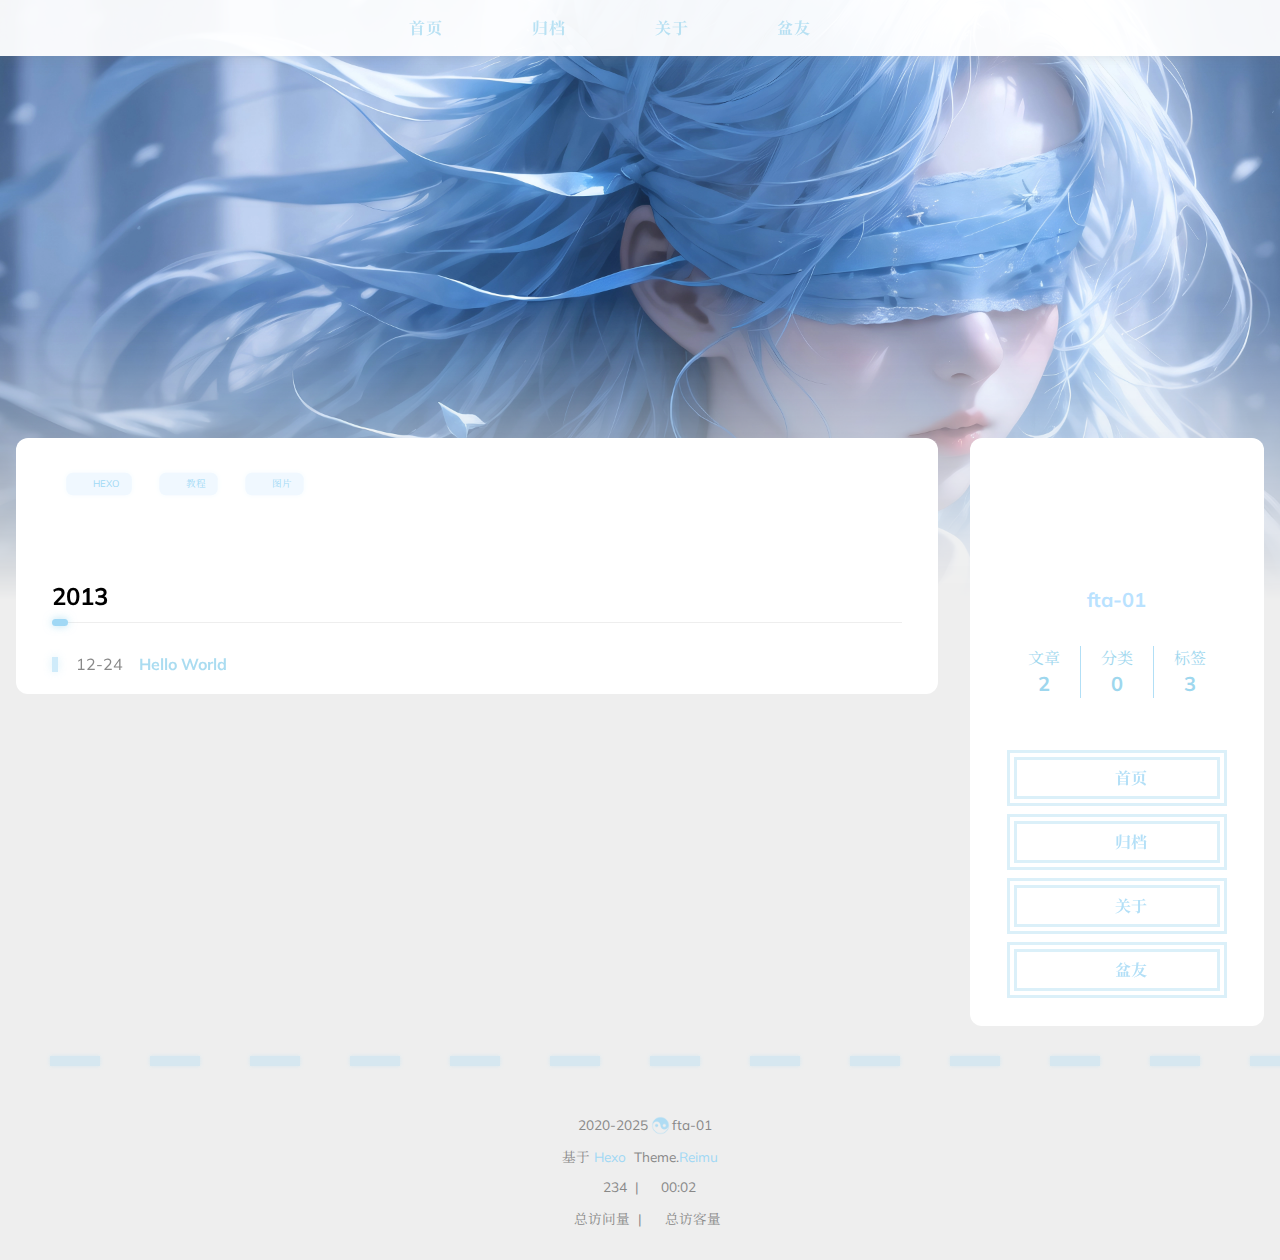
<file: archives/2013/12/index.html>
<!DOCTYPE html>
  <html lang="zh-CN"  
    
      data-theme-mode="auto"
    
  >
  <head>
  
  <meta charset="utf-8">
  

  

  

  <script>window.REIMU_CONFIG = {};window.REIMU_CONFIG.icon_font = '4552607_4k4bc36ef96';window.REIMU_CONFIG.clipboard_tips = {"success":{"zh-CN":"复制成功 (*^▽^*)"},"fail":{"zh-CN":"复制失败 (ﾟ⊿ﾟ)ﾂ"},"copyright":{"enable":false,"count":50,"license_type":"by-nc-sa"}};window.REIMU_CONFIG.clipboard_tips.copyright.content = '本博客所有文章除特别声明外，均采用 BY-NC-SA 许可协议。转载请注明出处！';window.REIMU_CONFIG.code_block = {"expand":true};window.REIMU_CONFIG.base = 'http://example.com';</script>
  
  <title>
    归档: 2013/12 |
    
    欢迎
  </title>
  <meta name="viewport" content="width=device-width, initial-scale=1, shrink-to-fit=no">
  
  
    <link rel="preconnect" href="https://fonts.gstatic.com/" crossorigin><link rel="preload" as="style" href="https://fonts.googleapis.com/css?family=Mulish:400,400italic,700,700italic%7CNoto%20Serif%20SC:400,400italic,700,700italic&display=swap"><link rel="stylesheet" href="https://fonts.googleapis.com/css?family=Mulish:400,400italic,700,700italic%7CNoto%20Serif%20SC:400,400italic,700,700italic&display=swap" media="print" onload="this.media&#x3D;&#39;all&#39;">
  
  
    <link rel="preload" href="//at.alicdn.com/t/c/font_4552607_4k4bc36ef96.woff2" as="font" type="font/woff2" crossorigin="anonymous">
  
  
    
<link rel="stylesheet" href="/css/loader.css">

  
  
    <meta property="og:type" content="website">
<meta property="og:title" content="欢迎">
<meta property="og:url" content="http://example.com/archives/2013/12/index.html">
<meta property="og:site_name" content="欢迎">
<meta property="og:locale" content="zh_CN">
<meta property="og:image" content="http://example.com/images/banner.webp">
<meta property="article:author" content="fta-01">
<meta name="twitter:card" content="summary">
<meta name="twitter:image" content="http://example.com/images/banner.webp">
  
  
    <link rel="alternate" href="/atom.xml" title="欢迎" type="application/atom+xml">
  
  
    <link rel="shortcut icon" href="/images/favicon.ico">
  
  
<link rel="stylesheet" href="/css/style.css">

  <link rel="preload" as="style" onload="this.onload&#x3D;null;this.rel&#x3D;&#39;stylesheet&#39;" href="https://npm.webcache.cn/photoswipe@5.4.4/dist/photoswipe.css" integrity="sha384-IfxC36XL&#x2F;toUyJ939C73PcgMuRzAZuIzZxE38drsmO5p6jD7ei+Zx&#x2F;1oA&#x2F;0l8ysE" crossorigin="anonymous">
  
  
  
  
    
<script src="https://npm.webcache.cn/pace-js@1.2.4/pace.min.js" integrity="sha384-k6YtvFUEIuEFBdrLKJ3YAUbBki333tj1CSUisai5Cswsg9wcLNaPzsTHDswp4Az8" crossorigin="anonymous"></script>

  
  
    
<link rel="stylesheet" href="https://npm.webcache.cn/@reimujs/aos@0.1.2/dist/aos.css" integrity="sha384-GMRP93c6Hkz9JVKGAuRR3nTS7M07RwPgTFenXiosjq2VbVgvdDNcz1g6Mkj8AONa" crossorigin="anonymous">

  
  
  
<meta name="generator" content="Hexo 7.3.0"></head>

  <body>
    
    
  <div id='loader'>
    <div class="loading-left-bg loading-bg"></div>
    <div class="loading-right-bg loading-bg"></div>
    <div class="spinner-box">
      <div class="loading-taichi rotate">
        
          <svg width="150" height="150" viewBox="0 0 1024 1024" class="icon" version="1.1" xmlns="https://www.w3.org/2000/svg" shape-rendering="geometricPrecision">
            <path d="M303.5 432A80 80 0 0 1 291.5 592A80 80 0 0 1 303.5 432z" fill="var(--red-1, #ff5252)" />
            <path d="M512 65A447 447 0 0 1 512 959L512 929A417 417 0 0 0 512 95A417 417 0 0 0 512 929L512 959A447 447 0 0 1 512 65z 
           M512 95A417 417 0 0 1 929 512A208.5 208.5 0 0 1 720.5 720.5L720.5 592A80 80 0 0 0 720.5 432A80 80 0 0 0 720.5 592L720.5 720.5A208.5 208.5 0 0 1 512 512A208.5 208.5 0 0 0 303.5 303.5A208.5 208.5 0 0 0 95 512A417 417 0 0 1 512 95z" fill="var(--red-1, #ff5252)" />
          </svg>
        
      </div>
      
      
        
      
      <div class="loading-word">少女祈祷中...</div>
    </div>
  </div>
  </div>
  <script>
    var time = null;
    var loaderEl = document.getElementById('loader');
    var startLoading = () => {
      time = Date.now();
      loaderEl.classList.remove("loading");
    }
    var hideLoader = () => {
      document.body.style.overflow = 'auto';
      loader.classList.add('loading');
    };

    var endLoading = () => {
      if (!time) {
        hideLoader();
      } else {
        if (Date.now() - time > 500) {
          time = null;
          hideLoader();
        } else {
          setTimeout(endLoading, 500 - (Date.now() - time));
          time = null;
        }
      }
    }
    window.addEventListener('DOMContentLoaded', endLoading);
    loaderEl.addEventListener('click', endLoading);
  </script>

<div id="copy-tooltip"></div>
<div id="heatmap-tooltip"></div>


    <div id="container">
      <div id="wrap">
        <div id="header-nav">
  <nav id="main-nav" aria-label="Primary navigation">
    
      
        <span class="main-nav-link-wrap">
          <div class="main-nav-icon icon rotate">
             
              &#xe62b;
             
          </div>
          <a class="main-nav-link" href="/">首页</a>
        </span>
      
        <span class="main-nav-link-wrap">
          <div class="main-nav-icon icon rotate">
             
              &#xe62b;
             
          </div>
          <a class="main-nav-link" href="/archives">归档</a>
        </span>
      
        <span class="main-nav-link-wrap">
          <div class="main-nav-icon icon rotate">
             
              &#xe62b;
             
          </div>
          <a class="main-nav-link" href="/about">关于</a>
        </span>
      
        <span class="main-nav-link-wrap">
          <div class="main-nav-icon icon rotate">
             
              &#xe62b;
             
          </div>
          <a class="main-nav-link" href="/friend">盆友</a>
        </span>
      
    
    <a id="main-nav-toggle" class="nav-icon" aria-label="Toggle navigation" role="button"></a>
  </nav>
  <nav id="sub-nav" aria-label="Secondary navigation">
    
      <a id="nav-rss-link" class="nav-icon" href="/atom.xml" title="RSS 订阅" aria-label="RSS 订阅" target="_blank"></a>
    
    
  </nav>
  
</div>
<header id="header" aria-label="Site header">
  
    
      <picture>
        
          
            <source media="(max-width: 479px)" srcset="/images/banner-600w.webp">
          
            <source media="(max-width: 799px)" srcset="/images/banner-800w.webp">
          
            <source media="(min-width: 800px)" srcset="/images/banner.webp">
          
          <img  fetchpriority="high" src="/images/banner.webp" alt="">
        
      </picture>
      
        <img alt="" style="visibility: hidden;">
      
    
  
  <div id="header-outer">
    <div id="header-title">
      
        
        
          <span id="logo">
            <h1 data-aos="slide-up">归档</h1>
          </span>
        
      
      
        
        <h2 id="subtitle-wrap" data-aos="slide-down">
          
            <span id="subtitle">2013/12</span>
          
        </h2>
      
    </div>
  </div>
</header>

        <div id="content" aria-label="Page content"  class="sidebar-right" >
          <aside id="sidebar" aria-label="Sidebar">
  
  <div class="sidebar-wrapper-container ">
  
    
    
  
 
  <div class="sidebar-wrapper">
    <div class="sidebar-wrap" data-aos="fade-up">
      
        <div class="sidebar-author">
  <img data-src="/avatar/avatar.webp" data-sizes="auto" alt="fta-01" class="lazyload">
  <div class="sidebar-author-name">fta-01</div>
  <div class="sidebar-description"></div>
</div>
<div class="sidebar-state">
  <div class="sidebar-state-article">
    <div>文章</div>
    <div class="sidebar-state-number">2</div>
  </div>
  <div class="sidebar-state-category">
    <div>分类</div>
    <div class="sidebar-state-number">0</div>
  </div>
  <div class="sidebar-state-tag">
    <div>标签</div>
    <div class="sidebar-state-number">3</div>
  </div>
</div>
<div class="sidebar-social">
  
</div>
<div class="sidebar-menu">
  
    
      <div class="sidebar-menu-link-wrap">
        <a class="sidebar-menu-link-dummy" href="/" aria-label="首页"></a>
        <div class="sidebar-menu-icon icon rotate">
          
            &#xe62b;
          
        </div>
        <div class="sidebar-menu-link">首页</div>
      </div>
    
      <div class="sidebar-menu-link-wrap">
        <a class="sidebar-menu-link-dummy" href="/archives" aria-label="归档"></a>
        <div class="sidebar-menu-icon icon rotate">
          
            &#xe62b;
          
        </div>
        <div class="sidebar-menu-link">归档</div>
      </div>
    
      <div class="sidebar-menu-link-wrap">
        <a class="sidebar-menu-link-dummy" href="/about" aria-label="关于"></a>
        <div class="sidebar-menu-icon icon rotate">
          
            &#xe62b;
          
        </div>
        <div class="sidebar-menu-link">关于</div>
      </div>
    
      <div class="sidebar-menu-link-wrap">
        <a class="sidebar-menu-link-dummy" href="/friend" aria-label="盆友"></a>
        <div class="sidebar-menu-icon icon rotate">
          
            &#xe62b;
          
        </div>
        <div class="sidebar-menu-link">盆友</div>
      </div>
    
  
</div>

      
      
    </div>
  </div>
  
  <div class="sidebar-widget">
  
  </div>
  
  </div>
  
</aside>

          <section id="main" aria-label="Main content">
<div class="archives-outer-wrap" data-aos="fade-up">
  
    <div class="tag-wrap">
  
    <div class="archives-tag-list-item" data-aos="zoom-in">
      <a class="archives-tag-list-link" href="/tags/Hexo/">Hexo</a>
    </div>
  
    <div class="archives-tag-list-item" data-aos="zoom-in">
      <a class="archives-tag-list-link" href="/tags/%E6%95%99%E7%A8%8B/">教程</a>
    </div>
  
    <div class="archives-tag-list-item" data-aos="zoom-in">
      <a class="archives-tag-list-link" href="/tags/%E5%9B%BE%E7%89%87/">图片</a>
    </div>
  
</div>
<div class="category-wrap">
  
</div>
  
  
    
    
    
      
      
        
        
        <section class="archives-wrap" data-aos="fade-up">
          <div class="archive-year-wrap">
            <a href="/archives/2013" class="archive-year">2013</a>
          </div>
          <ul>
            
            <li class="archive-article">
  <div class="archive-article-date">
    <span>
      <time class="dt-published" datetime="2013-12-24T09:49:32.000Z" itemprop="datePublished">12-24</time>
    </span>
  </div>
  
    <a class="archive-article-title" href="/2013/12/24/hello-world/">Hello World</a>
  
</li>

            
            
          </ul>
        </section>
    
  
  </div>



</section>
        </div>
        <footer id="footer" aria-label="Site footer">
  <div style="width: 100%; overflow: hidden">
    <div class="footer-line"></div>
  </div>
  <div id="footer-info">
    
    <div>
      <span class="icon-copyright"></span>
      
      
      
        2020-2025
      
      <span class="footer-info-sep rotate"></span>
      fta-01
    </div>
    
      <div>
        基于&nbsp;<a href="https://hexo.io/" rel="noopener nofollow noreferrer" target="_blank">Hexo</a>&nbsp;
        Theme.<a href="https://github.com/D-Sketon/hexo-theme-reimu" rel="noopener nofollow noreferrer" target="_blank">Reimu</a>
      </div>
    
    
      <div>
        <span class="icon-brush"></span>
        234
        &nbsp;|&nbsp;
        <span class="icon-coffee"></span>
        00:02
      </div>
    
    
    
    
    
      <div>
        <span class="icon-eye"></span>
        <span id="busuanzi_container_site_pv">总访问量&nbsp;<span id="busuanzi_value_site_pv"></span></span>
        &nbsp;|&nbsp;
        <span class="icon-user"></span>
        <span id="busuanzi_container_site_uv">总访客量&nbsp;<span id="busuanzi_value_site_uv"></span></span>
      </div>
    
  </div>
</footer>

        
          <div class="sidebar-top">
            <div class="sidebar-top-taichi rotate"></div>
            <div class="arrow-up"></div>
          </div>
        
        <div id="mask" class="hide"></div>
      </div>
      <nav id="mobile-nav" aria-label="Mobile navigation">
  <div class="sidebar-wrap">
    
      <div class="sidebar-author">
  <img data-src="/avatar/avatar.webp" data-sizes="auto" alt="fta-01" class="lazyload">
  <div class="sidebar-author-name">fta-01</div>
  <div class="sidebar-description"></div>
</div>
<div class="sidebar-state">
  <div class="sidebar-state-article">
    <div>文章</div>
    <div class="sidebar-state-number">2</div>
  </div>
  <div class="sidebar-state-category">
    <div>分类</div>
    <div class="sidebar-state-number">0</div>
  </div>
  <div class="sidebar-state-tag">
    <div>标签</div>
    <div class="sidebar-state-number">3</div>
  </div>
</div>
<div class="sidebar-social">
  
</div>
<div class="sidebar-menu">
  
    
      <div class="sidebar-menu-link-wrap">
        <a class="sidebar-menu-link-dummy" href="/" aria-label="首页"></a>
        <div class="sidebar-menu-icon icon rotate">
          
            &#xe62b;
          
        </div>
        <div class="sidebar-menu-link">首页</div>
      </div>
    
      <div class="sidebar-menu-link-wrap">
        <a class="sidebar-menu-link-dummy" href="/archives" aria-label="归档"></a>
        <div class="sidebar-menu-icon icon rotate">
          
            &#xe62b;
          
        </div>
        <div class="sidebar-menu-link">归档</div>
      </div>
    
      <div class="sidebar-menu-link-wrap">
        <a class="sidebar-menu-link-dummy" href="/about" aria-label="关于"></a>
        <div class="sidebar-menu-icon icon rotate">
          
            &#xe62b;
          
        </div>
        <div class="sidebar-menu-link">关于</div>
      </div>
    
      <div class="sidebar-menu-link-wrap">
        <a class="sidebar-menu-link-dummy" href="/friend" aria-label="盆友"></a>
        <div class="sidebar-menu-icon icon rotate">
          
            &#xe62b;
          
        </div>
        <div class="sidebar-menu-link">盆友</div>
      </div>
    
  
</div>

    
  </div>
  
</nav>

    </div>
    
    
    
    
<script src="https://npm.webcache.cn/lazysizes@5.3.2/lazysizes.min.js" integrity="sha384-3gT&#x2F;vsepWkfz&#x2F;ff7PpWNUeMzeWoH3cDhm&#x2F;A8jM7ouoAK0&#x2F;fP&#x2F;9bcHHR5kHq2nf+e" crossorigin="anonymous"></script>


<script src="https://npm.webcache.cn/clipboard@2.0.11/dist/clipboard.min.js" integrity="sha384-J08i8An&#x2F;QeARD9ExYpvphB8BsyOj3Gh2TSh1aLINKO3L0cMSH2dN3E22zFoXEi0Q" crossorigin="anonymous"></script>





<script src="/js/script.js"></script>



  
<script src="/js/aos.js"></script>

  <script>
    var aosInit = () => {
      AOS.init({
        duration: 1000,
        easing: "ease",
        once: true,
        offset: 50,
      });
    };
    if (document.readyState === 'loading') {
      document.addEventListener('DOMContentLoaded', aosInit);
    } else {
      aosInit();
    }
  </script>



<script src="/js/pjax_script.js" data-pjax></script>







  
<script src="https://npm.webcache.cn/mouse-firework@0.1.1/dist/index.umd.js" integrity="sha384-8LyaidD9GPxQQgLJO&#x2F;WRw&#x2F;O2h3BoNq&#x2F;ApI&#x2F;ecpvM6RsrCz2qP2ppBXUKihP4V&#x2F;2d" crossorigin="anonymous"></script>

  <script>
    window.firework && window.firework(JSON.parse('{"excludeElements":["a","button"],"particles":[{"shape":"circle","move":["emit"],"easing":"easeOutExpo","colors":["var(--red-1)","var(--red-2)","var(--red-3)","var(--red-4)"],"number":20,"duration":[1200,1800],"shapeOptions":{"radius":[16,32],"alpha":[0.3,0.5]}},{"shape":"circle","move":["diffuse"],"easing":"easeOutExpo","colors":["var(--red-0)"],"number":1,"duration":[1200,1800],"shapeOptions":{"radius":20,"alpha":[0.2,0.5],"lineWidth":6}}]}'))
  </script>










<div id="lazy-script">
  <div>
       
    
    
      
    
    
  </div>
</div>


  <script>
    console.log(String.raw`%c 
 ______     ______     __     __    __     __  __    
/\  == \   /\  ___\   /\ \   /\ "-./  \   /\ \/\ \   
\ \  __<   \ \  __\   \ \ \  \ \ \-./\ \  \ \ \_\ \  
 \ \_\ \_\  \ \_____\  \ \_\  \ \_\ \ \_\  \ \_____\ 
  \/_/ /_/   \/_____/   \/_/   \/_/  \/_/   \/_____/ 
                                                  
`,'color: #ff5252;')
    console.log('%c Theme.Reimu v' + '1.10.0' + ' %c https://github.com/D-Sketon/hexo-theme-reimu ', 'color: white; background: #ff5252; padding:5px 0;', 'padding:4px;border:1px solid #ff5252;')
  </script>
  



  
<script src="https://npm.webcache.cn/busuanzi@2.3.0/bsz.pure.mini.js" integrity="sha384-0M75wtSkhjIInv4coYlaJU83+OypaRCIq2SukQVQX04eGTCBXJDuWAbJet56id+S" crossorigin="anonymous" async></script>




<script>
  if ('serviceWorker' in navigator) {
    navigator.serviceWorker.getRegistrations().then((registrations) => {
      for (let registration of registrations) {
        registration.unregister();
      }
    });
  }
</script>









    
  </body>
  </html>
</file>
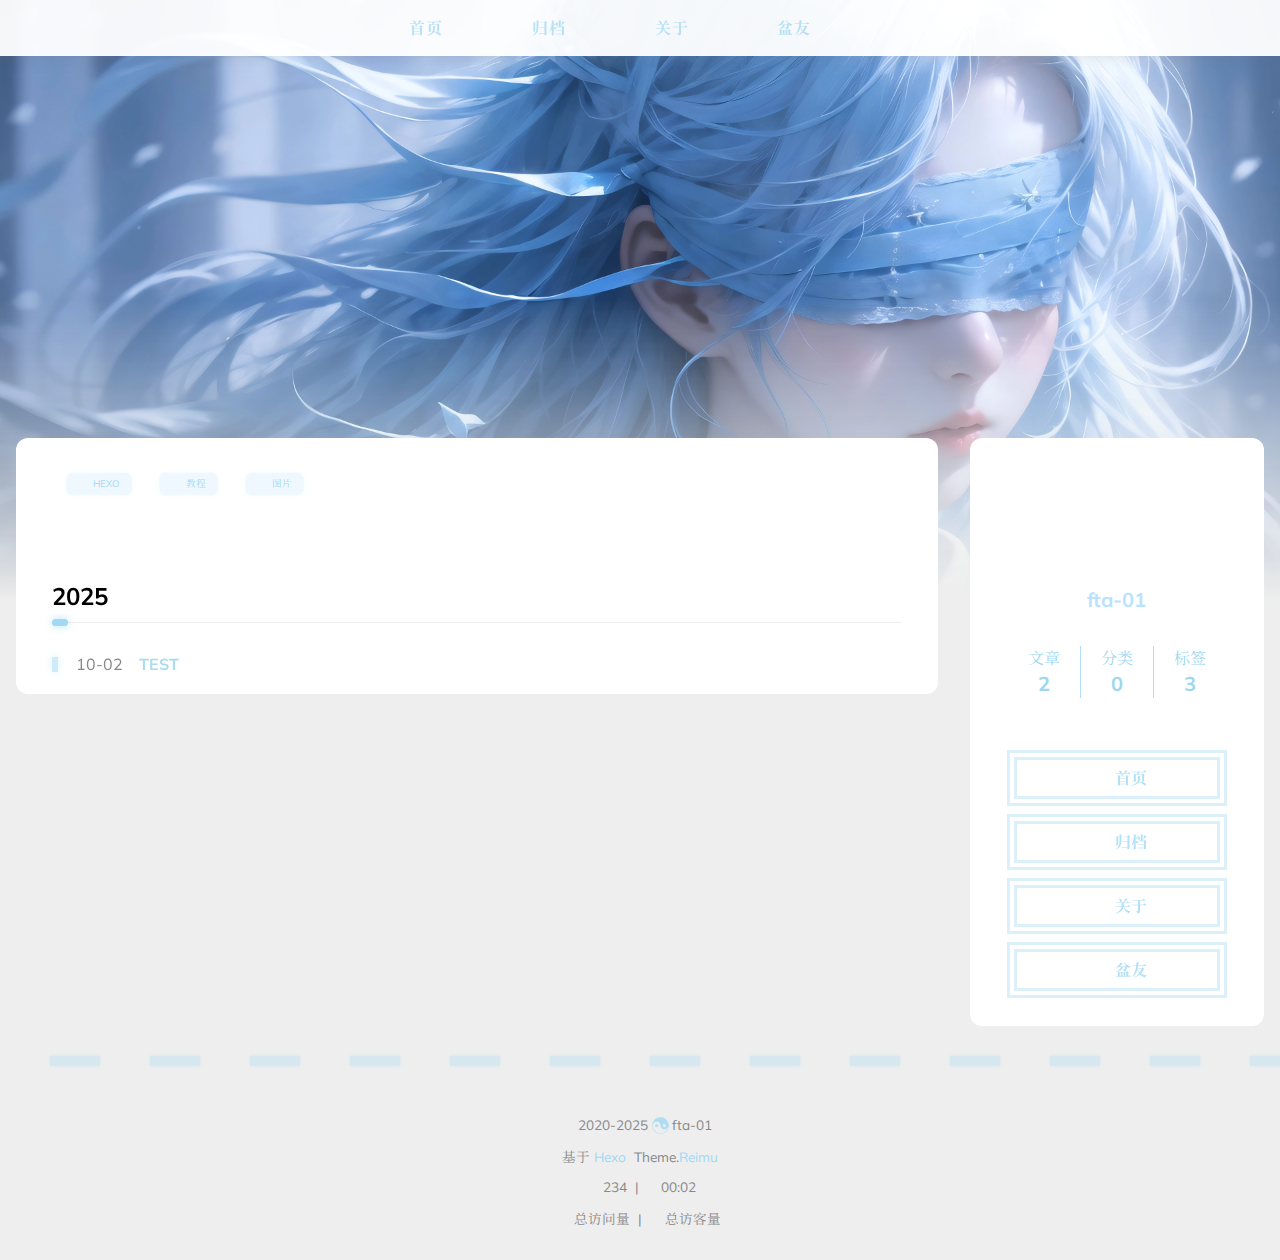
<file: archives/2025/10/index.html>
<!DOCTYPE html>
  <html lang="zh-CN"  
    
      data-theme-mode="auto"
    
  >
  <head>
  
  <meta charset="utf-8">
  

  

  

  <script>window.REIMU_CONFIG = {};window.REIMU_CONFIG.icon_font = '4552607_4k4bc36ef96';window.REIMU_CONFIG.clipboard_tips = {"success":{"zh-CN":"复制成功 (*^▽^*)"},"fail":{"zh-CN":"复制失败 (ﾟ⊿ﾟ)ﾂ"},"copyright":{"enable":false,"count":50,"license_type":"by-nc-sa"}};window.REIMU_CONFIG.clipboard_tips.copyright.content = '本博客所有文章除特别声明外，均采用 BY-NC-SA 许可协议。转载请注明出处！';window.REIMU_CONFIG.code_block = {"expand":true};window.REIMU_CONFIG.base = 'http://example.com';</script>
  
  <title>
    归档: 2025/10 |
    
    欢迎
  </title>
  <meta name="viewport" content="width=device-width, initial-scale=1, shrink-to-fit=no">
  
  
    <link rel="preconnect" href="https://fonts.gstatic.com/" crossorigin><link rel="preload" as="style" href="https://fonts.googleapis.com/css?family=Mulish:400,400italic,700,700italic%7CNoto%20Serif%20SC:400,400italic,700,700italic&display=swap"><link rel="stylesheet" href="https://fonts.googleapis.com/css?family=Mulish:400,400italic,700,700italic%7CNoto%20Serif%20SC:400,400italic,700,700italic&display=swap" media="print" onload="this.media&#x3D;&#39;all&#39;">
  
  
    <link rel="preload" href="//at.alicdn.com/t/c/font_4552607_4k4bc36ef96.woff2" as="font" type="font/woff2" crossorigin="anonymous">
  
  
    
<link rel="stylesheet" href="/css/loader.css">

  
  
    <meta property="og:type" content="website">
<meta property="og:title" content="欢迎">
<meta property="og:url" content="http://example.com/archives/2025/10/index.html">
<meta property="og:site_name" content="欢迎">
<meta property="og:locale" content="zh_CN">
<meta property="og:image" content="http://example.com/images/banner.webp">
<meta property="article:author" content="fta-01">
<meta name="twitter:card" content="summary">
<meta name="twitter:image" content="http://example.com/images/banner.webp">
  
  
    <link rel="alternate" href="/atom.xml" title="欢迎" type="application/atom+xml">
  
  
    <link rel="shortcut icon" href="/images/favicon.ico">
  
  
<link rel="stylesheet" href="/css/style.css">

  <link rel="preload" as="style" onload="this.onload&#x3D;null;this.rel&#x3D;&#39;stylesheet&#39;" href="https://npm.webcache.cn/photoswipe@5.4.4/dist/photoswipe.css" integrity="sha384-IfxC36XL&#x2F;toUyJ939C73PcgMuRzAZuIzZxE38drsmO5p6jD7ei+Zx&#x2F;1oA&#x2F;0l8ysE" crossorigin="anonymous">
  
  
  
  
    
<script src="https://npm.webcache.cn/pace-js@1.2.4/pace.min.js" integrity="sha384-k6YtvFUEIuEFBdrLKJ3YAUbBki333tj1CSUisai5Cswsg9wcLNaPzsTHDswp4Az8" crossorigin="anonymous"></script>

  
  
    
<link rel="stylesheet" href="https://npm.webcache.cn/@reimujs/aos@0.1.2/dist/aos.css" integrity="sha384-GMRP93c6Hkz9JVKGAuRR3nTS7M07RwPgTFenXiosjq2VbVgvdDNcz1g6Mkj8AONa" crossorigin="anonymous">

  
  
  
<meta name="generator" content="Hexo 7.3.0"></head>

  <body>
    
    
  <div id='loader'>
    <div class="loading-left-bg loading-bg"></div>
    <div class="loading-right-bg loading-bg"></div>
    <div class="spinner-box">
      <div class="loading-taichi rotate">
        
          <svg width="150" height="150" viewBox="0 0 1024 1024" class="icon" version="1.1" xmlns="https://www.w3.org/2000/svg" shape-rendering="geometricPrecision">
            <path d="M303.5 432A80 80 0 0 1 291.5 592A80 80 0 0 1 303.5 432z" fill="var(--red-1, #ff5252)" />
            <path d="M512 65A447 447 0 0 1 512 959L512 929A417 417 0 0 0 512 95A417 417 0 0 0 512 929L512 959A447 447 0 0 1 512 65z 
           M512 95A417 417 0 0 1 929 512A208.5 208.5 0 0 1 720.5 720.5L720.5 592A80 80 0 0 0 720.5 432A80 80 0 0 0 720.5 592L720.5 720.5A208.5 208.5 0 0 1 512 512A208.5 208.5 0 0 0 303.5 303.5A208.5 208.5 0 0 0 95 512A417 417 0 0 1 512 95z" fill="var(--red-1, #ff5252)" />
          </svg>
        
      </div>
      
      
        
      
      <div class="loading-word">少女祈祷中...</div>
    </div>
  </div>
  </div>
  <script>
    var time = null;
    var loaderEl = document.getElementById('loader');
    var startLoading = () => {
      time = Date.now();
      loaderEl.classList.remove("loading");
    }
    var hideLoader = () => {
      document.body.style.overflow = 'auto';
      loader.classList.add('loading');
    };

    var endLoading = () => {
      if (!time) {
        hideLoader();
      } else {
        if (Date.now() - time > 500) {
          time = null;
          hideLoader();
        } else {
          setTimeout(endLoading, 500 - (Date.now() - time));
          time = null;
        }
      }
    }
    window.addEventListener('DOMContentLoaded', endLoading);
    loaderEl.addEventListener('click', endLoading);
  </script>

<div id="copy-tooltip"></div>
<div id="heatmap-tooltip"></div>


    <div id="container">
      <div id="wrap">
        <div id="header-nav">
  <nav id="main-nav" aria-label="Primary navigation">
    
      
        <span class="main-nav-link-wrap">
          <div class="main-nav-icon icon rotate">
             
              &#xe62b;
             
          </div>
          <a class="main-nav-link" href="/">首页</a>
        </span>
      
        <span class="main-nav-link-wrap">
          <div class="main-nav-icon icon rotate">
             
              &#xe62b;
             
          </div>
          <a class="main-nav-link" href="/archives">归档</a>
        </span>
      
        <span class="main-nav-link-wrap">
          <div class="main-nav-icon icon rotate">
             
              &#xe62b;
             
          </div>
          <a class="main-nav-link" href="/about">关于</a>
        </span>
      
        <span class="main-nav-link-wrap">
          <div class="main-nav-icon icon rotate">
             
              &#xe62b;
             
          </div>
          <a class="main-nav-link" href="/friend">盆友</a>
        </span>
      
    
    <a id="main-nav-toggle" class="nav-icon" aria-label="Toggle navigation" role="button"></a>
  </nav>
  <nav id="sub-nav" aria-label="Secondary navigation">
    
      <a id="nav-rss-link" class="nav-icon" href="/atom.xml" title="RSS 订阅" aria-label="RSS 订阅" target="_blank"></a>
    
    
  </nav>
  
</div>
<header id="header" aria-label="Site header">
  
    
      <picture>
        
          
            <source media="(max-width: 479px)" srcset="/images/banner-600w.webp">
          
            <source media="(max-width: 799px)" srcset="/images/banner-800w.webp">
          
            <source media="(min-width: 800px)" srcset="/images/banner.webp">
          
          <img  fetchpriority="high" src="/images/banner.webp" alt="">
        
      </picture>
      
        <img alt="" style="visibility: hidden;">
      
    
  
  <div id="header-outer">
    <div id="header-title">
      
        
        
          <span id="logo">
            <h1 data-aos="slide-up">归档</h1>
          </span>
        
      
      
        
        <h2 id="subtitle-wrap" data-aos="slide-down">
          
            <span id="subtitle">2025/10</span>
          
        </h2>
      
    </div>
  </div>
</header>

        <div id="content" aria-label="Page content"  class="sidebar-right" >
          <aside id="sidebar" aria-label="Sidebar">
  
  <div class="sidebar-wrapper-container ">
  
    
    
  
 
  <div class="sidebar-wrapper">
    <div class="sidebar-wrap" data-aos="fade-up">
      
        <div class="sidebar-author">
  <img data-src="/avatar/avatar.webp" data-sizes="auto" alt="fta-01" class="lazyload">
  <div class="sidebar-author-name">fta-01</div>
  <div class="sidebar-description"></div>
</div>
<div class="sidebar-state">
  <div class="sidebar-state-article">
    <div>文章</div>
    <div class="sidebar-state-number">2</div>
  </div>
  <div class="sidebar-state-category">
    <div>分类</div>
    <div class="sidebar-state-number">0</div>
  </div>
  <div class="sidebar-state-tag">
    <div>标签</div>
    <div class="sidebar-state-number">3</div>
  </div>
</div>
<div class="sidebar-social">
  
</div>
<div class="sidebar-menu">
  
    
      <div class="sidebar-menu-link-wrap">
        <a class="sidebar-menu-link-dummy" href="/" aria-label="首页"></a>
        <div class="sidebar-menu-icon icon rotate">
          
            &#xe62b;
          
        </div>
        <div class="sidebar-menu-link">首页</div>
      </div>
    
      <div class="sidebar-menu-link-wrap">
        <a class="sidebar-menu-link-dummy" href="/archives" aria-label="归档"></a>
        <div class="sidebar-menu-icon icon rotate">
          
            &#xe62b;
          
        </div>
        <div class="sidebar-menu-link">归档</div>
      </div>
    
      <div class="sidebar-menu-link-wrap">
        <a class="sidebar-menu-link-dummy" href="/about" aria-label="关于"></a>
        <div class="sidebar-menu-icon icon rotate">
          
            &#xe62b;
          
        </div>
        <div class="sidebar-menu-link">关于</div>
      </div>
    
      <div class="sidebar-menu-link-wrap">
        <a class="sidebar-menu-link-dummy" href="/friend" aria-label="盆友"></a>
        <div class="sidebar-menu-icon icon rotate">
          
            &#xe62b;
          
        </div>
        <div class="sidebar-menu-link">盆友</div>
      </div>
    
  
</div>

      
      
    </div>
  </div>
  
  <div class="sidebar-widget">
  
  </div>
  
  </div>
  
</aside>

          <section id="main" aria-label="Main content">
<div class="archives-outer-wrap" data-aos="fade-up">
  
    <div class="tag-wrap">
  
    <div class="archives-tag-list-item" data-aos="zoom-in">
      <a class="archives-tag-list-link" href="/tags/Hexo/">Hexo</a>
    </div>
  
    <div class="archives-tag-list-item" data-aos="zoom-in">
      <a class="archives-tag-list-link" href="/tags/%E6%95%99%E7%A8%8B/">教程</a>
    </div>
  
    <div class="archives-tag-list-item" data-aos="zoom-in">
      <a class="archives-tag-list-link" href="/tags/%E5%9B%BE%E7%89%87/">图片</a>
    </div>
  
</div>
<div class="category-wrap">
  
</div>
  
  
    
    
    
      
      
        
        
        <section class="archives-wrap" data-aos="fade-up">
          <div class="archive-year-wrap">
            <a href="/archives/2025" class="archive-year">2025</a>
          </div>
          <ul>
            
            <li class="archive-article">
  <div class="archive-article-date">
    <span>
      <time class="dt-published" datetime="2025-10-01T16:00:00.000Z" itemprop="datePublished">10-02</time>
    </span>
  </div>
  
    <a class="archive-article-title" href="/2025/10/02/test/">TEST</a>
  
</li>

            
            
          </ul>
        </section>
    
  
  </div>



</section>
        </div>
        <footer id="footer" aria-label="Site footer">
  <div style="width: 100%; overflow: hidden">
    <div class="footer-line"></div>
  </div>
  <div id="footer-info">
    
    <div>
      <span class="icon-copyright"></span>
      
      
      
        2020-2025
      
      <span class="footer-info-sep rotate"></span>
      fta-01
    </div>
    
      <div>
        基于&nbsp;<a href="https://hexo.io/" rel="noopener nofollow noreferrer" target="_blank">Hexo</a>&nbsp;
        Theme.<a href="https://github.com/D-Sketon/hexo-theme-reimu" rel="noopener nofollow noreferrer" target="_blank">Reimu</a>
      </div>
    
    
      <div>
        <span class="icon-brush"></span>
        234
        &nbsp;|&nbsp;
        <span class="icon-coffee"></span>
        00:02
      </div>
    
    
    
    
    
      <div>
        <span class="icon-eye"></span>
        <span id="busuanzi_container_site_pv">总访问量&nbsp;<span id="busuanzi_value_site_pv"></span></span>
        &nbsp;|&nbsp;
        <span class="icon-user"></span>
        <span id="busuanzi_container_site_uv">总访客量&nbsp;<span id="busuanzi_value_site_uv"></span></span>
      </div>
    
  </div>
</footer>

        
          <div class="sidebar-top">
            <div class="sidebar-top-taichi rotate"></div>
            <div class="arrow-up"></div>
          </div>
        
        <div id="mask" class="hide"></div>
      </div>
      <nav id="mobile-nav" aria-label="Mobile navigation">
  <div class="sidebar-wrap">
    
      <div class="sidebar-author">
  <img data-src="/avatar/avatar.webp" data-sizes="auto" alt="fta-01" class="lazyload">
  <div class="sidebar-author-name">fta-01</div>
  <div class="sidebar-description"></div>
</div>
<div class="sidebar-state">
  <div class="sidebar-state-article">
    <div>文章</div>
    <div class="sidebar-state-number">2</div>
  </div>
  <div class="sidebar-state-category">
    <div>分类</div>
    <div class="sidebar-state-number">0</div>
  </div>
  <div class="sidebar-state-tag">
    <div>标签</div>
    <div class="sidebar-state-number">3</div>
  </div>
</div>
<div class="sidebar-social">
  
</div>
<div class="sidebar-menu">
  
    
      <div class="sidebar-menu-link-wrap">
        <a class="sidebar-menu-link-dummy" href="/" aria-label="首页"></a>
        <div class="sidebar-menu-icon icon rotate">
          
            &#xe62b;
          
        </div>
        <div class="sidebar-menu-link">首页</div>
      </div>
    
      <div class="sidebar-menu-link-wrap">
        <a class="sidebar-menu-link-dummy" href="/archives" aria-label="归档"></a>
        <div class="sidebar-menu-icon icon rotate">
          
            &#xe62b;
          
        </div>
        <div class="sidebar-menu-link">归档</div>
      </div>
    
      <div class="sidebar-menu-link-wrap">
        <a class="sidebar-menu-link-dummy" href="/about" aria-label="关于"></a>
        <div class="sidebar-menu-icon icon rotate">
          
            &#xe62b;
          
        </div>
        <div class="sidebar-menu-link">关于</div>
      </div>
    
      <div class="sidebar-menu-link-wrap">
        <a class="sidebar-menu-link-dummy" href="/friend" aria-label="盆友"></a>
        <div class="sidebar-menu-icon icon rotate">
          
            &#xe62b;
          
        </div>
        <div class="sidebar-menu-link">盆友</div>
      </div>
    
  
</div>

    
  </div>
  
</nav>

    </div>
    
    
    
    
<script src="https://npm.webcache.cn/lazysizes@5.3.2/lazysizes.min.js" integrity="sha384-3gT&#x2F;vsepWkfz&#x2F;ff7PpWNUeMzeWoH3cDhm&#x2F;A8jM7ouoAK0&#x2F;fP&#x2F;9bcHHR5kHq2nf+e" crossorigin="anonymous"></script>


<script src="https://npm.webcache.cn/clipboard@2.0.11/dist/clipboard.min.js" integrity="sha384-J08i8An&#x2F;QeARD9ExYpvphB8BsyOj3Gh2TSh1aLINKO3L0cMSH2dN3E22zFoXEi0Q" crossorigin="anonymous"></script>





<script src="/js/script.js"></script>



  
<script src="/js/aos.js"></script>

  <script>
    var aosInit = () => {
      AOS.init({
        duration: 1000,
        easing: "ease",
        once: true,
        offset: 50,
      });
    };
    if (document.readyState === 'loading') {
      document.addEventListener('DOMContentLoaded', aosInit);
    } else {
      aosInit();
    }
  </script>



<script src="/js/pjax_script.js" data-pjax></script>







  
<script src="https://npm.webcache.cn/mouse-firework@0.1.1/dist/index.umd.js" integrity="sha384-8LyaidD9GPxQQgLJO&#x2F;WRw&#x2F;O2h3BoNq&#x2F;ApI&#x2F;ecpvM6RsrCz2qP2ppBXUKihP4V&#x2F;2d" crossorigin="anonymous"></script>

  <script>
    window.firework && window.firework(JSON.parse('{"excludeElements":["a","button"],"particles":[{"shape":"circle","move":["emit"],"easing":"easeOutExpo","colors":["var(--red-1)","var(--red-2)","var(--red-3)","var(--red-4)"],"number":20,"duration":[1200,1800],"shapeOptions":{"radius":[16,32],"alpha":[0.3,0.5]}},{"shape":"circle","move":["diffuse"],"easing":"easeOutExpo","colors":["var(--red-0)"],"number":1,"duration":[1200,1800],"shapeOptions":{"radius":20,"alpha":[0.2,0.5],"lineWidth":6}}]}'))
  </script>










<div id="lazy-script">
  <div>
       
    
    
      
    
    
  </div>
</div>


  <script>
    console.log(String.raw`%c 
 ______     ______     __     __    __     __  __    
/\  == \   /\  ___\   /\ \   /\ "-./  \   /\ \/\ \   
\ \  __<   \ \  __\   \ \ \  \ \ \-./\ \  \ \ \_\ \  
 \ \_\ \_\  \ \_____\  \ \_\  \ \_\ \ \_\  \ \_____\ 
  \/_/ /_/   \/_____/   \/_/   \/_/  \/_/   \/_____/ 
                                                  
`,'color: #ff5252;')
    console.log('%c Theme.Reimu v' + '1.10.0' + ' %c https://github.com/D-Sketon/hexo-theme-reimu ', 'color: white; background: #ff5252; padding:5px 0;', 'padding:4px;border:1px solid #ff5252;')
  </script>
  



  
<script src="https://npm.webcache.cn/busuanzi@2.3.0/bsz.pure.mini.js" integrity="sha384-0M75wtSkhjIInv4coYlaJU83+OypaRCIq2SukQVQX04eGTCBXJDuWAbJet56id+S" crossorigin="anonymous" async></script>




<script>
  if ('serviceWorker' in navigator) {
    navigator.serviceWorker.getRegistrations().then((registrations) => {
      for (let registration of registrations) {
        registration.unregister();
      }
    });
  }
</script>









    
  </body>
  </html>
</file>
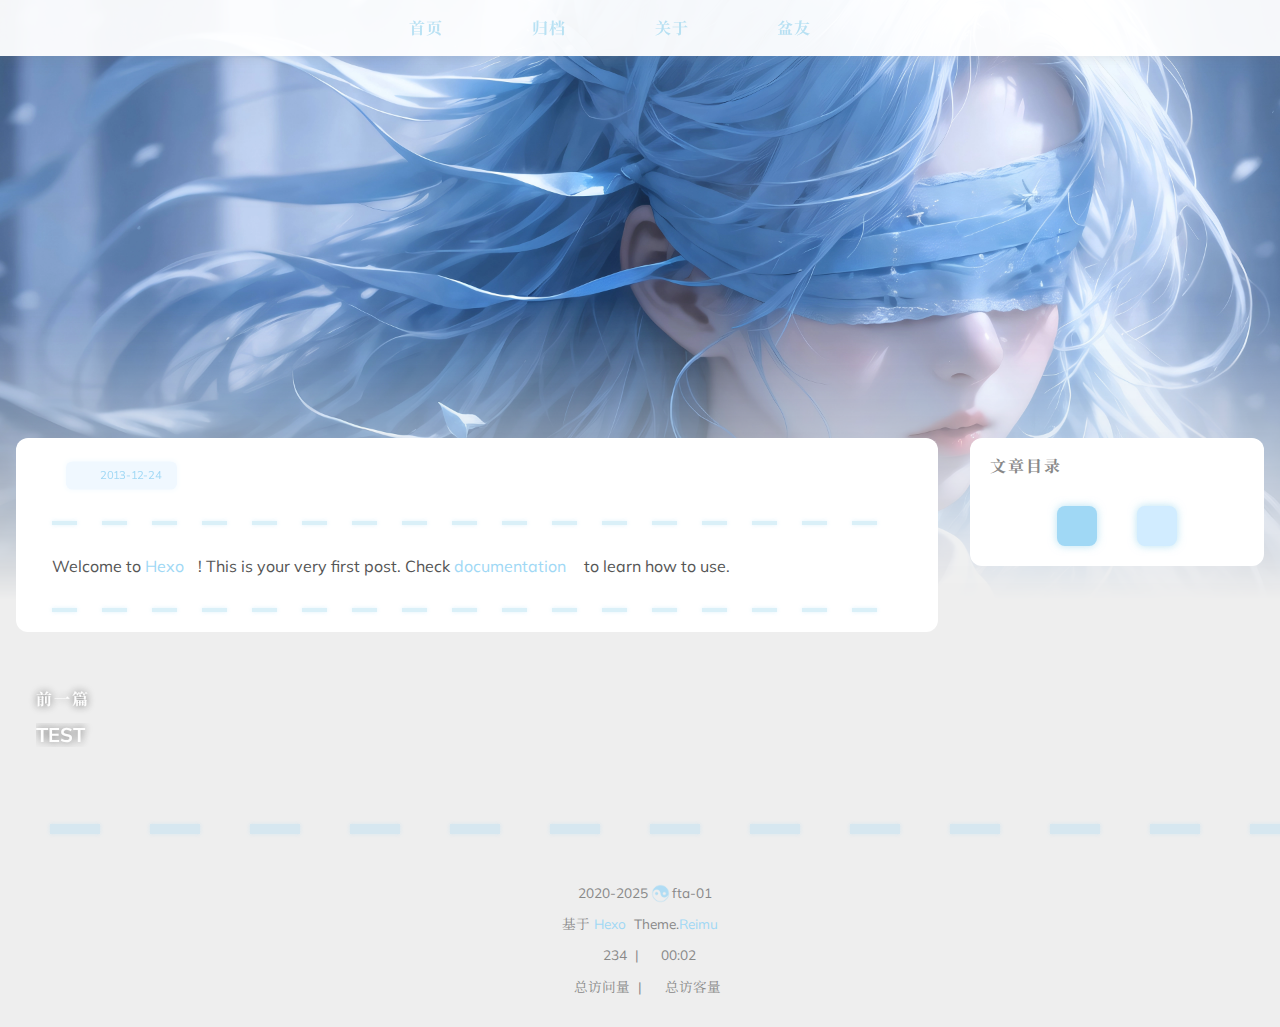
<file: 2013/12/24/hello-world/index.html>
<!DOCTYPE html>
  <html lang="zh-CN"  
    
      data-theme-mode="auto"
    
  >
  <head>
  
  <meta charset="utf-8">
  

  

  

  <script>window.REIMU_CONFIG = {};window.REIMU_CONFIG.icon_font = '4552607_4k4bc36ef96';window.REIMU_CONFIG.clipboard_tips = {"success":{"zh-CN":"复制成功 (*^▽^*)"},"fail":{"zh-CN":"复制失败 (ﾟ⊿ﾟ)ﾂ"},"copyright":{"enable":false,"count":50,"license_type":"by-nc-sa"}};window.REIMU_CONFIG.clipboard_tips.copyright.content = '本博客所有文章除特别声明外，均采用 BY-NC-SA 许可协议。转载请注明出处！';window.REIMU_CONFIG.code_block = {"expand":true};window.REIMU_CONFIG.base = 'http://example.com';</script>
  
  <title>
    Hello World |
    
    欢迎
  </title>
  <meta name="viewport" content="width=device-width, initial-scale=1, shrink-to-fit=no">
  
  
    <link rel="preconnect" href="https://fonts.gstatic.com/" crossorigin><link rel="preload" as="style" href="https://fonts.googleapis.com/css?family=Mulish:400,400italic,700,700italic%7CNoto%20Serif%20SC:400,400italic,700,700italic&display=swap"><link rel="stylesheet" href="https://fonts.googleapis.com/css?family=Mulish:400,400italic,700,700italic%7CNoto%20Serif%20SC:400,400italic,700,700italic&display=swap" media="print" onload="this.media&#x3D;&#39;all&#39;">
  
  
    <link rel="preload" href="//at.alicdn.com/t/c/font_4552607_4k4bc36ef96.woff2" as="font" type="font/woff2" crossorigin="anonymous">
  
  
    
<link rel="stylesheet" href="/css/loader.css">

  
  
    <meta name="description" content="Welcome to Hexo! This is your very first post. Check documentation to learn how to use.">
<meta property="og:type" content="article">
<meta property="og:title" content="Hello World">
<meta property="og:url" content="http://example.com/2013/12/24/hello-world/index.html">
<meta property="og:site_name" content="欢迎">
<meta property="og:description" content="Welcome to Hexo! This is your very first post. Check documentation to learn how to use.">
<meta property="og:locale" content="zh_CN">
<meta property="article:published_time" content="2013-12-24T09:49:32.000Z">
<meta property="article:modified_time" content="2025-10-01T07:29:19.574Z">
<meta property="article:author" content="fta-01">
<meta name="twitter:card" content="summary">
  
  
    <link rel="alternate" href="/atom.xml" title="欢迎" type="application/atom+xml">
  
  
    <link rel="shortcut icon" href="/images/favicon.ico">
  
  
<link rel="stylesheet" href="/css/style.css">

  <link rel="preload" as="style" onload="this.onload&#x3D;null;this.rel&#x3D;&#39;stylesheet&#39;" href="https://npm.webcache.cn/photoswipe@5.4.4/dist/photoswipe.css" integrity="sha384-IfxC36XL&#x2F;toUyJ939C73PcgMuRzAZuIzZxE38drsmO5p6jD7ei+Zx&#x2F;1oA&#x2F;0l8ysE" crossorigin="anonymous">
  
  
  
  
    
<script src="https://npm.webcache.cn/pace-js@1.2.4/pace.min.js" integrity="sha384-k6YtvFUEIuEFBdrLKJ3YAUbBki333tj1CSUisai5Cswsg9wcLNaPzsTHDswp4Az8" crossorigin="anonymous"></script>

  
  
    
<link rel="stylesheet" href="https://npm.webcache.cn/@reimujs/aos@0.1.2/dist/aos.css" integrity="sha384-GMRP93c6Hkz9JVKGAuRR3nTS7M07RwPgTFenXiosjq2VbVgvdDNcz1g6Mkj8AONa" crossorigin="anonymous">

  
  
  
<meta name="generator" content="Hexo 7.3.0"></head>

  <body>
    
    
  <div id='loader'>
    <div class="loading-left-bg loading-bg"></div>
    <div class="loading-right-bg loading-bg"></div>
    <div class="spinner-box">
      <div class="loading-taichi rotate">
        
          <svg width="150" height="150" viewBox="0 0 1024 1024" class="icon" version="1.1" xmlns="https://www.w3.org/2000/svg" shape-rendering="geometricPrecision">
            <path d="M303.5 432A80 80 0 0 1 291.5 592A80 80 0 0 1 303.5 432z" fill="var(--red-1, #ff5252)" />
            <path d="M512 65A447 447 0 0 1 512 959L512 929A417 417 0 0 0 512 95A417 417 0 0 0 512 929L512 959A447 447 0 0 1 512 65z 
           M512 95A417 417 0 0 1 929 512A208.5 208.5 0 0 1 720.5 720.5L720.5 592A80 80 0 0 0 720.5 432A80 80 0 0 0 720.5 592L720.5 720.5A208.5 208.5 0 0 1 512 512A208.5 208.5 0 0 0 303.5 303.5A208.5 208.5 0 0 0 95 512A417 417 0 0 1 512 95z" fill="var(--red-1, #ff5252)" />
          </svg>
        
      </div>
      
      
        
      
      <div class="loading-word">少女祈祷中...</div>
    </div>
  </div>
  </div>
  <script>
    var time = null;
    var loaderEl = document.getElementById('loader');
    var startLoading = () => {
      time = Date.now();
      loaderEl.classList.remove("loading");
    }
    var hideLoader = () => {
      document.body.style.overflow = 'auto';
      loader.classList.add('loading');
    };

    var endLoading = () => {
      if (!time) {
        hideLoader();
      } else {
        if (Date.now() - time > 500) {
          time = null;
          hideLoader();
        } else {
          setTimeout(endLoading, 500 - (Date.now() - time));
          time = null;
        }
      }
    }
    window.addEventListener('DOMContentLoaded', endLoading);
    loaderEl.addEventListener('click', endLoading);
  </script>

<div id="copy-tooltip"></div>
<div id="heatmap-tooltip"></div>


    <div id="container">
      <div id="wrap">
        <div id="header-nav">
  <nav id="main-nav" aria-label="Primary navigation">
    
      
        <span class="main-nav-link-wrap">
          <div class="main-nav-icon icon rotate">
             
              &#xe62b;
             
          </div>
          <a class="main-nav-link" href="/">首页</a>
        </span>
      
        <span class="main-nav-link-wrap">
          <div class="main-nav-icon icon rotate">
             
              &#xe62b;
             
          </div>
          <a class="main-nav-link" href="/archives">归档</a>
        </span>
      
        <span class="main-nav-link-wrap">
          <div class="main-nav-icon icon rotate">
             
              &#xe62b;
             
          </div>
          <a class="main-nav-link" href="/about">关于</a>
        </span>
      
        <span class="main-nav-link-wrap">
          <div class="main-nav-icon icon rotate">
             
              &#xe62b;
             
          </div>
          <a class="main-nav-link" href="/friend">盆友</a>
        </span>
      
    
    <a id="main-nav-toggle" class="nav-icon" aria-label="Toggle navigation" role="button"></a>
  </nav>
  <nav id="sub-nav" aria-label="Secondary navigation">
    
      <a id="nav-rss-link" class="nav-icon" href="/atom.xml" title="RSS 订阅" aria-label="RSS 订阅" target="_blank"></a>
    
    
  </nav>
  
</div>
<header id="header" aria-label="Site header">
  
    
      
        <picture>
          
            
              <source media="(max-width: 479px)" srcset="/images/banner-600w.webp">
            
              <source media="(max-width: 799px)" srcset="/images/banner-800w.webp">
            
              <source media="(min-width: 800px)" srcset="/images/banner.webp">
            
            <img  fetchpriority="high" src="/images/banner.webp" alt="Hello World">
          
        </picture>
        
          <img alt="Hello World" style="visibility: hidden;">
        
      
    
  
  <div id="header-outer">
    <div id="header-title">
      
        
        
          <span id="logo">
            <h1 data-aos="slide-up">Hello World</h1>
          </span>
        
      
      
        
        <h2 id="subtitle-wrap" data-aos="slide-down">
          
        </h2>
      
    </div>
  </div>
</header>

        <div id="content" aria-label="Page content"  class="sidebar-right" >
          <aside id="sidebar" aria-label="Sidebar">
  
  <div class="sidebar-wrapper-container sticky">
  
    
    
  
 
  <div class="sidebar-wrapper">
    <div class="sidebar-wrap" data-aos="fade-up">
      
        
          <div class="sidebar-toc-sidebar"><h3 class="toc-title">文章目录</h3>
<div class="sidebar-toc-wrapper toc-div-class" >
  
    
  
</div>
</div>
          <div class="sidebar-common-sidebar hidden"><div class="sidebar-author">
  <img data-src="/avatar/avatar.webp" data-sizes="auto" alt="fta-01" class="lazyload">
  <div class="sidebar-author-name">fta-01</div>
  <div class="sidebar-description"></div>
</div>
<div class="sidebar-state">
  <div class="sidebar-state-article">
    <div>文章</div>
    <div class="sidebar-state-number">2</div>
  </div>
  <div class="sidebar-state-category">
    <div>分类</div>
    <div class="sidebar-state-number">0</div>
  </div>
  <div class="sidebar-state-tag">
    <div>标签</div>
    <div class="sidebar-state-number">3</div>
  </div>
</div>
<div class="sidebar-social">
  
</div>
<div class="sidebar-menu">
  
    
      <div class="sidebar-menu-link-wrap">
        <a class="sidebar-menu-link-dummy" href="/" aria-label="首页"></a>
        <div class="sidebar-menu-icon icon rotate">
          
            &#xe62b;
          
        </div>
        <div class="sidebar-menu-link">首页</div>
      </div>
    
      <div class="sidebar-menu-link-wrap">
        <a class="sidebar-menu-link-dummy" href="/archives" aria-label="归档"></a>
        <div class="sidebar-menu-icon icon rotate">
          
            &#xe62b;
          
        </div>
        <div class="sidebar-menu-link">归档</div>
      </div>
    
      <div class="sidebar-menu-link-wrap">
        <a class="sidebar-menu-link-dummy" href="/about" aria-label="关于"></a>
        <div class="sidebar-menu-icon icon rotate">
          
            &#xe62b;
          
        </div>
        <div class="sidebar-menu-link">关于</div>
      </div>
    
      <div class="sidebar-menu-link-wrap">
        <a class="sidebar-menu-link-dummy" href="/friend" aria-label="盆友"></a>
        <div class="sidebar-menu-icon icon rotate">
          
            &#xe62b;
          
        </div>
        <div class="sidebar-menu-link">盆友</div>
      </div>
    
  
</div>
</div>
        
      
      
        
          <div class="sidebar-btn-wrapper" style="position:static">
            <div class="sidebar-toc-btn current"></div>
            <div class="sidebar-common-btn"></div>
          </div>
        
      
    </div>
  </div>
  
  <div class="sidebar-widget">
  
  </div>
  
  </div>
  
</aside>

          <section id="main" aria-label="Main content"><article id="post-hello-world" class="h-entry article" itemscope itemtype="https://schema.org/BlogPosting">
  <div class="article-inner" data-aos="fade-up">
    <div class="article-meta">
      <div class="article-date">
  <span class="article-date-link icon-calendar" data-aos="zoom-in">
    <time datetime="2013-12-24T09:49:32.000Z" itemprop="datePublished">2013-12-24</time>
    <time style="display: none;" id="post-update-time">2025-10-01</time>
  </span>
  
</div>

      

    </div>
    
    <div class="hr-line"></div>
    

    <div class="e-content article-entry" itemprop="articleBody">
      
      
        <p>Welcome to <a target="_blank" rel="noopener" href="http://zespia.tw/hexo">Hexo</a>! This is your very first post. Check <a target="_blank" rel="noopener" href="http://zespia.tw/hexo/docs">documentation</a> to learn how to use.</p>

      
    </div>
    <footer class="article-footer">
      
      
      
      
      
      
      
      
      

    </footer>
  </div>
  
  <nav id="article-nav" aria-label="Article navigation" data-aos="fade-up">
    
      
      <div class="article-nav-link-wrap left">
        
          <img data-src="/images/cover/cover.png" data-sizes="auto" alt="TEST" class="lazyload">
        
        <a href="/2025/10/02/test/" aria-label="前一篇: TEST" title="前一篇: TEST"></a>
        <div class="article-nav-caption">前一篇</div>
        <h3 class="article-nav-title">
          
            TEST
          
        </h3>
      </div>
    
    
  </nav>


</article>










</section>
        </div>
        <footer id="footer" aria-label="Site footer">
  <div style="width: 100%; overflow: hidden">
    <div class="footer-line"></div>
  </div>
  <div id="footer-info">
    
    <div>
      <span class="icon-copyright"></span>
      
      
      
        2020-2025
      
      <span class="footer-info-sep rotate"></span>
      fta-01
    </div>
    
      <div>
        基于&nbsp;<a href="https://hexo.io/" rel="noopener nofollow noreferrer" target="_blank">Hexo</a>&nbsp;
        Theme.<a href="https://github.com/D-Sketon/hexo-theme-reimu" rel="noopener nofollow noreferrer" target="_blank">Reimu</a>
      </div>
    
    
      <div>
        <span class="icon-brush"></span>
        234
        &nbsp;|&nbsp;
        <span class="icon-coffee"></span>
        00:02
      </div>
    
    
    
    
    
      <div>
        <span class="icon-eye"></span>
        <span id="busuanzi_container_site_pv">总访问量&nbsp;<span id="busuanzi_value_site_pv"></span></span>
        &nbsp;|&nbsp;
        <span class="icon-user"></span>
        <span id="busuanzi_container_site_uv">总访客量&nbsp;<span id="busuanzi_value_site_uv"></span></span>
      </div>
    
  </div>
</footer>

        
          <div class="sidebar-top">
            <div class="sidebar-top-taichi rotate"></div>
            <div class="arrow-up"></div>
          </div>
        
        <div id="mask" class="hide"></div>
      </div>
      <nav id="mobile-nav" aria-label="Mobile navigation">
  <div class="sidebar-wrap">
    
      
        <div class="sidebar-toc-sidebar"><h3 class="toc-title">文章目录</h3>
<div class="sidebar-toc-wrapper toc-div-class" >
  
    
  
</div>
</div>
        <div class="sidebar-common-sidebar hidden"><div class="sidebar-author">
  <img data-src="/avatar/avatar.webp" data-sizes="auto" alt="fta-01" class="lazyload">
  <div class="sidebar-author-name">fta-01</div>
  <div class="sidebar-description"></div>
</div>
<div class="sidebar-state">
  <div class="sidebar-state-article">
    <div>文章</div>
    <div class="sidebar-state-number">2</div>
  </div>
  <div class="sidebar-state-category">
    <div>分类</div>
    <div class="sidebar-state-number">0</div>
  </div>
  <div class="sidebar-state-tag">
    <div>标签</div>
    <div class="sidebar-state-number">3</div>
  </div>
</div>
<div class="sidebar-social">
  
</div>
<div class="sidebar-menu">
  
    
      <div class="sidebar-menu-link-wrap">
        <a class="sidebar-menu-link-dummy" href="/" aria-label="首页"></a>
        <div class="sidebar-menu-icon icon rotate">
          
            &#xe62b;
          
        </div>
        <div class="sidebar-menu-link">首页</div>
      </div>
    
      <div class="sidebar-menu-link-wrap">
        <a class="sidebar-menu-link-dummy" href="/archives" aria-label="归档"></a>
        <div class="sidebar-menu-icon icon rotate">
          
            &#xe62b;
          
        </div>
        <div class="sidebar-menu-link">归档</div>
      </div>
    
      <div class="sidebar-menu-link-wrap">
        <a class="sidebar-menu-link-dummy" href="/about" aria-label="关于"></a>
        <div class="sidebar-menu-icon icon rotate">
          
            &#xe62b;
          
        </div>
        <div class="sidebar-menu-link">关于</div>
      </div>
    
      <div class="sidebar-menu-link-wrap">
        <a class="sidebar-menu-link-dummy" href="/friend" aria-label="盆友"></a>
        <div class="sidebar-menu-icon icon rotate">
          
            &#xe62b;
          
        </div>
        <div class="sidebar-menu-link">盆友</div>
      </div>
    
  
</div>
</div>
      
    
  </div>
  
    
      <div class="sidebar-btn-wrapper">
        <div class="sidebar-toc-btn current"></div>
        <div class="sidebar-common-btn"></div>
      </div>
    
  
</nav>

    </div>
    
    
    
    
<script src="https://npm.webcache.cn/lazysizes@5.3.2/lazysizes.min.js" integrity="sha384-3gT&#x2F;vsepWkfz&#x2F;ff7PpWNUeMzeWoH3cDhm&#x2F;A8jM7ouoAK0&#x2F;fP&#x2F;9bcHHR5kHq2nf+e" crossorigin="anonymous"></script>


<script src="https://npm.webcache.cn/clipboard@2.0.11/dist/clipboard.min.js" integrity="sha384-J08i8An&#x2F;QeARD9ExYpvphB8BsyOj3Gh2TSh1aLINKO3L0cMSH2dN3E22zFoXEi0Q" crossorigin="anonymous"></script>





<script src="/js/script.js"></script>



  
<script src="/js/aos.js"></script>

  <script>
    var aosInit = () => {
      AOS.init({
        duration: 1000,
        easing: "ease",
        once: true,
        offset: 50,
      });
    };
    if (document.readyState === 'loading') {
      document.addEventListener('DOMContentLoaded', aosInit);
    } else {
      aosInit();
    }
  </script>



<script src="/js/pjax_script.js" data-pjax></script>







  
<script src="https://npm.webcache.cn/mouse-firework@0.1.1/dist/index.umd.js" integrity="sha384-8LyaidD9GPxQQgLJO&#x2F;WRw&#x2F;O2h3BoNq&#x2F;ApI&#x2F;ecpvM6RsrCz2qP2ppBXUKihP4V&#x2F;2d" crossorigin="anonymous"></script>

  <script>
    window.firework && window.firework(JSON.parse('{"excludeElements":["a","button"],"particles":[{"shape":"circle","move":["emit"],"easing":"easeOutExpo","colors":["var(--red-1)","var(--red-2)","var(--red-3)","var(--red-4)"],"number":20,"duration":[1200,1800],"shapeOptions":{"radius":[16,32],"alpha":[0.3,0.5]}},{"shape":"circle","move":["diffuse"],"easing":"easeOutExpo","colors":["var(--red-0)"],"number":1,"duration":[1200,1800],"shapeOptions":{"radius":20,"alpha":[0.2,0.5],"lineWidth":6}}]}'))
  </script>










<div id="lazy-script">
  <div>
    
      
      
      <script data-pjax>
        window.REIMU_POST = {
          author: "fta-01",
          title: "Hello World",
          url: "http://example.com/2013/12/24/hello-world/",
          excerpt: "",
          description: "",
          stripContent: "Welcome to Hexo! This is your very first post. Check documentation to learn how to use. ",
          date: "Tue Dec 24 2013 17:49:32 GMT+0800",
          updated: "Wed Oct 01 2025 15:29:19 GMT+0800",
          cover: "/images/banner.webp",
        };
      </script>
       
    
    
      
        
<script src="/js/insert_highlight.js" data-pjax></script>

        
      
    
    
      <script type="module" data-pjax>
        const PhotoSwipeLightbox = (await safeImport("https://npm.webcache.cn/photoswipe@5.4.4/dist/photoswipe-lightbox.esm.min.js", "sha384-DiL6M/gG+wmTxmCRZyD1zee6lIhawn5TGvED0FOh7fXcN9B0aZ9dexSF/N6lrZi/")).default;
        const initPswp = (gallery, children) => {
          if (_$$(`${gallery} ${children}`).length > 0) {
            new PhotoSwipeLightbox({
              gallery,
              children,
              pswpModule: () => safeImport("https://npm.webcache.cn/photoswipe@5.4.4/dist/photoswipe.esm.min.js", "sha384-WkkO3GCmgkC3VQWpaV8DqhKJqpzpF9JoByxDmnV8+oTJ7m3DfYEWX1fu1scuS4+s")
            }).init();
          }
        }
        const pswp = () => {
          initPswp('.article-entry', 'a.article-gallery-item');
          initPswp('.article-gallery', 'a.article-gallery-item');
          window.lightboxStatus = 'done';
          window.removeEventListener('lightbox:ready', pswp);
        }
        if(window.lightboxStatus === 'ready') {
          pswp()
        } else {
          window.addEventListener('lightbox:ready', pswp);
        }
      </script>
      
        








      
    
  </div>
</div>


  <script>
    console.log(String.raw`%c 
 ______     ______     __     __    __     __  __    
/\  == \   /\  ___\   /\ \   /\ "-./  \   /\ \/\ \   
\ \  __<   \ \  __\   \ \ \  \ \ \-./\ \  \ \ \_\ \  
 \ \_\ \_\  \ \_____\  \ \_\  \ \_\ \ \_\  \ \_____\ 
  \/_/ /_/   \/_____/   \/_/   \/_/  \/_/   \/_____/ 
                                                  
`,'color: #ff5252;')
    console.log('%c Theme.Reimu v' + '1.10.0' + ' %c https://github.com/D-Sketon/hexo-theme-reimu ', 'color: white; background: #ff5252; padding:5px 0;', 'padding:4px;border:1px solid #ff5252;')
  </script>
  



  
<script src="https://npm.webcache.cn/busuanzi@2.3.0/bsz.pure.mini.js" integrity="sha384-0M75wtSkhjIInv4coYlaJU83+OypaRCIq2SukQVQX04eGTCBXJDuWAbJet56id+S" crossorigin="anonymous" async></script>




<script>
  if ('serviceWorker' in navigator) {
    navigator.serviceWorker.getRegistrations().then((registrations) => {
      for (let registration of registrations) {
        registration.unregister();
      }
    });
  }
</script>









    
  </body>
  </html>
</file>
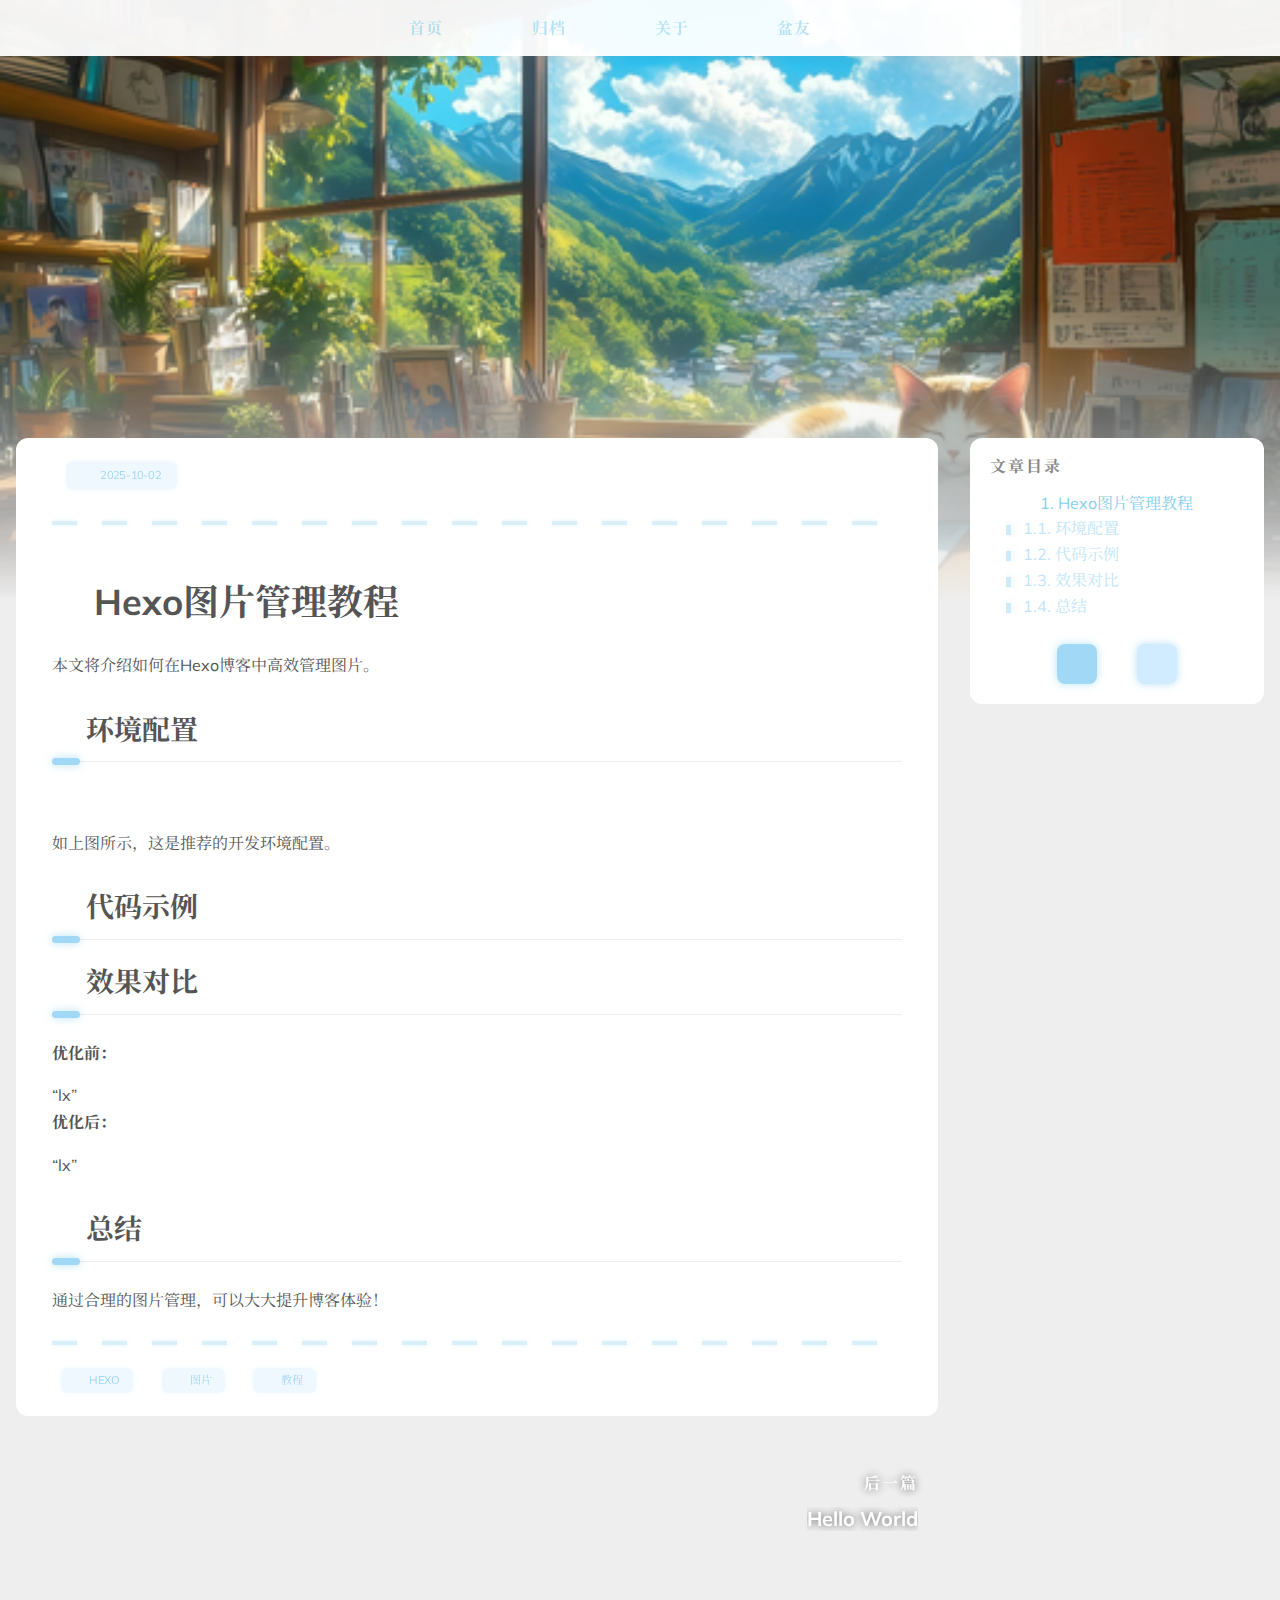
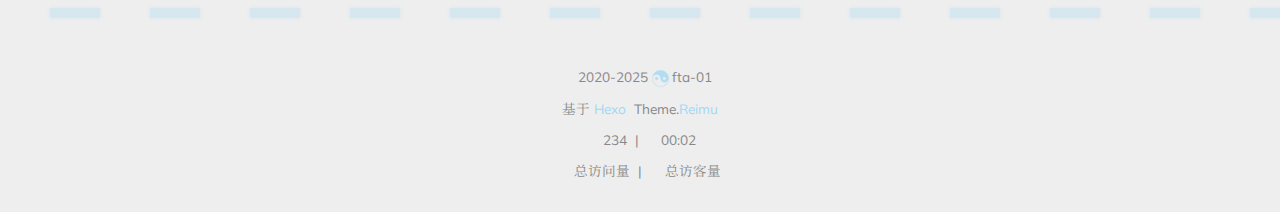
<file: 2025/10/02/test/index.html>
<!DOCTYPE html>
  <html lang="zh-CN"  
    
      data-theme-mode="auto"
    
  >
  <head>
  
  <meta charset="utf-8">
  

  

  

  <script>window.REIMU_CONFIG = {};window.REIMU_CONFIG.icon_font = '4552607_4k4bc36ef96';window.REIMU_CONFIG.clipboard_tips = {"success":{"zh-CN":"复制成功 (*^▽^*)"},"fail":{"zh-CN":"复制失败 (ﾟ⊿ﾟ)ﾂ"},"copyright":{"enable":false,"count":50,"license_type":"by-nc-sa"}};window.REIMU_CONFIG.clipboard_tips.copyright.content = '本博客所有文章除特别声明外，均采用 BY-NC-SA 许可协议。转载请注明出处！';window.REIMU_CONFIG.code_block = {"expand":true};window.REIMU_CONFIG.base = 'http://example.com';</script>
  
  <title>
    TEST |
    
    欢迎
  </title>
  <meta name="viewport" content="width=device-width, initial-scale=1, shrink-to-fit=no">
  
  
    <link rel="preconnect" href="https://fonts.gstatic.com/" crossorigin><link rel="preload" as="style" href="https://fonts.googleapis.com/css?family=Mulish:400,400italic,700,700italic%7CNoto%20Serif%20SC:400,400italic,700,700italic&display=swap"><link rel="stylesheet" href="https://fonts.googleapis.com/css?family=Mulish:400,400italic,700,700italic%7CNoto%20Serif%20SC:400,400italic,700,700italic&display=swap" media="print" onload="this.media&#x3D;&#39;all&#39;">
  
  
    <link rel="preload" href="//at.alicdn.com/t/c/font_4552607_4k4bc36ef96.woff2" as="font" type="font/woff2" crossorigin="anonymous">
  
  
    
<link rel="stylesheet" href="/css/loader.css">

  
  
    <meta name="description" content="Hexo图片管理教程 本文将介绍如何在Hexo博客中高效管理图片。  环境配置  如上图所示，这是推荐的开发环境配置。  代码示例  效果对比 优化前： “lx” 优化后： “lx”  总结 通过合理的图片管理，可以大大提升博客体验！">
<meta property="og:type" content="article">
<meta property="og:title" content="TEST">
<meta property="og:url" content="http://example.com/2025/10/02/test/index.html">
<meta property="og:site_name" content="欢迎">
<meta property="og:description" content="Hexo图片管理教程 本文将介绍如何在Hexo博客中高效管理图片。  环境配置  如上图所示，这是推荐的开发环境配置。  代码示例  效果对比 优化前： “lx” 优化后： “lx”  总结 通过合理的图片管理，可以大大提升博客体验！">
<meta property="og:locale" content="zh_CN">
<meta property="og:image" content="http://example.com/images/posts/day1.png">
<meta property="article:published_time" content="2025-10-01T16:00:00.000Z">
<meta property="article:modified_time" content="2025-10-02T09:36:21.087Z">
<meta property="article:author" content="fta-01">
<meta property="article:tag" content="Hexo">
<meta property="article:tag" content="教程">
<meta property="article:tag" content="图片">
<meta name="twitter:card" content="summary">
<meta name="twitter:image" content="http://example.com/images/posts/day1.png">
  
  
    <link rel="alternate" href="/atom.xml" title="欢迎" type="application/atom+xml">
  
  
    <link rel="shortcut icon" href="/images/favicon.ico">
  
  
<link rel="stylesheet" href="/css/style.css">

  <link rel="preload" as="style" onload="this.onload&#x3D;null;this.rel&#x3D;&#39;stylesheet&#39;" href="https://npm.webcache.cn/photoswipe@5.4.4/dist/photoswipe.css" integrity="sha384-IfxC36XL&#x2F;toUyJ939C73PcgMuRzAZuIzZxE38drsmO5p6jD7ei+Zx&#x2F;1oA&#x2F;0l8ysE" crossorigin="anonymous">
  
  
  
  
    
<script src="https://npm.webcache.cn/pace-js@1.2.4/pace.min.js" integrity="sha384-k6YtvFUEIuEFBdrLKJ3YAUbBki333tj1CSUisai5Cswsg9wcLNaPzsTHDswp4Az8" crossorigin="anonymous"></script>

  
  
    
<link rel="stylesheet" href="https://npm.webcache.cn/@reimujs/aos@0.1.2/dist/aos.css" integrity="sha384-GMRP93c6Hkz9JVKGAuRR3nTS7M07RwPgTFenXiosjq2VbVgvdDNcz1g6Mkj8AONa" crossorigin="anonymous">

  
  
  
<meta name="generator" content="Hexo 7.3.0"></head>

  <body>
    
    
  <div id='loader'>
    <div class="loading-left-bg loading-bg"></div>
    <div class="loading-right-bg loading-bg"></div>
    <div class="spinner-box">
      <div class="loading-taichi rotate">
        
          <svg width="150" height="150" viewBox="0 0 1024 1024" class="icon" version="1.1" xmlns="https://www.w3.org/2000/svg" shape-rendering="geometricPrecision">
            <path d="M303.5 432A80 80 0 0 1 291.5 592A80 80 0 0 1 303.5 432z" fill="var(--red-1, #ff5252)" />
            <path d="M512 65A447 447 0 0 1 512 959L512 929A417 417 0 0 0 512 95A417 417 0 0 0 512 929L512 959A447 447 0 0 1 512 65z 
           M512 95A417 417 0 0 1 929 512A208.5 208.5 0 0 1 720.5 720.5L720.5 592A80 80 0 0 0 720.5 432A80 80 0 0 0 720.5 592L720.5 720.5A208.5 208.5 0 0 1 512 512A208.5 208.5 0 0 0 303.5 303.5A208.5 208.5 0 0 0 95 512A417 417 0 0 1 512 95z" fill="var(--red-1, #ff5252)" />
          </svg>
        
      </div>
      
      
        
      
      <div class="loading-word">少女祈祷中...</div>
    </div>
  </div>
  </div>
  <script>
    var time = null;
    var loaderEl = document.getElementById('loader');
    var startLoading = () => {
      time = Date.now();
      loaderEl.classList.remove("loading");
    }
    var hideLoader = () => {
      document.body.style.overflow = 'auto';
      loader.classList.add('loading');
    };

    var endLoading = () => {
      if (!time) {
        hideLoader();
      } else {
        if (Date.now() - time > 500) {
          time = null;
          hideLoader();
        } else {
          setTimeout(endLoading, 500 - (Date.now() - time));
          time = null;
        }
      }
    }
    window.addEventListener('DOMContentLoaded', endLoading);
    loaderEl.addEventListener('click', endLoading);
  </script>

<div id="copy-tooltip"></div>
<div id="heatmap-tooltip"></div>


    <div id="container">
      <div id="wrap">
        <div id="header-nav">
  <nav id="main-nav" aria-label="Primary navigation">
    
      
        <span class="main-nav-link-wrap">
          <div class="main-nav-icon icon rotate">
             
              &#xe62b;
             
          </div>
          <a class="main-nav-link" href="/">首页</a>
        </span>
      
        <span class="main-nav-link-wrap">
          <div class="main-nav-icon icon rotate">
             
              &#xe62b;
             
          </div>
          <a class="main-nav-link" href="/archives">归档</a>
        </span>
      
        <span class="main-nav-link-wrap">
          <div class="main-nav-icon icon rotate">
             
              &#xe62b;
             
          </div>
          <a class="main-nav-link" href="/about">关于</a>
        </span>
      
        <span class="main-nav-link-wrap">
          <div class="main-nav-icon icon rotate">
             
              &#xe62b;
             
          </div>
          <a class="main-nav-link" href="/friend">盆友</a>
        </span>
      
    
    <a id="main-nav-toggle" class="nav-icon" aria-label="Toggle navigation" role="button"></a>
  </nav>
  <nav id="sub-nav" aria-label="Secondary navigation">
    
      <a id="nav-rss-link" class="nav-icon" href="/atom.xml" title="RSS 订阅" aria-label="RSS 订阅" target="_blank"></a>
    
    
  </nav>
  
</div>
<header id="header" aria-label="Site header">
  
    <picture></picture>
    <img  fetchpriority="high" src="/images/cover/cover.png" alt="TEST">
  
  <div id="header-outer">
    <div id="header-title">
      
        
        
          <span id="logo">
            <h1 data-aos="slide-up">TEST</h1>
          </span>
        
      
      
        
        <h2 id="subtitle-wrap" data-aos="slide-down">
          
        </h2>
      
    </div>
  </div>
</header>

        <div id="content" aria-label="Page content"  class="sidebar-right" >
          <aside id="sidebar" aria-label="Sidebar">
  
  <div class="sidebar-wrapper-container sticky">
  
    
    
  
 
  <div class="sidebar-wrapper">
    <div class="sidebar-wrap" data-aos="fade-up">
      
        
          <div class="sidebar-toc-sidebar"><h3 class="toc-title">文章目录</h3>
<div class="sidebar-toc-wrapper toc-div-class" >
  
    <ol class="toc"><li class="toc-item toc-level-1"><a class="toc-link" href="#hexo%E5%9B%BE%E7%89%87%E7%AE%A1%E7%90%86%E6%95%99%E7%A8%8B"><span class="toc-number">1.</span> <span class="toc-text"> Hexo图片管理教程</span></a><ol class="toc-child"><li class="toc-item toc-level-2"><a class="toc-link" href="#%E7%8E%AF%E5%A2%83%E9%85%8D%E7%BD%AE"><span class="toc-number">1.1.</span> <span class="toc-text"> 环境配置</span></a></li><li class="toc-item toc-level-2"><a class="toc-link" href="#%E4%BB%A3%E7%A0%81%E7%A4%BA%E4%BE%8B"><span class="toc-number">1.2.</span> <span class="toc-text"> 代码示例</span></a></li><li class="toc-item toc-level-2"><a class="toc-link" href="#%E6%95%88%E6%9E%9C%E5%AF%B9%E6%AF%94"><span class="toc-number">1.3.</span> <span class="toc-text"> 效果对比</span></a></li><li class="toc-item toc-level-2"><a class="toc-link" href="#%E6%80%BB%E7%BB%93"><span class="toc-number">1.4.</span> <span class="toc-text"> 总结</span></a></li></ol></li></ol>
  
</div>
</div>
          <div class="sidebar-common-sidebar hidden"><div class="sidebar-author">
  <img data-src="/avatar/avatar.webp" data-sizes="auto" alt="fta-01" class="lazyload">
  <div class="sidebar-author-name">fta-01</div>
  <div class="sidebar-description"></div>
</div>
<div class="sidebar-state">
  <div class="sidebar-state-article">
    <div>文章</div>
    <div class="sidebar-state-number">2</div>
  </div>
  <div class="sidebar-state-category">
    <div>分类</div>
    <div class="sidebar-state-number">0</div>
  </div>
  <div class="sidebar-state-tag">
    <div>标签</div>
    <div class="sidebar-state-number">3</div>
  </div>
</div>
<div class="sidebar-social">
  
</div>
<div class="sidebar-menu">
  
    
      <div class="sidebar-menu-link-wrap">
        <a class="sidebar-menu-link-dummy" href="/" aria-label="首页"></a>
        <div class="sidebar-menu-icon icon rotate">
          
            &#xe62b;
          
        </div>
        <div class="sidebar-menu-link">首页</div>
      </div>
    
      <div class="sidebar-menu-link-wrap">
        <a class="sidebar-menu-link-dummy" href="/archives" aria-label="归档"></a>
        <div class="sidebar-menu-icon icon rotate">
          
            &#xe62b;
          
        </div>
        <div class="sidebar-menu-link">归档</div>
      </div>
    
      <div class="sidebar-menu-link-wrap">
        <a class="sidebar-menu-link-dummy" href="/about" aria-label="关于"></a>
        <div class="sidebar-menu-icon icon rotate">
          
            &#xe62b;
          
        </div>
        <div class="sidebar-menu-link">关于</div>
      </div>
    
      <div class="sidebar-menu-link-wrap">
        <a class="sidebar-menu-link-dummy" href="/friend" aria-label="盆友"></a>
        <div class="sidebar-menu-icon icon rotate">
          
            &#xe62b;
          
        </div>
        <div class="sidebar-menu-link">盆友</div>
      </div>
    
  
</div>
</div>
        
      
      
        
          <div class="sidebar-btn-wrapper" style="position:static">
            <div class="sidebar-toc-btn current"></div>
            <div class="sidebar-common-btn"></div>
          </div>
        
      
    </div>
  </div>
  
  <div class="sidebar-widget">
  
  </div>
  
  </div>
  
</aside>

          <section id="main" aria-label="Main content"><article id="post-test" class="h-entry article" itemscope itemtype="https://schema.org/BlogPosting">
  <div class="article-inner" data-aos="fade-up">
    <div class="article-meta">
      <div class="article-date">
  <span class="article-date-link icon-calendar" data-aos="zoom-in">
    <time datetime="2025-10-01T16:00:00.000Z" itemprop="datePublished">2025-10-02</time>
    <time style="display: none;" id="post-update-time">2025-10-02</time>
  </span>
  
</div>

      

    </div>
    
    <div class="hr-line"></div>
    

    <div class="e-content article-entry" itemprop="articleBody">
      
      
        <h1 id="hexo图片管理教程"><a class="markdownIt-Anchor" href="#hexo图片管理教程"></a> Hexo图片管理教程</h1>
<p>本文将介绍如何在Hexo博客中高效管理图片。</p>
<h2 id="环境配置"><a class="markdownIt-Anchor" href="#环境配置"></a> 环境配置</h2>
<p><img src="/images/posts/day1.png" alt="开发环境截图" /></p>
<p>如上图所示，这是推荐的开发环境配置。</p>
<h2 id="代码示例"><a class="markdownIt-Anchor" href="#代码示例"></a> 代码示例</h2>
<h2 id="效果对比"><a class="markdownIt-Anchor" href="#效果对比"></a> 效果对比</h2>
<p><strong>优化前：</strong></p>
<p>“lx”<br />
<strong>优化后：</strong></p>
<p>“lx”</p>
<h2 id="总结"><a class="markdownIt-Anchor" href="#总结"></a> 总结</h2>
<p>通过合理的图片管理，可以大大提升博客体验！</p>

      
    </div>
    <footer class="article-footer">
      
      
      
      
      
      
      
      
      
  <ul class="article-tag-list" itemprop="keywords"><li class="article-tag-list-item" data-aos="zoom-in"><a class="article-tag-list-link" href="/tags/Hexo/" rel="tag" title="Hexo">Hexo</a></li><li class="article-tag-list-item" data-aos="zoom-in"><a class="article-tag-list-link" href="/tags/%E5%9B%BE%E7%89%87/" rel="tag" title="图片">图片</a></li><li class="article-tag-list-item" data-aos="zoom-in"><a class="article-tag-list-link" href="/tags/%E6%95%99%E7%A8%8B/" rel="tag" title="教程">教程</a></li></ul>


    </footer>
  </div>
  
  <nav id="article-nav" aria-label="Article navigation" data-aos="fade-up">
    
    
    
    <div class="article-nav-link-wrap right">
      
        
        
          <img data-src="/images/banner.webp" data-sizes="auto" alt="Hello World" class="lazyload">
        
      
      <a href="/2013/12/24/hello-world/" aria-label="后一篇: Hello World"  title="后一篇: Hello World"></a>
      <div class="article-nav-caption">后一篇</div>
      <h3 class="article-nav-title">
        
          Hello World
        
      </h3>
    </div>
    
  </nav>


</article>










</section>
        </div>
        <footer id="footer" aria-label="Site footer">
  <div style="width: 100%; overflow: hidden">
    <div class="footer-line"></div>
  </div>
  <div id="footer-info">
    
    <div>
      <span class="icon-copyright"></span>
      
      
      
        2020-2025
      
      <span class="footer-info-sep rotate"></span>
      fta-01
    </div>
    
      <div>
        基于&nbsp;<a href="https://hexo.io/" rel="noopener nofollow noreferrer" target="_blank">Hexo</a>&nbsp;
        Theme.<a href="https://github.com/D-Sketon/hexo-theme-reimu" rel="noopener nofollow noreferrer" target="_blank">Reimu</a>
      </div>
    
    
      <div>
        <span class="icon-brush"></span>
        234
        &nbsp;|&nbsp;
        <span class="icon-coffee"></span>
        00:02
      </div>
    
    
    
    
    
      <div>
        <span class="icon-eye"></span>
        <span id="busuanzi_container_site_pv">总访问量&nbsp;<span id="busuanzi_value_site_pv"></span></span>
        &nbsp;|&nbsp;
        <span class="icon-user"></span>
        <span id="busuanzi_container_site_uv">总访客量&nbsp;<span id="busuanzi_value_site_uv"></span></span>
      </div>
    
  </div>
</footer>

        
          <div class="sidebar-top">
            <div class="sidebar-top-taichi rotate"></div>
            <div class="arrow-up"></div>
          </div>
        
        <div id="mask" class="hide"></div>
      </div>
      <nav id="mobile-nav" aria-label="Mobile navigation">
  <div class="sidebar-wrap">
    
      
        <div class="sidebar-toc-sidebar"><h3 class="toc-title">文章目录</h3>
<div class="sidebar-toc-wrapper toc-div-class" >
  
    <ol class="toc"><li class="toc-item toc-level-1"><a class="toc-link" href="#hexo%E5%9B%BE%E7%89%87%E7%AE%A1%E7%90%86%E6%95%99%E7%A8%8B"><span class="toc-number">1.</span> <span class="toc-text"> Hexo图片管理教程</span></a><ol class="toc-child"><li class="toc-item toc-level-2"><a class="toc-link" href="#%E7%8E%AF%E5%A2%83%E9%85%8D%E7%BD%AE"><span class="toc-number">1.1.</span> <span class="toc-text"> 环境配置</span></a></li><li class="toc-item toc-level-2"><a class="toc-link" href="#%E4%BB%A3%E7%A0%81%E7%A4%BA%E4%BE%8B"><span class="toc-number">1.2.</span> <span class="toc-text"> 代码示例</span></a></li><li class="toc-item toc-level-2"><a class="toc-link" href="#%E6%95%88%E6%9E%9C%E5%AF%B9%E6%AF%94"><span class="toc-number">1.3.</span> <span class="toc-text"> 效果对比</span></a></li><li class="toc-item toc-level-2"><a class="toc-link" href="#%E6%80%BB%E7%BB%93"><span class="toc-number">1.4.</span> <span class="toc-text"> 总结</span></a></li></ol></li></ol>
  
</div>
</div>
        <div class="sidebar-common-sidebar hidden"><div class="sidebar-author">
  <img data-src="/avatar/avatar.webp" data-sizes="auto" alt="fta-01" class="lazyload">
  <div class="sidebar-author-name">fta-01</div>
  <div class="sidebar-description"></div>
</div>
<div class="sidebar-state">
  <div class="sidebar-state-article">
    <div>文章</div>
    <div class="sidebar-state-number">2</div>
  </div>
  <div class="sidebar-state-category">
    <div>分类</div>
    <div class="sidebar-state-number">0</div>
  </div>
  <div class="sidebar-state-tag">
    <div>标签</div>
    <div class="sidebar-state-number">3</div>
  </div>
</div>
<div class="sidebar-social">
  
</div>
<div class="sidebar-menu">
  
    
      <div class="sidebar-menu-link-wrap">
        <a class="sidebar-menu-link-dummy" href="/" aria-label="首页"></a>
        <div class="sidebar-menu-icon icon rotate">
          
            &#xe62b;
          
        </div>
        <div class="sidebar-menu-link">首页</div>
      </div>
    
      <div class="sidebar-menu-link-wrap">
        <a class="sidebar-menu-link-dummy" href="/archives" aria-label="归档"></a>
        <div class="sidebar-menu-icon icon rotate">
          
            &#xe62b;
          
        </div>
        <div class="sidebar-menu-link">归档</div>
      </div>
    
      <div class="sidebar-menu-link-wrap">
        <a class="sidebar-menu-link-dummy" href="/about" aria-label="关于"></a>
        <div class="sidebar-menu-icon icon rotate">
          
            &#xe62b;
          
        </div>
        <div class="sidebar-menu-link">关于</div>
      </div>
    
      <div class="sidebar-menu-link-wrap">
        <a class="sidebar-menu-link-dummy" href="/friend" aria-label="盆友"></a>
        <div class="sidebar-menu-icon icon rotate">
          
            &#xe62b;
          
        </div>
        <div class="sidebar-menu-link">盆友</div>
      </div>
    
  
</div>
</div>
      
    
  </div>
  
    
      <div class="sidebar-btn-wrapper">
        <div class="sidebar-toc-btn current"></div>
        <div class="sidebar-common-btn"></div>
      </div>
    
  
</nav>

    </div>
    
    
    
    
<script src="https://npm.webcache.cn/lazysizes@5.3.2/lazysizes.min.js" integrity="sha384-3gT&#x2F;vsepWkfz&#x2F;ff7PpWNUeMzeWoH3cDhm&#x2F;A8jM7ouoAK0&#x2F;fP&#x2F;9bcHHR5kHq2nf+e" crossorigin="anonymous"></script>


<script src="https://npm.webcache.cn/clipboard@2.0.11/dist/clipboard.min.js" integrity="sha384-J08i8An&#x2F;QeARD9ExYpvphB8BsyOj3Gh2TSh1aLINKO3L0cMSH2dN3E22zFoXEi0Q" crossorigin="anonymous"></script>





<script src="/js/script.js"></script>



  
<script src="/js/aos.js"></script>

  <script>
    var aosInit = () => {
      AOS.init({
        duration: 1000,
        easing: "ease",
        once: true,
        offset: 50,
      });
    };
    if (document.readyState === 'loading') {
      document.addEventListener('DOMContentLoaded', aosInit);
    } else {
      aosInit();
    }
  </script>



<script src="/js/pjax_script.js" data-pjax></script>







  
<script src="https://npm.webcache.cn/mouse-firework@0.1.1/dist/index.umd.js" integrity="sha384-8LyaidD9GPxQQgLJO&#x2F;WRw&#x2F;O2h3BoNq&#x2F;ApI&#x2F;ecpvM6RsrCz2qP2ppBXUKihP4V&#x2F;2d" crossorigin="anonymous"></script>

  <script>
    window.firework && window.firework(JSON.parse('{"excludeElements":["a","button"],"particles":[{"shape":"circle","move":["emit"],"easing":"easeOutExpo","colors":["var(--red-1)","var(--red-2)","var(--red-3)","var(--red-4)"],"number":20,"duration":[1200,1800],"shapeOptions":{"radius":[16,32],"alpha":[0.3,0.5]}},{"shape":"circle","move":["diffuse"],"easing":"easeOutExpo","colors":["var(--red-0)"],"number":1,"duration":[1200,1800],"shapeOptions":{"radius":20,"alpha":[0.2,0.5],"lineWidth":6}}]}'))
  </script>










<div id="lazy-script">
  <div>
    
      
      
      <script data-pjax>
        window.REIMU_POST = {
          author: "fta-01",
          title: "TEST",
          url: "http://example.com/2025/10/02/test/",
          excerpt: "",
          description: "",
          stripContent: " Hexo图片管理教程 本文将介绍如何在Hexo博客中高效管理图片。  环境配置  如上图所示，这是推荐的开发环境配置。  代码示例  效果对比 优化前： “lx” 优化后： “lx”  总结 通过合理的图片管理，可以大大提升博客体验！ ",
          date: "Thu Oct 02 2025 00:00:00 GMT+0800",
          updated: "Thu Oct 02 2025 17:36:21 GMT+0800",
          cover: "/images/cover/cover.png",
        };
      </script>
       
    
    
      
        
<script src="/js/insert_highlight.js" data-pjax></script>

        
      
    
    
      <script type="module" data-pjax>
        const PhotoSwipeLightbox = (await safeImport("https://npm.webcache.cn/photoswipe@5.4.4/dist/photoswipe-lightbox.esm.min.js", "sha384-DiL6M/gG+wmTxmCRZyD1zee6lIhawn5TGvED0FOh7fXcN9B0aZ9dexSF/N6lrZi/")).default;
        const initPswp = (gallery, children) => {
          if (_$$(`${gallery} ${children}`).length > 0) {
            new PhotoSwipeLightbox({
              gallery,
              children,
              pswpModule: () => safeImport("https://npm.webcache.cn/photoswipe@5.4.4/dist/photoswipe.esm.min.js", "sha384-WkkO3GCmgkC3VQWpaV8DqhKJqpzpF9JoByxDmnV8+oTJ7m3DfYEWX1fu1scuS4+s")
            }).init();
          }
        }
        const pswp = () => {
          initPswp('.article-entry', 'a.article-gallery-item');
          initPswp('.article-gallery', 'a.article-gallery-item');
          window.lightboxStatus = 'done';
          window.removeEventListener('lightbox:ready', pswp);
        }
        if(window.lightboxStatus === 'ready') {
          pswp()
        } else {
          window.addEventListener('lightbox:ready', pswp);
        }
      </script>
      
        








      
    
  </div>
</div>


  <script>
    console.log(String.raw`%c 
 ______     ______     __     __    __     __  __    
/\  == \   /\  ___\   /\ \   /\ "-./  \   /\ \/\ \   
\ \  __<   \ \  __\   \ \ \  \ \ \-./\ \  \ \ \_\ \  
 \ \_\ \_\  \ \_____\  \ \_\  \ \_\ \ \_\  \ \_____\ 
  \/_/ /_/   \/_____/   \/_/   \/_/  \/_/   \/_____/ 
                                                  
`,'color: #ff5252;')
    console.log('%c Theme.Reimu v' + '1.10.0' + ' %c https://github.com/D-Sketon/hexo-theme-reimu ', 'color: white; background: #ff5252; padding:5px 0;', 'padding:4px;border:1px solid #ff5252;')
  </script>
  



  
<script src="https://npm.webcache.cn/busuanzi@2.3.0/bsz.pure.mini.js" integrity="sha384-0M75wtSkhjIInv4coYlaJU83+OypaRCIq2SukQVQX04eGTCBXJDuWAbJet56id+S" crossorigin="anonymous" async></script>




<script>
  if ('serviceWorker' in navigator) {
    navigator.serviceWorker.getRegistrations().then((registrations) => {
      for (let registration of registrations) {
        registration.unregister();
      }
    });
  }
</script>









    
  </body>
  </html>
</file>
<file: css/loader.css>
[data-theme="dark"] #loader .loading-bg {
  background-color: rgba(37,37,37,0.9);
}
[data-theme="dark"] #loader .spinner-box .loading-word {
  color: var(--red-1, #ff5252);
}
#loader .loading-bg {
  position: fixed;
  z-index: 1000;
  width: 50%;
  height: 100%;
  background-color: rgba(255,255,255,0.9);
  transition: 0.8s;
}
#loader .loading-right-bg {
  right: 0;
}
#loader .spinner-box {
  position: fixed;
  z-index: 1001;
  display: flex;
  justify-content: center;
  align-items: center;
  width: 100%;
  height: 100vh;
  opacity: 1;
  transition: 0.5s;
}
#loader .spinner-box .loading-taichi {
  opacity: 0.8;
}
#loader .spinner-box .rotate {
  animation: rotate-all 2s linear infinite;
}
#loader .spinner-box .loading-word {
  position: absolute;
  color: var(--red-1, #ff5252);
  top: calc(50% + 110px);
  left: 50%;
  transform: translate(-50%, -50%);
  font: 700 1.2rem  'Mulish','Noto Serif SC', '-apple-system','PingFang SC','Microsoft YaHei','sans-serif';
}
#loader.loading .loading-left-bg {
  transform: translate(-100%, 0);
}
#loader.loading .loading-right-bg {
  transform: translate(100%, 0);
}
#loader.loading .spinner-box {
  opacity: 0;
  visibility: hidden;
}
@keyframes rotate-all {
  100% {
    transform: rotate(360deg);
  }
}
</file>
<file: css/style.css>
:root {
  --red-0: #87ceeb;
  --red-1: #a0d8f5;
  --red-2: #b9e2ff;
  --red-3: #d1ecff;
  --red-4: #e3f2fd;
  --red-5: #f0f8ff;
  --red-5-5: #f5fbff;
  --red-6: #f9fdff;
  --grey-9: #888;
  --grey-7: var(--color-default);
  --color-archive-year: #000;
  --color-default: #555;
  --color-border: var(--red-3);
  --color-link: var(--red-1);
  --color-background: #eee;
  --color-code-background: #f8f8f8;
  --color-header-background: rgba(255,255,255,0.9);
  --color-footer-background: #fff;
  --color-mobile-nav-background: #fff;
  --color-wrap: #fff;
  --color-sticky: #fff;
  --color-h2-border: #eee;
  --color-meta-shadow: var(--red-6);
  --color-hover-shadow: rgba(120,120,120,0.15);
  --color-h2-after: var(--red-1);
  --color-red-6-shadow: rgba(135, 206, 235, 0.6);
  --color-red-3-shadow: rgba(135, 206, 235, 0.3);
  --highlight-nav: #e6e6e6;
  --highlight-scrollbar: #d6d6d6;
  --highlight-background: #f7f7f7;
  --highlight-current-line: #dadada;
  --highlight-selection: #e9e9e9;
  --highlight-foreground: #4d4d4d;
  --highlight-comment: #7d7d7d;
  --highlight-red: #c8362b;
  --highlight-orange: #b66014;
  --highlight-yellow: #cb911d;
  --highlight-green: #2ea52e;
  --highlight-aqua: #479d9d;
  --highlight-blue: #1973b8;
  --highlight-purple: #7135ac;
  --cursor-default: url("../images/cursor/reimu-cursor-default.cur"), auto;
  --cursor-pointer: url("../images/cursor/reimu-cursor-pointer.cur"), pointer;
  --cursor-text: url("../images/cursor/reimu-cursor-text.cur"), text;
  --footer-icon: url("../images/taichi.png");
  --sponsor-icon: url("../images/taichi.png");
  --top-icon: url("../images/taichi.png");
  --shadow-meta: 0 0 5px 2px var(--color-meta-shadow);
  --shadow-meta-hover: 0 0 6px 4px var(--color-meta-shadow);
  --shadow-card: 0 0 10px 2px var(--color-hover-shadow);
  --shadow-card-hover: 0 0 10px 4px var(--color-hover-shadow);
  --shadow-red-6-shadow: 0 0 8px var(--color-red-6-shadow);
}
[data-theme="dark"]:root {
  --red-0: var(--red-1);
  --red-4: rgba(255, 208, 208, 0.5);
  --red-5: rgba(255,228,228,0.15);
  --red-5-5: rgba(255,236,236,0.05);
  --red-6: rgba(255, 243, 243, 0.2);
  --color-archive-year: #999;
  --color-default: #999;
  --color-border: var(--red-5);
  --color-background: #21252b;
  --color-code-background: rgba(232,232,232,0.1);
  --color-header-background: #222;
  --color-footer-background: #21252b;
  --color-mobile-nav-background: #21252b;
  --color-wrap: #272b30;
  --color-h2-border: #47474a;
  --color-meta-shadow: rgba(0,0,0,0.2);
  --color-hover-shadow: rgba(0,0,0,0.2);
  --highlight-nav: #2e353f;
  --highlight-scrollbar: #454d59;
  --highlight-background: #22272e;
  --highlight-current-line: #393939;
  --highlight-selection: #515151;
  --highlight-foreground: #cccccc;
  --highlight-comment: #999999;
  --highlight-red: #f47067;
  --highlight-orange: #f69d50;
  --highlight-yellow: #ffcc66;
  --highlight-green: #99cc99;
  --highlight-aqua: #66cccc;
  --highlight-blue: #54b6ff;
  --highlight-purple: #dcbdfb;
}
[data-theme="dark"]:root img {
  filter: brightness(70%);
}
[data-theme="dark"]:root .pswp__img {
  opacity: 1;
  filter: none;
  animation: none;
}
[data-theme="dark"]:root img.lazyloaded {
  opacity: 1;
  animation: blur-darken 0.8s ease-in-out forwards;
}
body [data-aos='fade-up'] {
  transform: translate3d(0, 30px, 0);
}
body [data-aos='zoom-in'] {
  transform: scale(0.8);
}
[data-aos^=fade],
[data-aos^=zoom] {
  transition-property: all !important;
}
@keyframes blur {
  0% {
    filter: blur(10px);
  }
  to {
    filter: blur(0);
  }
}
@keyframes blur-darken {
  0% {
    filter: blur(10px) brightness(70%);
  }
  to {
    filter: blur(0) brightness(70%);
  }
}
@keyframes fade-in-blur {
  0% {
    opacity: 0;
    filter: blur(10px);
  }
  100% {
    opacity: 1;
    filter: blur(0);
  }
}
@keyframes rotate-all {
  100% {
    transform: rotate(360deg);
  }
}
@keyframes transform-all {
  100% {
    transform: translateX(-100px);
  }
}
.article-entry h1 {
  font-size: 2.25em;
}
.article-entry h2 {
  font-size: 1.75em;
  position: relative;
}
.article-entry h2:before {
  content: "";
  position: absolute;
  width: 100%;
  border-bottom: 1px solid var(--color-h2-border);
  bottom: -15px;
  box-sizing: unset;
  transition: 1s;
}
.article-entry h2:after {
  content: "";
  position: absolute;
  background: var(--color-h2-after);
  width: 1em;
  height: 7px;
  bottom: -18px;
  left: 0;
  border-radius: 8px;
  box-shadow: var(--shadow-red-6-shadow);
  transition: 0.3s;
}
.article-entry h2:hover:after {
  width: 3em;
}
.article-entry h3 {
  font-size: 1.5em;
}
.article-entry h4 {
  font-size: 1.25em;
}
.article-entry h5 {
  font-size: 1em;
}
.article-entry h6 {
  font-size: 1em;
  color: var(--grey-9);
}
.article-entry hr {
  margin: 12px 0;
  opacity: 0.3;
  height: 4px;
  background-image: linear-gradient(to right, var(--red-0) 50%, transparent 0%);
  background-size: 50px 4px;
  background-repeat: repeat-x;
  border: none;
  filter: drop-shadow(0px 0px 2px var(--red-1));
  transition: opacity 0.3s, color 0.3s;
}
.article-entry hr:hover {
  opacity: 0.5;
}
.article-entry strong {
  font-weight: bold;
}
.article-entry em,
.article-entry cite {
  font-style: italic;
}
.article-entry sup,
.article-entry sub {
  font-size: 0.75em;
  line-height: 0;
  position: relative;
  vertical-align: baseline;
}
.article-entry sup {
  top: -0.5em;
}
.article-entry sub {
  bottom: -0.2em;
}
.article-entry small {
  font-size: 0.85em;
}
.article-entry acronym,
.article-entry abbr {
  text-decoration: none;
  border-bottom: 1px dotted;
}
.article-entry ul,
.article-entry ol,
.article-entry dl {
  margin: 0 20px;
  line-height: 1.67;
}
.article-entry ul ul,
.article-entry ol ul,
.article-entry ul ol,
.article-entry ol ol {
  margin-top: 0;
  margin-bottom: 0;
}
.article-entry ul {
  list-style: disc;
}
.article-entry ol {
  list-style: decimal;
}
.article-entry dt {
  font-weight: bold;
}
@font-face {
  font-family: "iconfont";
  src: url("//at.alicdn.com/t/c/font_4552607_4k4bc36ef96.woff2") format('woff2');
  font-display: swap;
}
.archives-tag-list-link:before {
  font-family: "iconfont";
  content: "\e622";
}
.archives-category-list-link:before {
  font-family: "iconfont";
  content: "\e604";
}
.article-date-link:before {
  font-family: "iconfont";
  content: "\e606";
}
.article-category-link:before {
  font-family: "iconfont";
  content: "\e604";
}
.article-tag-list-link:before {
  font-family: "iconfont";
  content: "\e622";
}
.article-comment-link:before {
  font-family: "iconfont";
  content: "\e608";
}
.icon-copyright:before {
  font-family: "iconfont";
  content: "\e60a";
}
.icon-brush:before {
  font-family: "iconfont";
  content: "\e618";
}
.icon-coffee:before {
  font-family: "iconfont";
  content: "\e607";
}
.icon-eye:before {
  font-family: "iconfont";
  content: "\e60f";
}
.icon-user:before {
  font-family: "iconfont";
  content: "\e628";
}
#main-nav-toggle:before {
  font-family: "iconfont";
  content: "\e62f";
}
#nav-rss-link:before {
  font-family: "iconfont";
  content: "\e61f";
}
#nav-search-btn:before {
  font-family: "iconfont";
  content: "\e631";
}
#nav-sun-btn:before {
  font-family: "iconfont";
  content: "\e621";
}
#nav-moon-btn:before {
  font-family: "iconfont";
  content: "\e617";
}
#nav-circle-half-stroke-btn:before {
  font-family: "iconfont";
  content: "\e641";
}
#nav-language-btn:before {
  font-family: "iconfont";
  content: "\e642";
}
.icon-copy:before {
  font-family: "iconfont";
  content: "\e60c";
}
.icon-chevron-down:before {
  font-family: "iconfont";
  content: "\e609";
}
.icon-check:before {
  font-family: "iconfont";
  content: "\e636";
}
.icon-times:before {
  font-family: "iconfont";
  content: "\e637";
}
.icon-calendar:before {
  font-family: "iconfont";
  content: "\e605";
}
.icon-calendar-plus:before {
  font-family: "iconfont";
  content: "\e648";
}
.icon-pencil:before {
  font-family: "iconfont";
  content: "\e61b";
}
.icon-clock:before {
  font-family: "iconfont";
  content: "\e613";
}
.post-sticky:before {
  font-family: "iconfont";
  content: "\e627";
}
.popup-btn-close:before {
  font-family: "iconfont";
  content: "\e626";
}
.reimu-search-input-icon:before {
  font-family: "iconfont";
  content: "\e631";
}
.ais-pagination--item__previous a:before {
  font-family: "iconfont";
  content: "\e601";
}
.ais-pagination--item__next a:before {
  font-family: "iconfont";
  content: "\e630";
}
.sidebar-toc-btn:before {
  font-family: "iconfont";
  content: "\e633";
}
.sidebar-common-btn:before {
  font-family: "iconfont";
  content: "\e632";
}
.sidebar-top .arrow-up:before {
  font-family: "iconfont";
  content: "\e634";
}
.icon-link:before {
  font-family: "iconfont";
  content: "\e639";
}
.icon-globe:before {
  font-family: "iconfont";
  content: "\e638";
}
.icon-creative-commons:before {
  font-family: "iconfont";
  content: "\e63a";
}
.icon-taichi:before {
  font-family: "iconfont";
  content: "\e62b";
}
.icon-image:before {
  font-family: "iconfont";
  content: "\e63f";
}
.icon {
  font-family: "iconfont";
}
html,
body,
div,
span,
applet,
object,
iframe,
h1,
h2,
h3,
h4,
h5,
h6,
p,
blockquote,
pre,
a,
abbr,
acronym,
address,
big,
cite,
code,
del,
dfn,
em,
img,
ins,
kbd,
q,
s,
samp,
small,
strike,
strong,
sub,
sup,
tt,
var,
dl,
dt,
dd,
ol,
ul,
li,
fieldset,
form,
label,
legend,
table,
caption,
tbody,
tfoot,
thead,
tr,
th,
td {
  margin: 0;
  padding: 0;
  border: 0;
  outline: 0;
  font-weight: inherit;
  font-style: inherit;
  font-family: inherit;
  font-size: 100%;
  vertical-align: baseline;
}
body {
  line-height: 1;
  color: #000;
  background: #fff;
}
ol,
ul {
  list-style: none;
}
table {
  border-collapse: separate;
  border-spacing: 0;
  vertical-align: middle;
}
caption,
th,
td {
  text-align: left;
  font-weight: normal;
  vertical-align: middle;
}
a img {
  border: none;
}
h1,
h2,
h3,
h4,
h5,
h6 {
  font-weight: 700;
}
input,
button {
  margin: 0;
  padding: 0;
}
input::-moz-focus-inner,
button::-moz-focus-inner {
  border: 0;
  padding: 0;
}
html,
body,
#container {
  height: 100%;
  scroll-behavior: smooth;
  cursor: var(--cursor-default);
}
body {
  width: 100%;
  background: var(--color-background);
  -webkit-text-size-adjust: 100%;
  -webkit-font-smoothing: antialiased;
  text-size-adjust: 100%;
  font-family: 'Mulish','Noto Serif SC', '-apple-system','PingFang SC','Microsoft YaHei','sans-serif';
  transition: background 1s;
  color: var(--color-default);
}
body ::selection {
  background: var(--red-1);
  color: #fff;
}
a,
button {
  cursor: var(--cursor-pointer) !important;
}
.site-search input {
  cursor: var(--cursor-text) !important;
}
#main span:not(button span),
#main p:not(button p),
#main code,
#main kbd,
#main input,
#main textarea {
  cursor: var(--cursor-text) !important;
}
#main nav span {
  cursor: var(--cursor-default) !important;
}
#container {
  position: relative;
}
.mobile-nav-on {
  overflow: hidden !important;
}
#wrap {
  position: absolute;
  z-index: 1;
  top: 0;
  left: 0;
  height: 100%;
  width: 100%;
  transition: 1s;
  background: var(--color-background);
}
#main {
  flex: 1;
  padding: 0 20px;
  max-width: 100%;
  box-sizing: border-box;
}
@media screen and (max-width: 959px) {
  #main {
    min-width: 100%;
  }
}
@media screen and (max-width: 767px) {
  #main {
    padding: 0 16px;
  }
}
#content {
  position: relative;
  display: flex;
  padding-top: 8px;
  align-items: stretch;
  max-width: 1350px;
  margin: 0 auto;
  overflow: visible;
}
@media screen and (min-width: 960px) {
  .sidebar-left #main,
  .sidebar-right #main {
    padding: 0;
    width: 73%;
    max-width: calc(100% - 268px - 64px);
    margin: 0 16px;
  }
}
#content.sidebar-right {
  flex-direction: row-reverse;
}
#mask {
  z-index: 1000;
  position: fixed;
  top: 0;
  left: 0;
  width: 100%;
  height: 100%;
  background: rgba(0,0,0,0.3);
  backdrop-filter: blur(3px);
  -webkit-backdrop-filter: blur(3px);
  opacity: 1;
  transition: 0.3s;
}
#mask.hide {
  opacity: 0;
  visibility: hidden;
}
#header {
  min-height: 400px;
  height: 35vh;
  position: relative;
}
#header img {
  position: absolute;
  top: 0;
  left: 0;
  width: 100%;
  height: 150%;
  z-index: -2;
  user-select: none;
  display: block;
  object-fit: cover;
  transition: 0.3s;
  -webkit-mask: linear-gradient(to top, transparent, #fff 50%);
  mask: linear-gradient(to top, transparent, #fff 50%);
}
@media screen and (max-width: 959px) {
  #header img {
    height: 120%;
  }
}
@media screen and (max-width: 767px) {
  #header img {
    height: 100%;
  }
}
#header-outer {
  height: 100%;
  position: relative;
  max-width: 100%;
}
[data-theme="dark"] #header-nav:hover {
  background: var(--color-header-background);
}
#header-nav {
  position: fixed;
  top: 0;
  left: 0;
  right: 0;
  display: flex;
  justify-content: center;
  background: var(--color-header-background);
  box-shadow: var(--shadow-card);
  transition: background 1s, top 0.3s;
  z-index: 200;
}
#header-nav:hover {
  background: rgba(255,255,255,0.95);
}
#header-nav.header-nav-hidden {
  top: -80px;
}
#header-title {
  font-weight: 700;
  text-align: center;
  position: absolute;
  top: 50%;
  margin: -20px 2.5% 0;
  width: 95%;
  opacity: 0;
  filter: blur(8px);
  will-change: transform, opacity, filter;
  animation: fade-in-blur 800ms ease-out 200ms forwards;
}
#logo,
#subtitle {
  text-decoration: none;
  color: #fff;
}
#logo {
  font-size: 40px;
  font-weight: 700;
  letter-spacing: 2px;
  display: inline-block;
  transform: translateY(-20%);
  text-shadow: 0 0 0.5rem rgba(0,0,0,0.7);
}
@media screen and (max-width: 959px) {
  #logo {
    font-size: 36px;
  }
}
@media screen and (min-width: 480px) and (max-width: 767px) {
  #logo {
    font-size: 30px;
  }
}
@media screen and (max-width: 479px) {
  #logo {
    font-size: 30px;
  }
}
#subtitle {
  font-size: 18px;
  font-weight: 400;
  letter-spacing: 1px;
  text-shadow: 0 0 5px rgba(0,0,0,0.7);
  width: 70%;
  margin: 0 auto;
  display: block;
  line-height: 1.5;
}
@media screen and (max-width: 959px) {
  #subtitle {
    font-size: 16px;
  }
}
@media screen and (min-width: 480px) and (max-width: 767px) {
  #subtitle {
    font-size: 14px;
  }
}
@media screen and (max-width: 479px) {
  #subtitle {
    font-size: 13px;
  }
}
#subtitle-wrap {
  margin-top: 18px;
}
#main-nav {
  display: flex;
  align-items: center;
}
.nav-icon,
.main-nav-link-wrap,
.main-nav-link,
.main-nav-icon {
  color: var(--red-0);
  opacity: 0.8;
  text-decoration: none;
  transition: 0.2s;
  padding: 20px 15px;
}
.nav-icon {
  text-align: center;
  font-size: 14px;
  width: 14px;
  height: 14px;
  will-change: transform;
}
.nav-icon:hover {
  opacity: 1;
  transform: scale(1.1);
}
[data-theme="dark"] .main-nav-link,
[data-theme="dark"] .nav-icon,
[data-theme="dark"] .main-nav-link-wrap {
  color: var(--red-2);
}
.main-nav-link-wrap {
  padding: 0 15px;
  display: flex;
  transition: 0.3s;
}
.main-nav-link-wrap:hover {
  opacity: 1;
}
@media screen and (max-width: 959px) {
  .main-nav-link-wrap {
    padding: 0 10px;
  }
}
@media screen and (max-width: 767px) {
  .main-nav-link-wrap {
    display: none;
  }
}
.main-nav-link-wrap:hover .main-nav-icon:before {
  transform: rotate(90deg) scale(1.1);
}
.main-nav-link-wrap:hover .main-nav-icon {
  transform: scale(1.1);
}
.main-nav-link-wrap:hover .main-nav-icon.rotate {
  transform: rotate(90deg) scale(1.1);
}
.main-nav-link {
  letter-spacing: 1px;
  font-weight: 700;
  opacity: 0.7;
}
.main-nav-icon {
  cursor: var(--cursor-pointer) !important;
  padding: 15px 5px;
  display: flex;
  align-items: center;
  font-size: 24px;
  font-weight: 400;
  transition: transform 0.3s, color 0.3s;
  will-change: transform;
}
.main-nav-icon.rotate {
  transform: rotate(90deg);
}
.main-nav-icon:before {
  font-size: 24px;
  font-weight: 400;
  transform: rotate(90deg);
  transition: transform 0.3s, color 0.3s;
  will-change: transform;
}
#main-nav-toggle {
  display: none;
}
@media screen and (max-width: 767px) {
  #main-nav-toggle {
    display: block;
  }
}
#sub-nav,
#i18n-nav {
  display: flex;
  align-items: center;
}
#nav-sun-btn:before,
#nav-moon-btn:before,
#nav-circle-half-stroke-btn:before {
  font-weight: 700;
}
#i18n-nav {
  margin-left: 8px;
}
.custom-dropdown {
  position: relative;
}
.select-selected {
  padding: 14px;
  color: var(--red-2);
  cursor: var(--cursor-pointer) !important;
  font-size: 14px;
  display: flex;
  align-items: center;
  justify-content: space-between;
}
.select-items {
  position: absolute;
  top: 100%;
  left: 0;
  right: 0;
  border-radius: 8px;
  background-color: var(--color-wrap);
  margin-top: 4px;
  display: none;
  z-index: 1;
  font-size: 14px;
  overflow: hidden;
  box-shadow: var(--shadow-card);
}
.select-items li {
  list-style: none;
  padding: 10px;
  cursor: var(--cursor-pointer) !important;
  color: var(--red-2);
  transition: 1s;
}
.select-items li:hover {
  color: #fff;
  background: var(--red-1);
}
.select-items.show {
  display: block;
}
.select-items li.selected {
  background: var(--red-1);
  color: #fff;
}
.hr-line {
  margin: 12px 36px;
  opacity: 0.3;
  height: 4px;
  background-image: linear-gradient(to right, var(--red-0) 50%, transparent 0%);
  background-size: 50px 4px;
  background-repeat: repeat-x;
  filter: drop-shadow(0px 0px 2px var(--red-1));
  transition: opacity 0.3s, color 0.3s;
}
.hr-line:hover {
  opacity: 0.5;
}
@media screen and (max-width: 767px) {
  .hr-line {
    margin: 12px 16px;
  }
}
.article-inner {
  background: var(--color-wrap);
  border-radius: 12px;
  display: flow-root;
  transition: 0.3s;
}
.article-meta {
  display: flex;
  flex-direction: column;
  padding: 20px 36px 0;
}
@media screen and (max-width: 767px) {
  .article-meta {
    padding: 20px 16px 0;
  }
}
.article-summary {
  margin: 0 0 20px 0 !important;
}
.article-date-link,
.article-category-link {
  text-decoration: none;
  text-transform: uppercase;
  font-size: 14px;
  color: var(--red-1);
  background: var(--red-5);
  border-radius: 8px;
  padding: 10px 20px;
  margin: 0 12px 16px 0;
  box-shadow: var(--shadow-meta);
  transition: 0.3s;
}
.article-date {
  display: flex;
}
.article-date-link:before {
  margin-right: 8px;
}
.article-category {
  display: flex;
  flex-wrap: wrap;
}
.article-category-link:before {
  font-weight: 700;
  margin-right: 8px;
}
.article-entry {
  overflow: hidden;
  color: var(--color-default);
  padding: 0 36px;
}
.article-entry:before,
.article-entry:after {
  content: "";
  display: table;
}
.article-entry:after {
  clear: both;
}
@media screen and (max-width: 767px) {
  .article-entry {
    padding: 0 16px;
  }
}
.article-entry p,
.article-entry table {
  line-height: 1.67;
  margin: 16px 0;
}
.article-entry h1,
.article-entry h2,
.article-entry h3,
.article-entry h4,
.article-entry h5,
.article-entry h6 {
  font-weight: bold;
  line-height: 1.2em;
  margin: 1.2em 0 0.75em;
}
.article-entry h1:before,
.article-entry h2:before,
.article-entry h3:before,
.article-entry h4:before,
.article-entry h5:before,
.article-entry h6:before {
  font-family: "iconfont";
  font-weight: normal;
}
.article-entry h1 a,
.article-entry h2 a,
.article-entry h3 a,
.article-entry h4 a,
.article-entry h5 a,
.article-entry h6 a {
  font-family: "iconfont";
  opacity: 0.5;
  margin-right: 4px;
  transition: 0.3s;
}
.article-entry h1 a:hover,
.article-entry h2 a:hover,
.article-entry h3 a:hover,
.article-entry h4 a:hover,
.article-entry h5 a:hover,
.article-entry h6 a:hover {
  opacity: 0.8;
  text-decoration: none !important;
}
.article-entry h2 {
  margin-bottom: 40px;
}
.article-entry a {
  color: var(--color-link);
  text-decoration: none;
  word-break: break-word;
}
.article-entry a:hover {
  text-decoration: underline;
}
.article-entry a:not(:has(code),
.article-entry h1 a,
.article-entry h2 a,
.article-entry h3 a,
.article-entry h4 a,
.article-entry h5 a,
.article-entry h6 a,
.article-entry .post-link-card a,
.article-entry .friend-item-wrap a,
.article-entry a.article-gallery-item)::after {
  font-family: "iconfont";
  content: "\e639";
  font-size: 0.5em;
  margin: 0 0.5em;
  vertical-align: middle;
  font-style: normal;
}
.article-entry a:not(h1 a,
.article-entry h2 a,
.article-entry h3 a,
.article-entry h4 a,
.article-entry h5 a,
.article-entry h6 a) code::after {
  font-family: "iconfont";
  content: "\e639";
  font-size: 0.5em;
  margin: 0 0.5em;
  vertical-align: middle;
  font-style: normal;
}
.article-entry li {
  margin: 4px 0;
}
.article-entry li:hover::marker {
  transition: color 0.2s;
  color: var(--red-1);
}
.article-entry img {
  opacity: 0;
  transition: 0.3s;
}
.article-entry img,
.article-entry video {
  max-width: 100%;
  height: auto;
  display: block;
  margin: auto;
}
.article-entry img.lazyloaded {
  opacity: 1;
  animation: blur 0.8s ease-in-out forwards;
}
.article-entry iframe {
  border: none;
}
.article-entry table {
  width: 100%;
  border-collapse: collapse;
  border-spacing: 0;
}
.article-entry th {
  font-weight: bold;
  border-bottom: 3px solid var(--color-border);
  padding-bottom: 8px;
}
.article-entry td {
  border-bottom: 1px solid var(--color-border);
  padding: 8px 0;
}
.article-entry blockquote {
  background: var(--red-5-5);
  border-left: 6px var(--red-4) solid;
  margin: 28px 0;
  border-radius: 12px;
  transition: 0.3s;
  display: flow-root;
  padding: 0 12px;
  box-shadow: var(--shadow-meta);
}
.article-entry blockquote:hover {
  box-shadow: var(--shadow-meta-hover);
}
.article-entry blockquote footer {
  font-size: 14px;
  margin: 24px 0;
}
.article-entry blockquote footer cite:before {
  content: "—";
  padding: 0 8px;
}
.article-entry details {
  padding: 16px 12px;
  border-radius: 12px;
  background-color: var(--red-5-5);
  box-shadow: var(--shadow-meta);
  transition: 0.3s;
}
.article-entry details:hover {
  box-shadow: var(--shadow-meta-hover);
}
.article-entry summary {
  font-size: 1.1em;
  font-weight: bold;
  cursor: var(--cursor-pointer) !important;
  padding: 8px;
  border: none;
  border-radius: 8px;
  transition: 0.3s;
}
.article-entry summary:hover {
  background-color: var(--red-5);
}
.article-entry details[open] summary {
  background-color: var(--red-5);
}
.article-entry details[open] summary:hover {
  background-color: var(--red-5);
}
.article-entry details p {
  margin: 20px 0 0;
  padding: 12px;
  background-color: var(--color-footer-background);
  border-radius: 8px;
  transition: 0.3s;
}
.article-entry .pullquote {
  text-align: left;
  width: 50%;
  box-sizing: border-box;
  margin: 0;
}
.article-entry .pullquote.left {
  margin-left: 8px;
  margin-right: 16px;
}
.article-entry .pullquote.right {
  margin-right: 8px;
  margin-left: 16px;
}
.article-entry .video-container {
  position: relative;
  padding-top: 56.25%;
  height: 0;
  overflow: hidden;
}
.article-entry .video-container iframe,
.article-entry .video-container object,
.article-entry .video-container embed {
  position: absolute;
  top: 0;
  left: 0;
  width: 100%;
  height: 100%;
  margin-top: 0;
}
.article-more-link a {
  display: inline-block;
  line-height: 1;
  padding: 10px 20px;
  border-radius: 8px;
  background: var(--red-5);
  color: var(--red-1);
  text-decoration: none;
  box-shadow: var(--shadow-meta);
  transition: 0.3s;
}
.article-more-link a:after {
  margin-right: 0 !important;
}
.article-more-link a:hover {
  background: var(--color-link);
  color: #fff;
  text-decoration: none;
}
.article-footer {
  font-size: 14px;
  margin: 0 36px 20px;
}
.article-footer:before,
.article-footer:after {
  content: "";
  display: table;
}
.article-footer:after {
  clear: both;
}
@media screen and (max-width: 767px) {
  .article-footer {
    margin: 0 16px 20px;
  }
}
.article-footer:hover:before {
  opacity: 0.5;
}
.article-footer:before {
  content: "";
  display: block;
  margin-top: 12px;
  opacity: 0.3;
  height: 4px;
  background-image: linear-gradient(to right, var(--red-0) 50%, transparent 0%);
  background-size: 50px 4px;
  background-repeat: repeat-x;
  filter: drop-shadow(0px 0px 2px var(--red-1));
  transition: 0.3s;
}
.article-footer a {
  text-decoration: none;
}
.article-tag-list-link,
.article-comment-link,
.article-visitor-link {
  color: var(--red-1);
  margin-top: 20px;
}
.article-tag-list-item {
  float: left;
  text-decoration: none;
  text-transform: uppercase;
  background: var(--red-5);
  border-radius: 8px;
  padding: 8px 16px;
  margin-top: 20px;
  margin-right: 12px;
  box-shadow: var(--shadow-meta);
}
.article-tag-list-link:before {
  margin-right: 8px;
}
.article-comment-link {
  float: right;
  background: var(--red-5);
  margin-left: 12px;
  border-radius: 8px;
  padding: 8px 16px;
}
.article-comment-link:before {
  margin-right: 8px;
}
.article-visitor-link {
  float: right;
  font-size: 14px;
  background: var(--red-5);
  margin-left: 12px;
  border-radius: 8px;
  padding: 8px 16px;
}
#article-nav {
  margin-top: 12px;
  display: flex;
  flex-direction: column;
  border-radius: 12px;
  overflow: hidden;
}
@media screen and (min-width: 768px) {
  #article-nav {
    flex-direction: row;
  }
}
.article-nav-link-wrap {
  color: #fff;
  position: relative;
  flex: 1;
  display: flex;
  flex-direction: column;
  justify-content: center;
  padding: 0 20px;
  opacity: 0.9;
  transition: opacity 0.3s;
  height: 150px;
  min-height: 150px;
  flex-shrink: 0;
}
.article-nav-link-wrap a,
.article-nav-link-wrap img {
  position: absolute;
  top: 0;
  left: 0;
  width: 100%;
  height: 100%;
  filter: brightness(70%);
}
.article-nav-link-wrap img {
  display: block;
  opacity: 0;
  object-fit: cover;
  z-index: -1;
}
.article-nav-link-wrap img.lazyloaded {
  opacity: 1;
}
.article-nav-link-wrap:hover {
  opacity: 1;
}
.article-nav-link-wrap.right {
  align-items: flex-end;
}
.article-nav-caption {
  text-transform: uppercase;
  letter-spacing: 2px;
  font-weight: bold;
  text-shadow: 0 0 0.5rem rgba(0,0,0,0.7);
}
.article-nav-title {
  font-size: 20px;
  line-height: 1.2;
  margin-top: 16px;
  text-shadow: 0 0 0.5rem rgba(0,0,0,0.7);
  -webkit-line-clamp: 3;
  line-clamp: 3;
  display: -webkit-box;
  -webkit-box-orient: vertical;
  overflow: hidden;
}
.article-gallery {
  position: relative;
}
.article-gallery-photos {
  position: relative;
  overflow: hidden;
}
.article-gallery-img {
  display: none;
  max-width: 100%;
}
.article-gallery-img:first-child {
  display: block;
}
.article-gallery-img.loaded {
  position: absolute;
  display: block;
}
.article-gallery-img img {
  display: block;
  max-width: 100%;
  margin: 0 auto;
}
.post-link {
  position: absolute;
  top: 0;
  left: 0;
  width: 100%;
  height: 100%;
}
.post-wrap {
  width: 100%;
  height: 232px;
  margin-bottom: 32px;
  position: relative;
  border-radius: 12px;
  background: var(--color-wrap);
  display: flex;
  transition: 0.3s;
}
@media screen and (max-width: 767px) {
  .post-wrap {
    flex-direction: column !important;
    height: 400px;
    margin-bottom: 20px;
  }
}
.post-wrap.right {
  flex-direction: row-reverse;
}
[data-theme="dark"] .post-wrap.left,
[data-theme="dark"] .post-wrap.right {
  box-shadow: var(--shadow-card);
}
.post-wrapper {
  border-radius: 12px;
  transition: 0.3s;
}
.post-wrapper .aos-animate {
  transition-property: initial !important;
}
@media screen and (min-width: 768px) {
  .post-wrapper .aos-animate:hover {
    box-shadow: var(--shadow-card-hover);
  }
}
.post-wrapper img {
  will-change: transform;
}
@media screen and (min-width: 768px) {
  .post-wrapper:hover {
    transform: scale(1.01);
  }
  .post-wrapper:hover img {
    transform: scale(1.05);
  }
}
.post-info {
  height: 100%;
  width: 100%;
  padding: 20px;
  overflow: hidden;
  box-sizing: border-box;
}
.post-meta {
  display: flex;
  justify-content: flex-end;
  margin: 4px 0;
}
.post-meta span {
  font-size: 14px;
  color: var(--grey-7);
  margin: 0 12px;
  white-space: nowrap;
  text-overflow: ellipsis;
  overflow: hidden;
}
@media screen and (max-width: 767px) {
  .post-meta span {
    margin: 0 8px;
  }
}
.post-article {
  display: -webkit-box;
  -webkit-box-orient: vertical;
  -webkit-line-clamp: 3;
  line-clamp: 3;
  overflow: hidden;
  line-height: 32px;
  font-size: 15px;
  color: var(--grey-7);
}
.post-article a {
  color: var(--color-link);
}
.post-cover {
  width: 40%;
  position: relative;
  overflow: hidden;
  min-height: 95px;
  background-color: var(--color-wrap);
  flex-shrink: 0;
  pointer-events: none;
}
@media screen and (max-width: 767px) {
  .post-cover {
    width: 100%;
    height: 45%;
  }
}
.post-cover img {
  display: block;
  opacity: 0;
  transition: 0.2s;
  position: absolute;
  left: 0;
  top: 0;
  object-fit: cover;
  width: 100%;
  height: 100%;
}
.post-cover img.lazyloaded {
  opacity: 1;
  animation: blur 0.8s forwards;
}
@media screen and (min-width: 768px) {
  .post-cover.left {
    border-radius: 12px 0 0 12px;
    -webkit-clip-path: polygon(0 0, 92% 0%, 100% 100%, 0% 100%);
    clip-path: polygon(0 0, 92% 0%, 100% 100%, 0% 100%);
  }
}
@media screen and (max-width: 767px) {
  .post-cover.left {
    border-radius: 12px 12px 0 0;
  }
}
@media screen and (min-width: 768px) {
  .post-cover.right {
    border-radius: 0 12px 12px 0;
    -webkit-clip-path: polygon(0 0, 100% 0%, 100% 100%, 8% 100%);
    clip-path: polygon(0 0, 100% 0%, 100% 100%, 8% 100%);
  }
}
@media screen and (max-width: 767px) {
  .post-cover.right {
    border-radius: 12px 12px 0 0;
  }
}
.post-title {
  padding: 20px 0;
  color: var(--color-link);
  font-size: 25px;
  letter-spacing: 1px;
  white-space: nowrap;
  overflow: hidden;
  text-overflow: ellipsis;
  transition: color 0.3s;
}
.post-sticky {
  position: absolute;
  display: flex;
  justify-content: center;
  align-items: center;
  top: 0;
  left: 0;
  width: 70px;
  height: 35px;
  background: var(--color-sticky);
  color: var(--red-1);
  font-weight: bold;
  font-size: 15px;
  z-index: 1;
  transition: 0.3s;
  border-top-left-radius: 12px;
  border-bottom-right-radius: 12px;
}
.post-sticky:before {
  margin-right: 6px;
}
#comments {
  background: var(--color-wrap);
  padding: 20px 36px;
  border-radius: 12px;
  margin: 12px 0;
}
@media screen and (max-width: 767px) {
  #comments {
    padding: 20px 16px;
  }
}
#comments a {
  color: var(--color-link);
}
#comments .comment-header {
  display: flex;
  flex-direction: column;
  width: 100%;
}
#comments .comment-header .comment-title {
  margin: 0 0 12px;
  width: 100%;
  text-align: center;
  color: var(--color-default);
}
#comments .comment-header .comment-selector {
  width: 100%;
  display: flex;
  justify-content: flex-end;
  margin-bottom: 16px;
}
#comments .comment-header .comment-selector-wrap {
  display: flex;
  overflow: hidden;
  border-radius: 8px;
}
#comments .comment-header .comment-selector-wrap .selector-item {
  font-size: 14px;
  color: #555;
  background-color: #c9ccd0;
  transition: 0.3s;
  padding: 4px;
  cursor: var(--cursor-pointer) !important;
  font-weight: bold;
}
#comments .comment-header .comment-selector-wrap .selector-item span {
  cursor: var(--cursor-pointer) !important;
}
[data-theme="dark"] #comments .comment-header .comment-selector-wrap .selector-item {
  color: #ccc;
  background-color: #555;
}
#comments .comment-header .comment-selector-wrap .selector-item:hover {
  background-color: var(--red-4);
}
#comments .comment-header .comment-selector-wrap .selector-item.active {
  color: #fff;
  background-color: var(--red-1);
}
.archives-outer-wrap {
  background: var(--color-wrap);
  border-radius: 12px;
  padding: 16px 0;
}
.archives-wrap {
  padding: 20px 36px;
}
.archives-wrap:hover .archive-year-wrap:after {
  width: 3em;
}
.archive-year-wrap {
  margin-bottom: 32px;
  position: relative;
}
.archive-year-wrap:before {
  content: "";
  width: 100%;
  border-bottom: 1px solid var(--color-h2-border);
  position: absolute;
  bottom: -15px;
  transition: 1s;
}
.archive-year-wrap:after {
  content: "";
  position: absolute;
  background: var(--color-h2-after);
  width: 1em;
  height: 7px;
  bottom: -18px;
  left: 0;
  border-radius: 8px;
  box-shadow: var(--shadow-red-6-shadow);
  transition: 0.3s;
}
.archive-year {
  text-decoration: none;
  color: var(--color-archive-year);
  font-weight: bold;
  font-size: 24px;
}
.archive-article {
  padding: 16px 0 16px 24px;
  display: flex;
  align-items: center;
}
.archive-article:before {
  content: "";
  display: inline-block;
  vertical-align: middle;
  width: 6px;
  height: 15px;
  background: var(--color-h2-after);
  margin: 1px 12px 0 -24px;
  box-shadow: var(--shadow-red-6-shadow);
  opacity: 0.5;
  transition: 0.2s;
  flex-shrink: 0;
}
.archive-article:hover:before {
  width: 6px;
  height: 6px;
  border-radius: 50%;
  opacity: 1;
}
.archive-article:hover .archive-article-title {
  opacity: 1;
}
.archive-article-date {
  flex-shrink: 0;
}
.archive-article-date a {
  text-decoration: none;
}
.dt-published {
  color: var(--grey-9);
  margin-left: 6px;
}
.archive-article-title {
  display: inline-block;
  text-decoration: none;
  font-weight: bold;
  color: var(--red-0);
  transition: 0.3s;
  opacity: 0.7;
  margin-left: 16px;
}
#page-nav {
  margin: 36px auto;
  background: var(--color-wrap);
  border-radius: 12px;
  text-align: center;
  color: var(--grey-9);
  overflow: hidden;
  transition: 1s;
}
#page-nav:hover {
  box-shadow: var(--shadow-card);
}
#page-nav a,
#page-nav span {
  padding: 10px 16px;
}
#page-nav a {
  color: var(--grey-9);
  text-decoration: none;
  transition: 0.2s;
}
#page-nav a:hover {
  background: var(--red-2);
  box-shadow: var(--shadow-red-6-shadow);
  color: #fff;
}
#page-nav .prev {
  float: left;
  padding: 16px;
}
#page-nav .next {
  float: right;
  padding: 16px;
}
#page-nav .page-number {
  display: inline-block;
  border-radius: 8px;
  margin: 6px;
}
@media screen and (max-width: 479px) {
  #page-nav .page-number {
    display: none;
  }
}
#page-nav .current {
  background: var(--red-1);
  color: #fff;
  font-weight: bold;
  box-shadow: var(--shadow-red-6-shadow);
}
@media screen and (max-width: 479px) {
  #page-nav .current {
    display: inline-block;
  }
}
#page-nav .space {
  display: inline-block;
  margin: 6px;
  color: var(--color-border);
}
@media screen and (max-width: 479px) {
  #page-nav .space {
    display: none;
  }
}
.tag-wrap,
.category-wrap {
  display: flex;
  flex-wrap: wrap;
  padding: 10px 36px;
}
.tag-wrap a,
.category-wrap a {
  text-decoration: none;
}
.archives-tag-list-item,
.archives-category-list-item {
  display: flex;
  text-transform: uppercase;
  background: var(--red-5);
  border-radius: 8px;
  padding: 8px 16px;
  margin: 6px;
  box-shadow: var(--shadow-meta);
}
.archives-tag-list-link,
.archives-category-list-link {
  color: var(--red-1);
  font-size: 12px;
}
.archives-tag-list-link:before,
.archives-category-list-link:before {
  margin-right: 8px;
}
.archives-category-list-item {
  background: var(--red-5-5);
  padding: 10px 20px;
}
.archives-category-list-link {
  font-size: 14px;
}
.archives-category-list-link:before {
  font-weight: 700;
}
#footer {
  background-color: linear-gradient(to top, var(--color-footer-background) 50%, transparent);
  padding: 40px 0 20px;
  color: var(--grey-9);
  transition: 1s;
}
#footer:hover .footer-line {
  opacity: 0.5;
}
#footer a {
  color: var(--color-link);
  text-decoration: none;
}
#footer a:hover {
  text-decoration: underline;
}
#footer .footer-beian a {
  color: var(--grey-9);
}
.footer-line {
  margin: 20px 0 40px;
  opacity: 0.3;
  width: 200%;
  height: 10px;
  background: linear-gradient(to left, var(--red-1) 50%, transparent 0%) repeat-x 0 0/100px 10px;
  transition: opacity 0.3s;
  animation: transform-all 3s linear infinite;
  filter: drop-shadow(0px 0px 2px var(--red-1));
}
#footer-info {
  line-height: 1.67;
  font-size: 0.85em;
}
#footer-info div {
  margin: 8px 0;
  display: flex;
  justify-content: center;
}
.icon-brush,
.icon-coffee,
.icon-eye,
.icon-user {
  margin: 0 4px;
}
.footer-info-sep {
  width: 24px;
  opacity: 0.8;
}
.footer-info-sep.rotate {
  animation: rotate-all 3s linear infinite;
}
@supports (-webkit-mask: var(--footer-icon) no-repeat center/80%) {
  .footer-info-sep {
    background-color: var(--red-1);
    -webkit-mask: var(--footer-icon) no-repeat center/80%;
  }
}
@supports (mask: var(--footer-icon) no-repeat center/80%) {
  .footer-info-sep {
    background-color: var(--red-1);
    mask: var(--footer-icon) no-repeat center/80%;
  }
}
@supports not ((mask: var(--footer-icon) no-repeat center/80%) and (-webkit-mask: var(--footer-icon) no-repeat center/80%)) {
  .footer-info-sep {
    background: var(--footer-icon) no-repeat center/80%;
  }
}
@media screen and (min-width: 960px) {
  #mobile-nav {
    display: none;
  }
}
@media screen and (max-width: 959px) {
  #mobile-nav {
    position: fixed;
    top: 0;
    left: -280px;
    width: 280px;
    height: 100%;
    background: var(--color-mobile-nav-background);
    z-index: 1001;
    transition: 0.3s;
    overflow: auto;
  }
  #mobile-nav::-webkit-scrollbar {
    width: 8px;
    height: 8px;
  }
  .mobile-nav-on #mobile-nav {
    left: 0;
  }
}
#mobile-nav .sidebar-wrap {
  background: var(--color-mobile-nav-background);
  max-height: calc(100vh - 100px);
}
.article-entry pre,
.article-entry .highlight {
  background: var(--highlight-background);
  padding: 0 20px 16px;
  border-radius: 12px;
  color: var(--highlight-foreground);
  line-height: 23.38px;
}
.article-entry .highlight .gutter pre,
.article-entry .gist .gist-file .gist-data .line-numbers {
  color: #666;
  font-size: 14px;
  line-height: 23.38px;
  -webkit-user-select: none;
  user-select: none;
}
.article-entry .mermaid {
  background: transparent;
}
.article-entry figure {
  display: block;
  margin: 16px 0;
  transition: 0.3s;
  box-shadow: var(--shadow-card);
}
.article-entry figure:hover {
  box-shadow: var(--shadow-card-hover);
}
.article-entry figure ::-webkit-scrollbar {
  width: 8px;
  height: 8px;
  background-color: transparent;
}
.article-entry figure ::-webkit-scrollbar-track {
  border-radius: 10px;
  background-color: transparent;
}
.article-entry figure ::-webkit-scrollbar-thumb {
  border-radius: 10px;
  background-color: var(--highlight-scrollbar);
}
.article-entry pre,
.article-entry code,
.article-entry kbd {
  font-family: 'Menlo','Monaco','Consolas','monospace';
  font-size: 93.75%;
  transition: 0.3s;
  word-break: break-word;
}
.article-entry code,
.article-entry kbd {
  background: var(--color-code-background);
  padding: 1px 4px;
  border-radius: 6px;
  color: var(--color-link);
}
.article-entry pre {
  border-radius: 0;
}
.article-entry pre code {
  background: none;
  text-shadow: none;
  color: var(--highlight-foreground);
  padding: 0;
}
.article-entry .highlight {
  overflow: hidden;
  interpolate-size: allow-keywords;
}
.article-entry .highlight.code-closed pre {
  height: 0;
  opacity: 0;
  overflow: hidden;
}
.article-entry .highlight pre {
  border: none;
  margin: 0;
  padding: 0;
  border-radius: 0;
}
.article-entry .highlight table {
  margin: 0;
  table-layout: fixed;
}
.article-entry .highlight td {
  border: none;
  padding: 0;
}
.article-entry .highlight figcaption {
  font-size: 14px;
  color: var(--highlight-comment);
  line-height: 1;
  margin-bottom: 12px;
}
.article-entry .highlight figcaption:before,
.article-entry .highlight figcaption:after {
  content: "";
  display: table;
}
.article-entry .highlight figcaption:after {
  clear: both;
}
.article-entry .highlight figcaption a {
  float: right;
}
.article-entry .highlight .gutter {
  width: 36px;
  vertical-align: top;
}
.article-entry .highlight .gutter pre {
  text-align: right;
  padding-right: 12px;
}
.article-entry .highlight .line {
  height: 23.38px;
}
.article-entry .highlight .line.marked {
  background: var(--highlight-selection);
}
.article-entry .highlight .line .deletion {
  background: rgba(255,94,94,0.502);
}
.article-entry .highlight .line .addition {
  background: rgba(94,255,102,0.478);
}
.article-entry .gist {
  border: 1px solid var(--color-border);
  border-width: 1px 0;
  background: var(--highlight-background);
  padding: 16px 20px 16px 0;
}
.article-entry .gist .gist-file {
  border: none;
  font-family: 'Menlo','Monaco','Consolas','monospace';
  margin: 0;
}
.article-entry .gist .gist-file .gist-data {
  background: none;
  border: none;
}
.article-entry .gist .gist-file .gist-data .line-numbers {
  background: none;
  border: none;
  padding: 0 20px 0 0;
}
.article-entry .gist .gist-file .gist-data .line-data {
  padding: 0 !important;
}
.article-entry .gist .gist-file .highlight {
  margin: 0;
  padding: 0;
  border: none;
}
.article-entry .gist .gist-file .gist-meta {
  background: var(--highlight-background);
  color: var(--highlight-comment);
  font: 0.85em  'Mulish','Noto Serif SC', '-apple-system','PingFang SC','Microsoft YaHei','sans-serif';
  text-shadow: 0 0;
  padding: 0;
  margin-top: 1em;
  margin-left: 20px;
}
.article-entry .gist .gist-file .gist-meta a {
  color: var(--color-link);
  font-weight: normal;
}
.article-entry .gist .gist-file .gist-meta a:hover {
  text-decoration: underline;
}
pre .comment,
pre .title {
  color: var(--highlight-comment);
}
pre .variable,
pre .attribute,
pre .tag,
pre .regexp,
pre .ruby .constant,
pre .xml .tag .title,
pre .xml .pi,
pre .xml .doctype,
pre .html .doctype,
pre .css .id,
pre .css .class,
pre .css .pseudo {
  color: var(--highlight-red);
}
pre .number,
pre .preprocessor,
pre .built_in,
pre .literal,
pre .params,
pre .constant {
  color: var(--highlight-orange);
}
pre .class,
pre .ruby .class .title,
pre .css .rules .attribute,
pre .string,
pre .value,
pre .inheritance,
pre .header,
pre .ruby .symbol,
pre .xml .cdata {
  color: var(--highlight-green);
}
pre .css .hexcolor {
  color: var(--highlight-aqua);
}
pre .function,
pre .python .decorator,
pre .python .title,
pre .ruby .function .title,
pre .ruby .title .keyword,
pre .perl .sub,
pre .javascript .title,
pre .coffeescript .title {
  color: var(--highlight-blue);
}
pre .keyword,
pre .javascript .function {
  color: var(--highlight-purple);
}
.code-area {
  width: 100%;
  overflow: auto;
  transition: 0.3s;
}
.code-figcaption {
  width: 100%;
  display: flex;
  justify-content: space-between;
  height: 40px;
  align-items: center;
  flex-shrink: 0;
  background: linear-gradient(to right, transparent 0%, var(--highlight-nav) 50%, transparent 100%);
  margin-bottom: 10px;
}
.code-decoration {
  width: 70px;
}
.code-decoration:after {
  content: " ";
  position: absolute;
  border-radius: 50%;
  background: #ff5f56;
  width: 12px;
  height: 12px;
  box-shadow: 20px 0 #ffbd2e, 40px 0 #27c93f;
}
.code-left-wrap,
.code-right-wrap {
  display: flex;
}
.code-copy {
  margin: 5px;
  z-index: 1;
  filter: invert(50%);
  cursor: var(--cursor-pointer) !important;
  color: #fff;
  transition: 0.3s;
}
.code-copy:hover {
  opacity: 0.7;
}
.code-lang {
  margin: 5px;
  line-height: 0;
  font-weight: bold;
  z-index: 1;
  filter: invert(50%);
  cursor: var(--cursor-pointer) !important;
  user-select: none;
  --webkit-user-select: none;
}
.code-expand {
  margin: 5px;
  filter: invert(50%);
  z-index: 1;
  cursor: var(--cursor-pointer) !important;
  transition: 0.3s;
  transform: rotate(0deg);
  color: #fff;
}
.code-expand:hover {
  opacity: 0.7;
}
.code-closed .code-expand {
  transform: rotate(-180deg) !important;
  transition: 0.3s;
}
#copy-tooltip {
  pointer-events: none;
  opacity: 0;
  transition: all 0.2s ease;
  position: fixed;
  top: 50%;
  left: 50%;
  z-index: 999;
  transform: translate(-50%, -50%);
  color: #fff;
  background: rgba(0,0,0,0.5);
  padding: 12px 16px;
  border-radius: 8px;
}
.friend-wrap {
  display: flex;
  flex-wrap: wrap;
  gap: 20px;
  padding: 16px 0;
}
@media screen and (max-width: 767px) {
  .friend-wrap {
    gap: 16px;
  }
}
.friend-item-wrap {
  width: calc(50% - 10px);
  padding: 8px;
  background: var(--color-wrap);
  box-shadow: var(--shadow-card);
  border-radius: 12px;
  position: relative;
  display: flex;
  transition: 0.3s;
  box-sizing: border-box;
}
.friend-item-wrap:hover {
  transform: scale(1.015);
  box-shadow: var(--shadow-card-hover);
}
@media screen and (max-width: 767px) {
  .friend-item-wrap {
    width: 100%;
  }
}
.friend-item-wrap a {
  position: absolute;
  width: 100%;
  height: 100%;
  top: 0;
  left: 0;
}
.friend-icon-wrap {
  height: 70px;
  width: 70px;
  padding-right: 20px;
  pointer-events: none;
  flex-shrink: 0;
}
.friend-icon-wrap img {
  width: 100%;
  height: 100%;
  border-radius: 8px;
  object-fit: cover;
  opacity: 0;
  transition: opacity 0.2s;
  box-shadow: var(--shadow-card);
}
.friend-icon-wrap img.lazyloaded {
  opacity: 1;
  animation: blur 0.8s forwards;
}
.friend-info-wrap {
  display: flex;
  justify-content: center;
  flex-direction: column;
  overflow: hidden;
  gap: 4px;
}
.friend-info-wrap div {
  overflow: hidden;
  text-overflow: ellipsis;
}
.friend-name {
  color: var(--red-2);
  font-size: 18px;
  font-weight: bold;
  white-space: nowrap;
  padding: 4px 0;
}
.friend-desc {
  color: var(--grey-9);
  font-size: 14px;
  -webkit-line-clamp: 2;
  line-clamp: 2;
  display: -webkit-box;
  -webkit-box-orient: vertical;
  margin: 4px 0;
}
.post-link-card-wrap {
  display: flex;
  justify-content: center;
  margin: 20px 0;
}
.post-link-card {
  display: flex;
  padding: 8px;
  border-radius: 12px;
  overflow: hidden;
  position: relative;
  transition: 0.3s;
  box-shadow: var(--shadow-card);
  width: 60%;
}
@media screen and (max-width: 767px) {
  .post-link-card {
    width: 95%;
  }
}
.post-link-card:hover {
  transform: scale(1.015);
  box-shadow: var(--shadow-card-hover);
}
.post-link-card a {
  position: absolute;
  width: 100%;
  height: 100%;
  top: 0;
  left: 0;
}
.post-link-card-cover-wrap {
  height: 70px;
  width: 70px;
  padding-right: 20px;
  flex-shrink: 0;
  pointer-events: none;
}
.post-link-card-cover-wrap img {
  width: 100%;
  height: 100%;
  border-radius: 8px;
  object-fit: cover;
  box-shadow: var(--shadow-card);
}
.post-link-card-cover-wrap.auto {
  background: var(--color-background);
  display: flex;
  align-items: center;
  justify-content: center;
  border-radius: 8px;
  padding-right: 0;
  margin-right: 20px;
}
.post-link-card-cover-wrap .icon-globe {
  font-size: 20px;
}
@media screen and (max-width: 767px) {
  .post-link-card-cover-wrap {
    display: none !important;
  }
}
.post-link-card-item-wrap {
  display: flex;
  flex-direction: column;
  justify-content: center;
  overflow: hidden;
  gap: 4px;
}
.post-link-card-item-wrap div {
  padding: 4px 0;
  text-overflow: ellipsis;
  white-space: nowrap;
  overflow: hidden;
}
.post-link-card-title {
  font-size: 18px;
  font-weight: 700;
  color: var(--red-1);
}
.post-link-card-excerpt {
  font-size: 14px;
  color: var(--grey-9);
}
.post-link-card-excerpt .icon-link {
  font-size: 12px;
  margin-right: 4px;
}
.sidebar-top {
  position: fixed;
  bottom: 30px;
  right: 30px;
  width: 48px;
  height: 48px;
  background-color: var(--color-wrap);
  border-radius: 50%;
  font-family: "iconfont";
  box-shadow: var(--shadow-card-hover);
  z-index: 999;
}
.sidebar-top .sidebar-top-taichi {
  width: 48px;
  height: 48px;
  transition: 0.3s;
  border-radius: 50%;
}
.sidebar-top .sidebar-top-taichi.rotate {
  animation: rotate-all 3s linear infinite;
}
.sidebar-top .arrow-up {
  transition: 0.3s;
  opacity: 0;
}
.sidebar-top .arrow-up:before {
  width: 48px;
  height: 48px;
  position: absolute;
  color: var(--red-1);
  font-size: 20px;
  top: 0;
  text-align: center;
  line-height: 48px;
}
.sidebar-top:hover .sidebar-top-taichi {
  opacity: 0;
}
.sidebar-top:hover .arrow-up {
  opacity: 1;
}
@supports (-webkit-mask: var(--top-icon) no-repeat center/100%) {
  .sidebar-top-taichi {
    background-color: var(--red-1);
    -webkit-mask: var(--top-icon) no-repeat center/100%;
  }
}
@supports (mask: var(--top-icon) no-repeat center/100%) {
  .sidebar-top-taichi {
    background-color: var(--red-1);
    mask: var(--top-icon) no-repeat center/100%;
  }
}
@supports not ((mask: var(--top-icon) no-repeat center/100%) and (-webkit-mask: var(--top-icon) no-repeat center/100%)) {
  .sidebar-top-taichi {
    background: var(--top-icon) no-repeat center/100%;
  }
}
#sidebar {
  display: none;
}
.sidebar-left #sidebar,
.sidebar-right #sidebar {
  display: block;
}
@media screen and (max-width: 959px) {
  .sidebar-left #sidebar,
  .sidebar-right #sidebar {
    display: none;
  }
}
@media screen and (min-width: 960px) {
  .sidebar-left #sidebar,
  .sidebar-right #sidebar {
    width: 23%;
    min-width: 268px;
    margin: 0 16px;
    height: inherit;
  }
}
[data-theme="dark"] .sidebar-wrap {
  box-shadow: var(--shadow-card);
}
[data-theme="dark"] #mobile-nav .sidebar-wrap {
  box-shadow: 0 0 0 0;
}
.sidebar-wrapper-container {
  display: flex;
  flex-direction: column;
}
.sidebar-wrapper-container.sticky {
  max-height: calc(100vh - 40px);
  position: sticky;
  top: 20px;
}
.sidebar-wrapper {
  transition: 0.3s;
  flex: 1;
  min-height: 0;
  display: flex;
}
.sidebar-wrapper .aos-animate {
  transition-property: initial !important;
}
.sidebar-wrapper .aos-animate:hover {
  box-shadow: var(--shadow-card-hover);
}
.sidebar-wrapper:hover {
  transform: scale(1.015);
}
.sidebar-wrap {
  width: 100%;
  border-radius: 12px;
  background: var(--color-wrap);
  display: flex;
  flex-direction: column;
  justify-content: center;
  align-items: center;
  transition: 0.3s;
  interpolate-size: allow-keywords;
  flex: 1;
  min-height: 0;
}
.sidebar-wrap .hidden {
  display: none;
}
.sidebar-author {
  display: flex;
  flex-shrink: 0;
  flex-direction: column;
  align-items: center;
}
.sidebar-author img {
  display: block;
  min-width: 100px;
  min-height: 100px;
  width: 100px;
  height: 100px;
  border-radius: 50%;
  transition: opacity 0.3s;
  opacity: 0;
  object-fit: cover;
  margin: 20px;
  box-shadow: 0 0 15px 5px var(--color-red-6-shadow);
  will-change: transform;
  transition: 0.3s;
}
.sidebar-author img:hover {
  transform: scale(1.05);
}
.sidebar-author img.lazyloaded {
  opacity: 1;
  animation: blur 0.8s forwards;
}
.sidebar-author .sidebar-author-name {
  font-weight: bold;
  font-size: 20px;
  color: var(--red-2);
  margin: 12px;
}
.sidebar-author .sidebar-description {
  color: var(--grey-7);
  margin: 0 20px;
}
.sidebar-state {
  display: flex;
  justify-content: center;
  padding: 24px 0;
  color: var(--red-0);
  opacity: 0.8;
  transition: opacity 0.5s, color 0.5s;
}
.sidebar-state:hover {
  opacity: 1;
}
.sidebar-state > div {
  display: flex;
  flex-direction: column;
  flex-shrink: 0;
  align-items: center;
  padding: 0 20px;
}
.sidebar-state > div div {
  margin: 4px 0;
}
.sidebar-state-article {
  border-right: 1px solid var(--red-1);
}
.sidebar-state-tag {
  border-left: 1px solid var(--red-1);
}
.sidebar-state-number {
  font-weight: bold;
  font-size: 20px;
}
.sidebar-social {
  display: flex;
  flex-shrink: 0;
  justify-content: center;
  width: 70%;
  flex-wrap: wrap;
}
.sidebar-social div a {
  position: absolute;
  top: 0;
  left: 0;
  width: 100%;
  height: 100%;
}
.sidebar-social-icon {
  position: relative;
  display: flex;
  justify-content: center;
  align-items: center;
  width: 36px;
  height: 25px;
  font: 20px "iconfont";
  transition: transform 0.2s;
  will-change: transform;
}
.sidebar-social-icon:hover {
  transform: scale(1.2);
}
.sidebar-menu-icon,
.sidebar-menu-link {
  color: var(--color-link);
  opacity: 0.8;
  text-decoration: none;
  transition: opacity 0.2s, color 0.2s;
  display: block;
  padding: 10px 15px;
  font-weight: 700;
}
.sidebar-menu {
  margin: 20px 0;
  width: 100%;
}
.sidebar-menu-link-wrap {
  display: flex;
  position: relative;
  width: 70%;
  max-width: 200px;
  margin: 8px auto;
  justify-content: center;
  border: 10px var(--color-red-3-shadow) double;
  transition: border 0.5s, background 0.5s, color 0.5s;
}
.sidebar-menu-link-wrap:hover {
  border: 10px var(--color-h2-after) double;
}
.sidebar-menu-link-wrap:hover .sidebar-menu-icon:before {
  transform: rotate(90deg) scale(1.1);
}
.sidebar-menu-link-wrap:hover .sidebar-menu-icon {
  transform: scale(1.1);
}
.sidebar-menu-link-wrap:hover .sidebar-menu-icon.rotate {
  transform: rotate(90deg) scale(1.1);
}
.sidebar-menu-icon {
  font-size: 24px;
  font-weight: 400;
  transition: transform 0.3s, background 0.5s, color 0.5s;
  will-change: transform;
  pointer-events: none;
  padding: 5px;
  display: flex;
  align-items: center;
}
.sidebar-menu-icon:before {
  font-size: 24px;
  font-weight: 400;
  transform: rotate(90deg);
  transition: transform 0.3s;
  will-change: transform;
}
.sidebar-menu-icon.rotate {
  transform: rotate(90deg);
}
.sidebar-menu-link-dummy {
  position: absolute;
  width: 100%;
  height: 100%;
  top: 0;
  left: 0;
}
.sidebar-menu-link {
  pointer-events: none;
}
.link-active {
  background: var(--red-0);
  border: 10px var(--color-wrap) double;
  box-shadow: var(--shadow-red-6-shadow);
  opacity: 0.8;
}
.link-active:hover {
  opacity: 1;
}
.link-active .sidebar-menu-link {
  color: #fff;
  opacity: 1;
}
.link-active .sidebar-menu-icon {
  opacity: 1;
  color: #fff;
}
.sidebar-toc-wrapper {
  color: var(--color-link);
  flex: 1;
  min-height: 0;
  overflow: auto;
}
.sidebar-toc-wrapper::-webkit-scrollbar {
  width: 8px;
  height: 8px;
}
.sidebar-toc-wrapper a,
.sidebar-toc-wrapper span {
  color: var(--color-link);
  text-decoration: none;
  opacity: 0.8;
  transition: 0.3s;
}
.sidebar-toc-wrapper a:hover,
.sidebar-toc-wrapper span:hover {
  color: var(--red-0);
}
.sidebar-toc-wrapper ol {
  margin-left: 16px;
  list-style: none;
}
.sidebar-toc-wrapper > ol {
  margin-left: 0;
}
.sidebar-toc-wrapper li {
  margin: 8px 0;
  padding: 1px 0;
}
.sidebar-toc-wrapper li:before {
  content: "";
  width: 5px;
  height: 10px;
  background: var(--color-h2-after);
  display: inline-block;
  vertical-align: middle;
  margin-right: 12px;
  box-shadow: var(--shadow-red-6-shadow);
  opacity: 0.5;
  transition: 0.3s;
}
.sidebar-toc-wrapper li:hover:before {
  width: 5px;
  height: 5px;
  border-radius: 50%;
  opacity: 1;
}
.sidebar-toc-wrapper .toc-level-1 {
  list-style: none;
}
.sidebar-toc-wrapper .toc-level-1:before {
  display: none;
}
.sidebar-toc-wrapper .toc-level-1 >a {
  width: 100%;
  display: inline-block;
  text-align: center;
}
.sidebar-toc-wrapper .toc-child {
  transform: scaleY(0);
  height: 0;
  overflow: hidden;
  transition: 0.3s;
  transform-origin: top;
}
.sidebar-toc-wrapper .toc-child >.toc-item:last-child {
  margin-bottom: 0;
}
.sidebar-toc-wrapper .active>.toc-child,
.sidebar-toc-wrapper .current>.toc-child {
  height: auto;
  transform: scaleY(1);
}
.sidebar-toc-wrapper .active>a,
.sidebar-toc-wrapper .current>a,
.sidebar-toc-wrapper .active>a>span,
.sidebar-toc-wrapper .current>a>span {
  color: var(--red-0);
  opacity: 1;
}
.toc-title {
  letter-spacing: 2px;
  color: var(--grey-9);
  line-height: 1em;
  font-weight: bold;
  padding: 10px 0 12px;
}
.toc-item {
  overflow: hidden;
  text-overflow: ellipsis;
  white-space: nowrap;
}
.sidebar-btn-wrapper {
  display: flex;
  justify-content: center;
}
.sidebar-btn-wrapper .sidebar-toc-btn,
.sidebar-btn-wrapper .sidebar-common-btn {
  display: flex;
  justify-content: center;
  align-items: center;
  width: 40px;
  height: 40px;
  background: var(--red-3);
  color: #fff;
  font-weight: bold;
  box-shadow: var(--shadow-red-6-shadow);
  border-radius: 8px;
  margin: 20px;
  transition: 0.3s;
  will-change: transform;
}
.sidebar-btn-wrapper .sidebar-toc-btn:hover,
.sidebar-btn-wrapper .sidebar-common-btn:hover {
  transform: scale(1.05);
}
[data-theme="dark"] .sidebar-btn-wrapper .sidebar-toc-btn,
[data-theme="dark"] .sidebar-btn-wrapper .sidebar-common-btn {
  filter: brightness(0.8);
}
.sidebar-btn-wrapper .current {
  background: var(--red-1);
}
.sidebar-common-sidebar {
  display: flex;
  flex-direction: column;
  width: 100%;
  align-items: center;
  overflow-y: auto;
  flex: 1;
  min-height: 0;
}
.sidebar-common-sidebar::-webkit-scrollbar {
  width: 8px;
  height: 8px;
}
.sidebar-toc-sidebar {
  width: 100%;
  flex: 1;
  min-height: 0;
  padding: 10px 20px 0;
  box-sizing: border-box;
  display: flex;
  flex-direction: column;
}
.pullquote.left {
  float: left;
}
.pullquote.right {
  float: right;
}
[data-theme="dark"] ::-webkit-scrollbar,
[data-theme="dark"] ::-webkit-scrollbar-track {
  background-color: #616161;
  border-radius: 10px;
}
::-webkit-scrollbar {
  width: 10px;
  height: 10px;
  background-color: #f5f5f5;
}
::-webkit-scrollbar-track {
  border-radius: 10px;
  background-color: #f5f5f5;
}
::-webkit-scrollbar-thumb {
  border-radius: 10px;
  background-color: var(--red-3);
}
.pace {
  pointer-events: none;
  -webkit-user-select: none;
  -moz-user-select: none;
  user-select: none;
}
.pace-inactive {
  display: none;
}
.pace .pace-progress {
  position: fixed;
  z-index: 2000;
  top: 0;
  right: 100%;
  width: 100%;
  height: 2px;
  background: var(--red-1);
}
</file>
